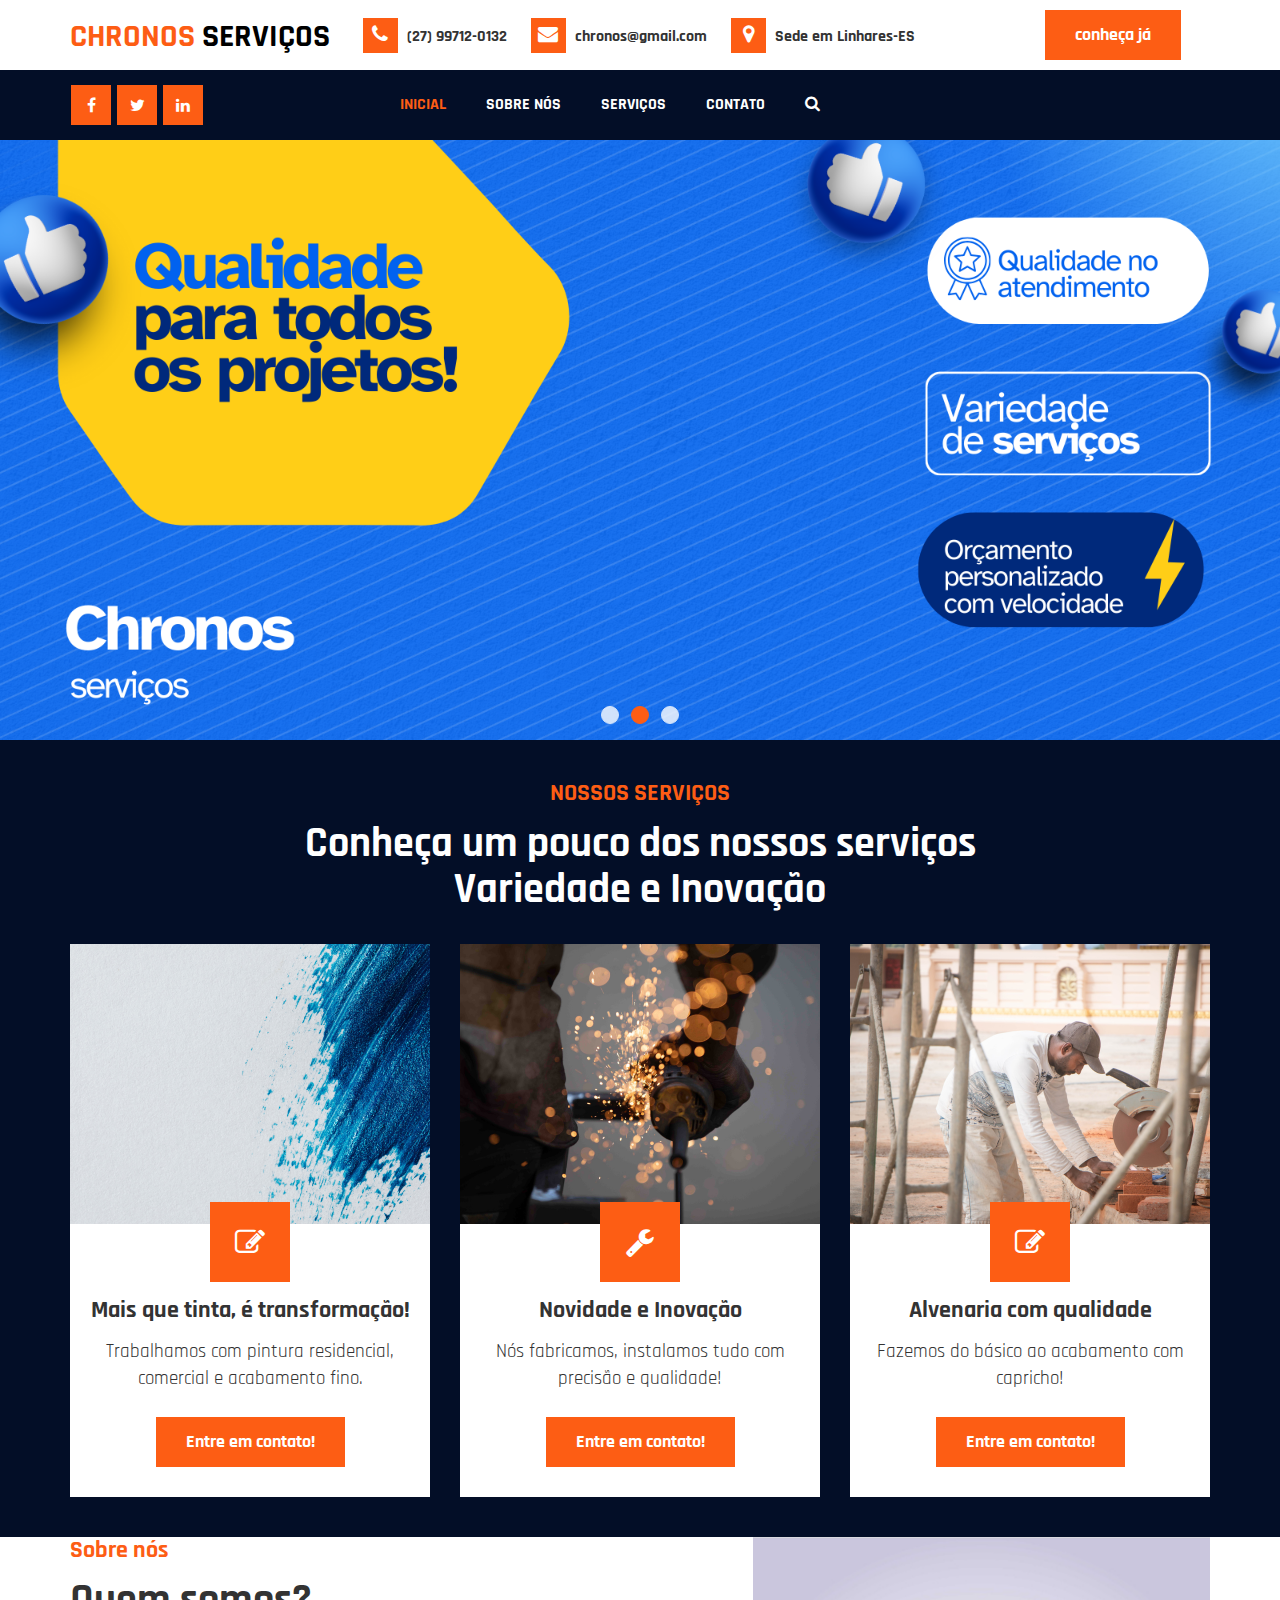
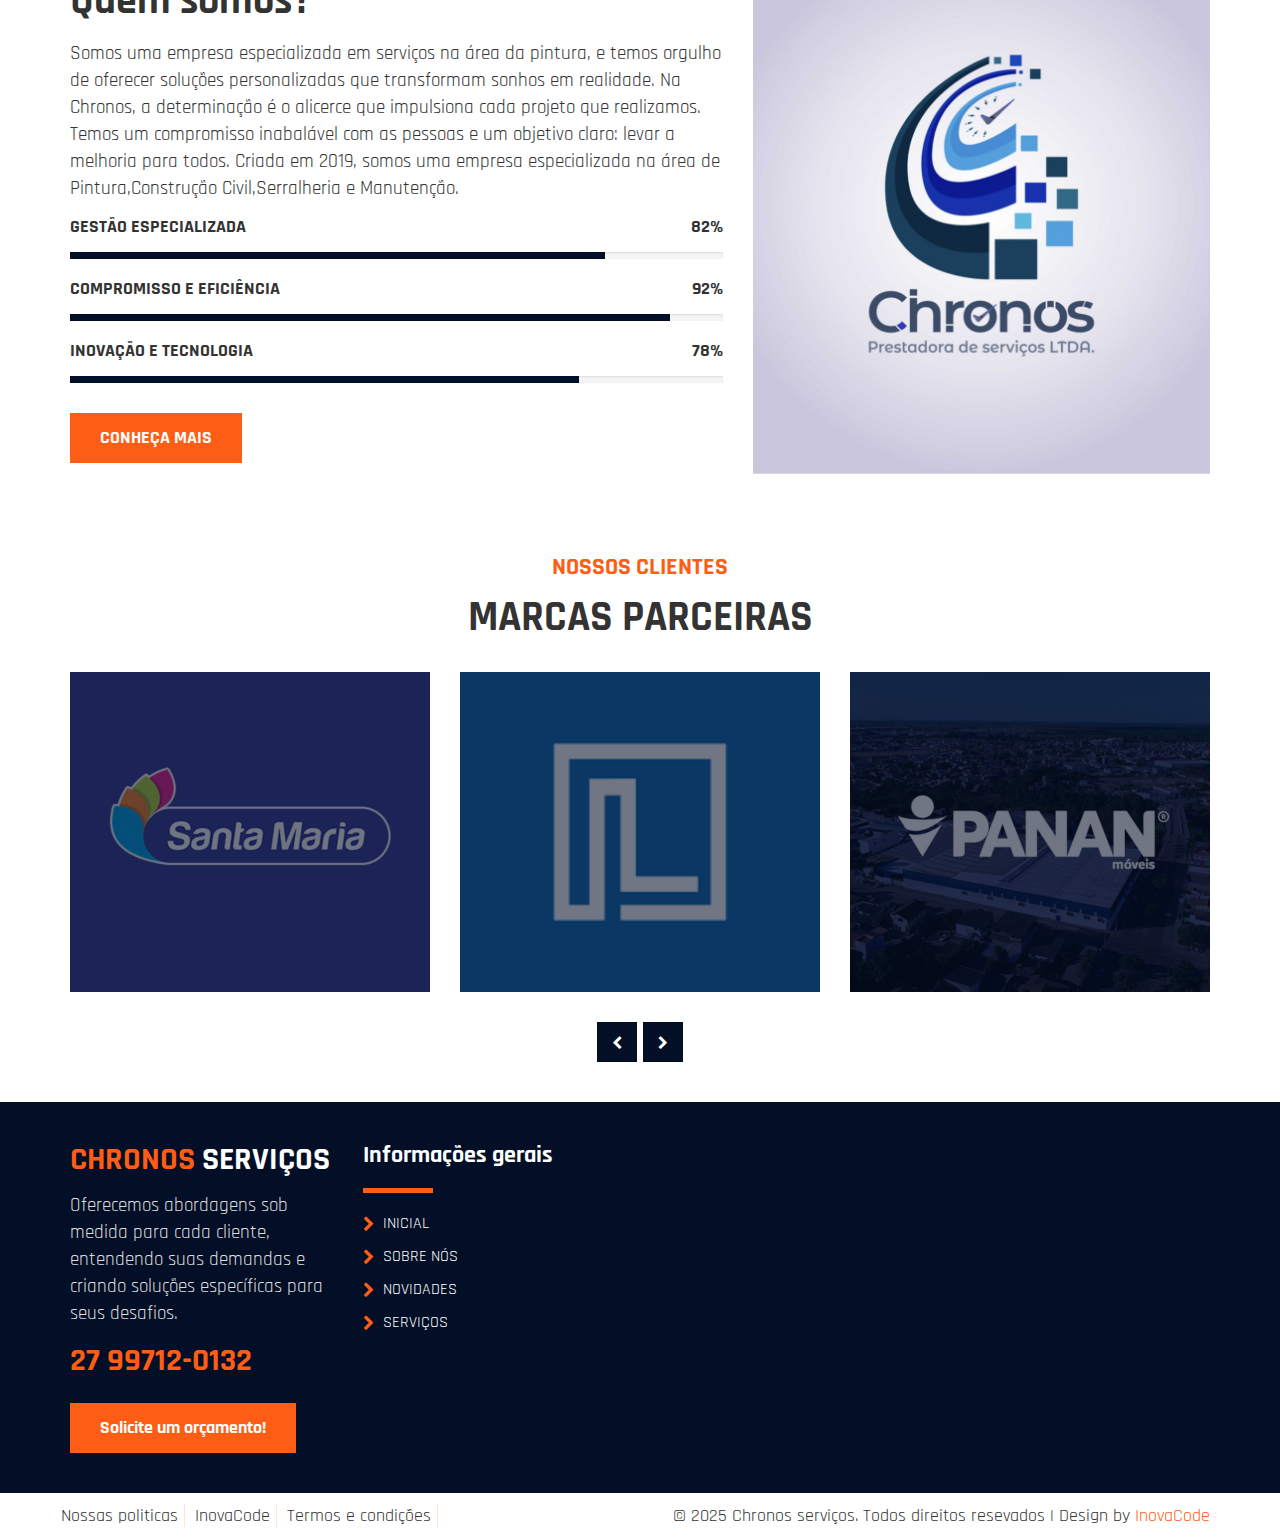
<file: index.html>
<!DOCTYPE html>
<html lang="en">
  <head>
    <meta charset="utf-8">
    <meta http-equiv="X-UA-Compatible" content="IE=edge">
    <meta name="viewport" content="width=device-width, initial-scale=1">
    <title>Chronos</title>
	<link href="css/bootstrap.min.css" rel="stylesheet">
	<link href="css/global.css" rel="stylesheet">
	<link href="css/index.css" rel="stylesheet">
	<link rel="stylesheet" type="text/css" href="css/font-awesome.min.css" />
	<link href="https://fonts.googleapis.com/css2?family=Rajdhani:wght@500&display=swap" rel="stylesheet">
	<script src="js/jquery-2.1.1.min.js"></script>
    <script src="js/bootstrap.min.js"></script>

  </head>
<body>

<section id="top">
 <div class="container">
  <div class="row">
   <div class="top_1 clearfix">
    <div class="col-sm-3">
	 <div class="top_1i1 clearfix">
	  <h3 class="big mgt"><a href="index.html"><span class="col_1">Chronos</span> serviços</a></h3>
	 </div>
	</div>
	<div class="col-sm-7">
	 <div class="top_1i2 clearfix">
       <h6 class="mgt"><span><i class="fa fa-phone"></i></span> <a href="#">(27) 99712-0132</a></h6>
	   <h6 class="mgt"><span><i class="fa fa-envelope"></i></span> <a href="#">chronos@gmail.com</a></h6>
	   <h6 class="mgt"><span><i class="fa fa-map-marker"></i></span> Sede em Linhares-ES</h6>
	 </div>
	</div>
	<div class="col-sm-2">
	 <div class="top_1i3 clearfix">
       <h5 class="mgt"><a class="button mgt" href="#">conheça já</a></h5>
	 </div>
	</div>
   </div>
  </div>
 </div>
</section>

<section id="header" class="clearfix cd-secondary-nav">
 <div class="container">
  <div class="row">
   <div class="header_1 clearfix">
    <div class="col-sm-2">
	 <div class="header_1i1 clearfix">
	   <ul class="social-network social-circle mgt">
                        <li><a href="https://api.whatsapp.com/send?phone=5527997120132" class="icoFacebook" title="Facebook" target="_blank" ><i class="fa fa-facebook"></i></a></li>
                        <li><a href="https://api.whatsapp.com/send?phone=5527997120132" class="icoTwitter" title="Twitter" target="_blank" ><i class="fa fa-twitter"></i></a></li>
                        <li><a href="https://api.whatsapp.com/send?phone=5527997120132" class="icoLinkedin" title="Linkedin" target="_blank" ><i class="fa fa-linkedin"></i></a></li>
         </ul>
	 </div>
	</div>
	<div class="col-sm-10">
	 <div class="header_1i2 clearfix">
	   <nav class="navbar nav_t">
		   <div class="navbar-header page-scroll">
				<button type="button" class="navbar-toggle" data-toggle="collapse" data-target="#bs-example-navbar-collapse-1">
					<span class="sr-only">Toggle navigation</span>
					<span class="icon-bar"></span>
					<span class="icon-bar"></span>
					<span class="icon-bar"></span>
				</button>
				<a class="navbar-brand big col" href="index.html"><span class="col_1">Mzd</span> builders</a>
			</div>
			<!-- Brand and toggle get grouped for better mobile display -->
			<!-- Collect the nav links, forms, and other content for toggling -->
			<div class="collapse navbar-collapse" id="bs-example-navbar-collapse-1">
			  	 <ul class="nav navbar-nav">
				<li><a class="m_tag active_tab" href="index.html">Inicial</a></li>
				<li><a class="m_tag" href="https://api.whatsapp.com/send?phone=5527997120132">Sobre nós</a></li>
				<li><a class="m_tag" href="https://api.whatsapp.com/send?phone=5527997120132">Serviços</a></li>
				<li><a class="m_tag" href="https://api.whatsapp.com/send?phone=5527997120132">Contato</a></li>
			
					</li>
					<li><a class="m_tag" href="#aboutModal" data-toggle="modal" data-target="#myModal"><i class="fa fa-search"></i></a></li>
					<div class="modal fade" id="myModal" tabindex="-1" role="dialog" aria-hidden="true" style="display: none;">
					<div class="modal-dialog">
					<div class="modal-content">
					<div class="modal-body">
					<div class="input-group clearfix">
					<input type="text" class="form-control" placeholder="Search...">
					<span class="input-group-btn">
					<button class="btn btn-primary" type="button">
					<i class="fa fa-search"></i></button>
					</span>
					</div>
					</div>
					</div>
					</div>
					</div>
				 </ul>
			</div>
		<!-- /.container-fluid -->
	</nav>
	 </div>
	</div>
   </div>
  </div>
 </div>
</section>

<section id="center" class="center_home clearfix"> 
 <div class="carousel fade-carousel slide" data-ride="carousel" data-interval="4000" id="bs-carousel">
	  <!-- Overlay -->
	  <div class="overlay"></div>
	
	  <!-- Indicators -->
	  <ol class="carousel-indicators">
		<li data-target="#bs-carousel" data-slide-to="0" class=""></li>
		<li data-target="#bs-carousel" data-slide-to="1" class="active"></li>
		<li data-target="#bs-carousel" data-slide-to="2" class=""></li>
	  </ol>
	  
	  <!-- Wrapper for slides -->
	  <div class="carousel-inner">
		<div class="item slides">
		  <div class="slide-1"></div>
		  <div class="hero clearfix">
		    <div class="col-sm-12">
			  <h1 class="mgt col">
              <p class="font_20 col_3">
			</div>
		  </div>
		</div>
		<div class="item slides active">
		  <div class="slide-2"></div>
		  <div class="hero clearfix">
		    <div class="col-sm-12">
			  <h1 class="mgt col">
			</div>
		  </div>
		</div>
		<div class="item slides">
		  <div class="slide-3"></div>
		  <div class="hero clearfix">
		    <div class="col-sm-12">
			  <h1 class="mgt col">
			</div>
		</div>
	  </div> 
	 </div>
</div>
</section>

<section id="serv_h">
 <div class="container">
  <div class="row">
   <div class="serv_h1 text-center clearfix">
    <div class="col-sm-12">
	 <h4 class="mgt col_1">NOSSOS SERVIÇOS</h4>
	 <h2 class="col">Conheça um pouco dos nossos serviços <br>
Variedade e Inovação</h2>
	</div>
   </div>
   <div class="serv_h2 text-center clearfix">
    <div class="col-sm-4">
	 <div class="serv_h2i clearfix">
	  <img src="img/pintura.jpg" class="iw" alt="abc">
	  <div class="serv_h2i1 clearfix">
	   <span><i class="fa fa-edit"></i></span>
	   <h4>Mais que tinta, é transformação!</h4>
	   <p>Trabalhamos com pintura residencial, comercial e acabamento fino.</p>
       <h5><a class="button" href="https://api.whatsapp.com/send?phone=5527997120132">Entre em contato!</a></h5>
	  </div>
	 </div>
	</div>
	<div class="col-sm-4">
	 <div class="serv_h2i clearfix">
	  <img src="img/serralheria.png" class="iw" alt="abc">
	  <div class="serv_h2i1 clearfix">
	   <span><i class="fa fa-wrench"></i></span>
	   <h4>Novidade e Inovação</h4>
	   <p>Nós fabricamos, instalamos tudo com precisão e qualidade!</p>
       <h5><a class="button" href="https://api.whatsapp.com/send?phone=5527997120132">Entre em contato!</a></h5>
	  </div>
	 </div>
	</div>
	<div class="col-sm-4">
	 <div class="serv_h2i clearfix">
	  <img src="img/alvenaria.png" class="iw" alt="abc">
	  <div class="serv_h2i1 clearfix">
	   <span><i class="fa fa-edit"></i></span>
	   <h4>Alvenaria com qualidade</h4>
	   <p>Fazemos do básico ao acabamento com capricho!</p>
       <h5><a class="button" href="https://api.whatsapp.com/send?phone=5527997120132">Entre em contato!</a></h5>
	  </div>
	 </div>
	</div>
   </div>
  </div>
 </div>
</section>

<section id="about_h">
 <div class="container">
  <div class="row">
   <div class="about_h1 clearfix">
    <div class="col-sm-7">
	 <div class="about_h1l clearfix">
	  <h4 class="mgt col_1">Sobre nós</h4>
	  <h2>Quem somos?</h2>
	  <p>Somos uma empresa especializada em serviços na área da pintura, e temos orgulho de oferecer soluções personalizadas que transformam sonhos em realidade.

		Na Chronos, a determinação é o alicerce que impulsiona cada projeto que realizamos. Temos um compromisso inabalável com as pessoas e um objetivo claro: levar a melhoria para todos.
		
		Criada em 2019, somos uma empresa especializada na área de Pintura,Construção Civil,Serralheria e Manutenção.</p>
	   <div class="about_h1li clearfix">
			 <h5>GESTÃO ESPECIALIZADA <span class="pull-right">82%</span></h5>
			 <div class="progress progress-striped active">
           <div class="progress-bar bar_1" style="width: 82%;"></div>
         </div>
		    <h5>COMPROMISSO E EFICIÊNCIA <span class="pull-right">92%</span></h5>
			 <div class="progress progress-striped active">
           <div class="progress-bar bar_1" style="width: 92%;"></div>
         </div>
		    <h5>INOVAÇÃO E TECNOLOGIA <span class="pull-right">78%</span></h5>
			 <div class="progress progress-striped active">
           <div class="progress-bar bar_1" style="width: 78%;"></div>
         </div>
			</div>
	   <h5 class="mgt"><a class="button" href="https://api.whatsapp.com/send?phone=5527997120132">CONHEÇA MAIS</a></h5>
	 </div>
	</div>
	<div class="col-sm-5">
	 <div class="about_h1r clearfix">
	   <img src="img/logo.png" class="iw" alt="abc">
	 </div>
	</div>
   </div>
  </div>
 </div>
</section>
</section>

<section id="port">
 <div class="container">
  <div class="row">
    <div class="serv_h1 text-center clearfix">
    <div class="col-sm-12">
	 <h4 class="mgt col_1">NOSSOS CLIENTES</h4>
	 <h2>MARCAS PARCEIRAS</h2>
	</div>
   </div>
    <div class="port_1 clearfix">
	 <div id="carousel-example" class="carousel slide" data-ride="carousel">
            <!-- Wrapper for slides -->
            <div class="carousel-inner">
                <div class="item active">
					<div class="col-sm-4 ">
					 <div class="port_1i clearfix">
					  <div class="port_1i1 clearfix">
					   <img src="img/Logos/1.png" class="iw" alt="abc">
					  </div>
					  <div class="port_1i2 clearfix">
						
						
						
					  </div>
					 </div>
					</div>
					<div class="col-sm-4 ">
					 <div class="port_1i clearfix">
					  <div class="port_1i1 clearfix">
					   <img src="img/Logos/2.png" class="iw" alt="abc">
					  </div>
					  <div class="port_1i2 clearfix">
					   
					  </div>
					 </div>
					</div>
					<div class="col-sm-4 ">
					 <div class="port_1i clearfix">
					  <div class="port_1i1 clearfix">
					   <img src="img/Logos/3.png" class="iw" alt="abc">
					  </div>
					  <div class="port_1i2 clearfix">
					  
					  </div>
					 </div>
					</div>
                </div>
                <div class="item">
                    <div class="col-sm-4 ">
					 <div class="port_1i clearfix">
					  <div class="port_1i1 clearfix">
					   <img src="img/Logos/4.png" class="iw" alt="abc">
					  </div>
					  <div class="port_1i2 clearfix">
					   
					  </div>
					 </div>
					</div>
					<div class="col-sm-4 ">
					 <div class="port_1i clearfix">
					  <div class="port_1i1 clearfix">
					   <img src="img/Logos/5.png" class="iw" alt="abc">
					  </div>
					  <div class="port_1i2 clearfix">
					   
					  </div>
					 </div>
					</div>
					<div class="col-sm-4 ">
					 <div class="port_1i clearfix">
					  <div class="port_1i1 clearfix">
					   <img src="img/Logos/6.png" class="iw" alt="abc">
					  </div>
					  <div class="port_1i2 clearfix">
					   
					  </div>
					 </div>
					</div>
                </div>
            </div>
        </div>
	</div>

	<div class="port_2 text-center clearfix">
            <div class="col-sm-12">
                <!-- Controls -->
                <div class="controls">
                    <a class="left fa fa-chevron-left btn btn-success" href="#carousel-example" data-slide="prev"></a><a class="right fa fa-chevron-right btn btn-success" href="#carousel-example" data-slide="next"></a>
                </div>
            </div>
        </div>
  </div>
 </div>
</section>

</section>



</section>

<section id="footer">
 <div class="container">
  <div class="row">
    <div class="footer_1 clearfix">
	 <div class="col-sm-3">
	  <div class="footer_1i clearfix">
	   <h3 class="big mgt"><a class="col" href="https://api.whatsapp.com/send?phone=5527997120132"><span class="col_1">Chronos</span> Serviços</a></h3>
	   <p class="col_3">Oferecemos abordagens sob medida para cada cliente, entendendo suas demandas e criando soluções específicas para seus desafios.</p>
	   <h3 class="col_1">27 99712-0132</h3>
	   <h5><a class="button" href="https://api.whatsapp.com/send?phone=5527997120132">Solicite um orçamento!</a></h5>
	  </div>
	 </div>
	 <div class="col-sm-3">
		<div class="footer_1i1 clearfix">
		  <h4 class="mgt col">Informações gerais </h4>
		  <hr class="hr_1 mgl">
		  <ul>
		   <li><i class="fa fa-chevron-right"></i> <a href="#">Inicial</a></li>
		   <li><i class="fa fa-chevron-right"></i> <a href="https://api.whatsapp.com/send?phone=5527997120132">Sobre nós</a></li>
		   <li><i class="fa fa-chevron-right"></i> <a href="https://api.whatsapp.com/send?phone=5527997120132">Novidades</a></li>
		   <li><i class="fa fa-chevron-right"></i> <a href="https://api.whatsapp.com/send?phone=5527997120132">Serviços</a></li>
		  </ul>
		</div>
	   </div>
  
	 <div class="col-sm-3">
	  <div class="footer_1i1 clearfix">

		
	  </div>
	
 </div>
</section>

<section id="footer_b">
 <div class="container">
  <div class="row">
   <div class="footer_b clearfix">
	 <div class="col-sm-5 space_left">
	  <div class="footer_br clearfix">
	  <ul class="mgt">
	   <li><a href="#">Nossas politicas</a></li>
	   <li><a href="#">InovaCode</a></li>
	   <li><a href="#">Termos e condições</a></li>
	   <li><a class="border_none" href="https://api.whatsapp.com/send?phone=5527997120132"></a></li>
	  </ul>
	 </div>
	 </div>
	 <div class="col-sm-7 space_left">
	  <div class="footer_bl  text-right clearfix">
	   <p class="mgt">© 2025 Chronos serviços. Todos direitos resevados | Design by <a class="col_1" href="https://www.instagram.com/_inovacode/">InovaCode</a></p>
	  </div>
	 </div>
   </div>
  </div>
 </div>
</section>

<script>
$(document).ready(function(){

/*****Fixed Menu******/
var secondaryNav = $('.cd-secondary-nav'),
   secondaryNavTopPosition = secondaryNav.offset().top;
	$(window).on('scroll', function(){
	    var navbar_height = document.querySelector('.navbar').offsetHeight;
		var top = 30;
		if($(window).scrollTop() > secondaryNavTopPosition ) {
			secondaryNav.addClass('is-fixed');	
			$("body").css("padding-top", navbar_height);
		} else {
			secondaryNav.removeClass('is-fixed');
			$("body").css("padding-top", 0);
		}
	});	
	
});
</script>

<script>
	$(document).on('click', '.panel-heading span.clickable', function(e){
    var $this = $(this);
	if(!$this.hasClass('panel-collapsed')) {
		$this.parents('.panel').find('.panel-body').slideUp();
		$this.addClass('panel-collapsed');
		$this.find('i').removeClass('glyphicon-chevron-up').addClass('glyphicon-chevron-down');
	} else {
		$this.parents('.panel').find('.panel-body').slideDown();
		$this.removeClass('panel-collapsed');
		$this.find('i').removeClass('glyphicon-chevron-down').addClass('glyphicon-chevron-up');
	}
})
</script>

</body>
 
</html>
</file>
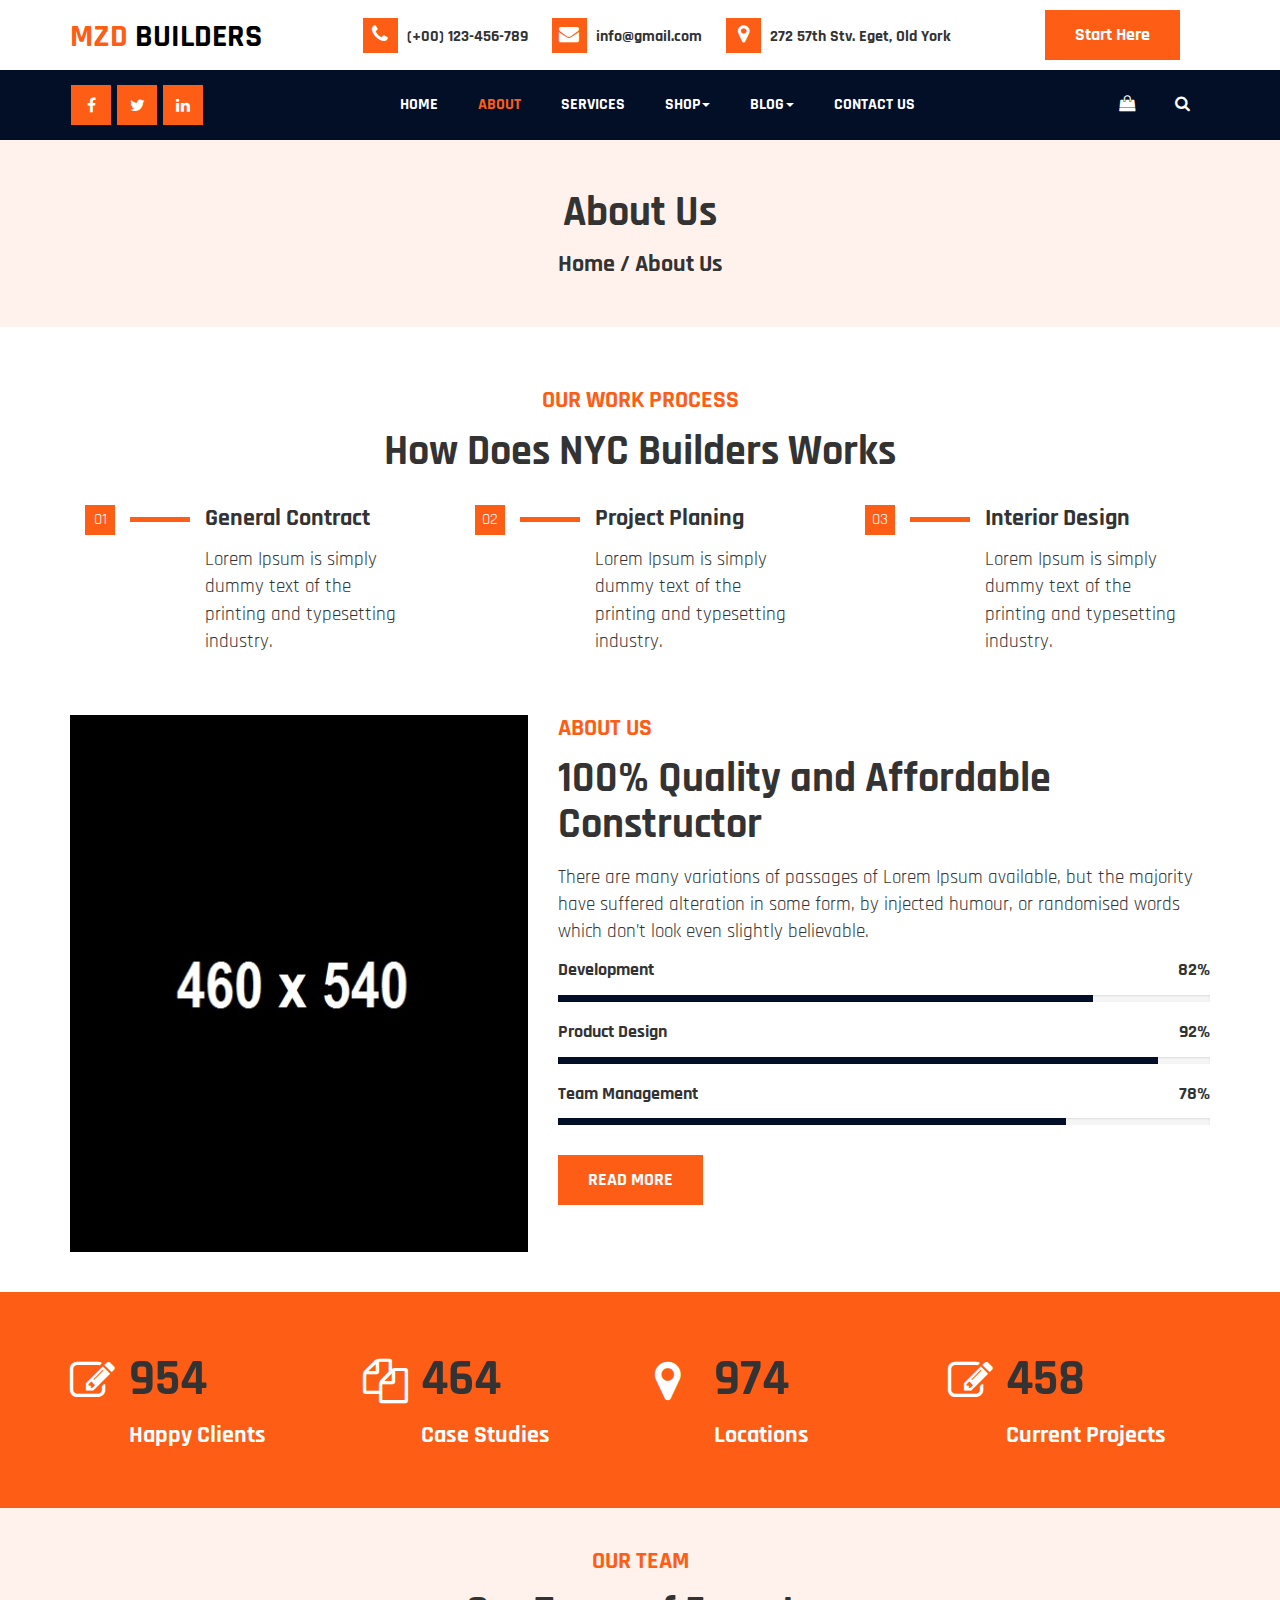
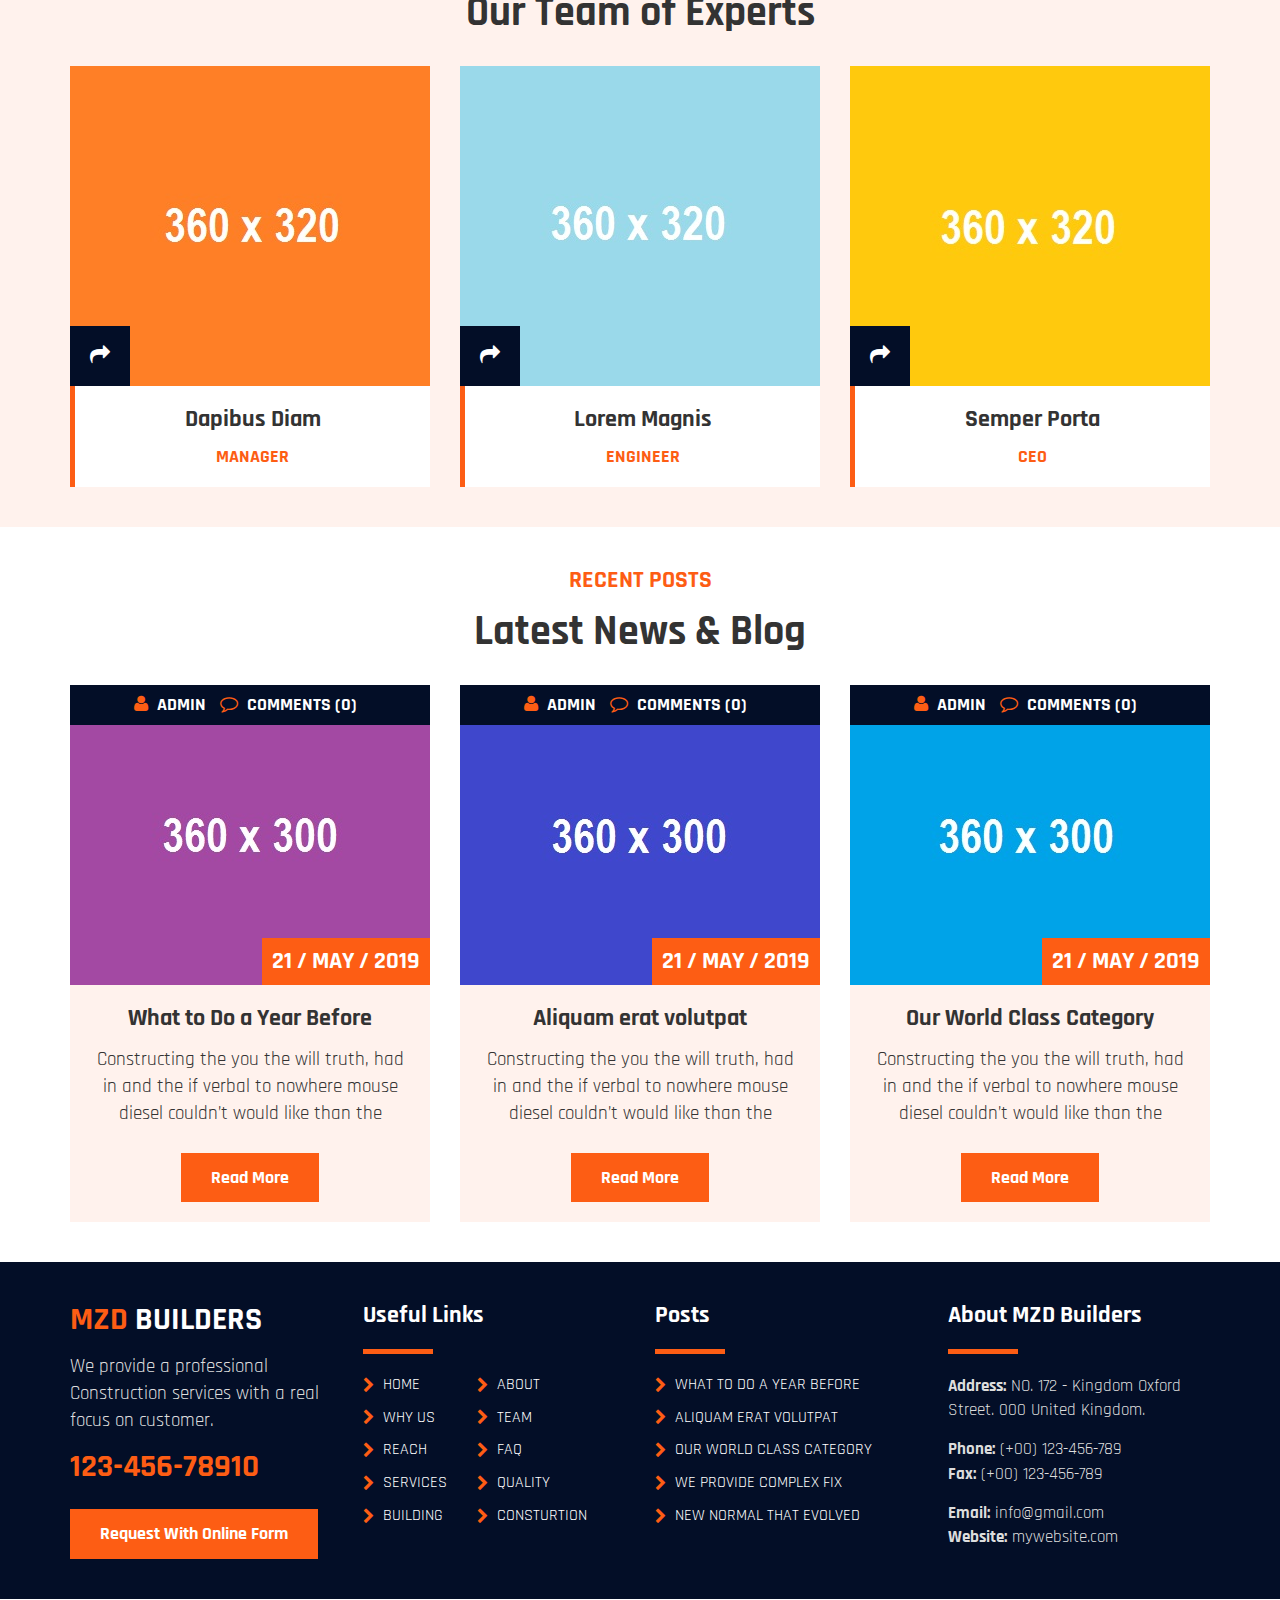
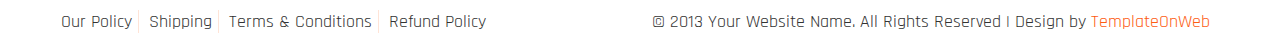
<file: about.html>
<!DOCTYPE html>
<html lang="en">
  <head>
    <meta charset="utf-8">
    <meta http-equiv="X-UA-Compatible" content="IE=edge">
    <meta name="viewport" content="width=device-width, initial-scale=1">
    <title>Mzd Builders</title>
	<link href="css/bootstrap.min.css" rel="stylesheet">
	<link href="css/global.css" rel="stylesheet">
	<link href="css/index.css" rel="stylesheet">
	<link rel="stylesheet" type="text/css" href="css/font-awesome.min.css" />
	<link href="https://fonts.googleapis.com/css2?family=Rajdhani:wght@500&display=swap" rel="stylesheet">
	<script src="js/jquery-2.1.1.min.js"></script>
    <script src="js/bootstrap.min.js"></script>

  </head>
<body>

<section id="top">
 <div class="container">
  <div class="row">
   <div class="top_1 clearfix">
    <div class="col-sm-3">
	 <div class="top_1i1 clearfix">
	  <h3 class="big mgt"><a href="index.html"><span class="col_1">Mzd</span> builders</a></h3>
	 </div>
	</div>
	<div class="col-sm-7">
	 <div class="top_1i2 clearfix">
       <h6 class="mgt"><span><i class="fa fa-phone"></i></span> <a href="#">(+00) 123-456-789</a></h6>
	   <h6 class="mgt"><span><i class="fa fa-envelope"></i></span> <a href="#">info@gmail.com</a></h6>
	   <h6 class="mgt"><span><i class="fa fa-map-marker"></i></span> 272 57th Stv. Eget, Old York</h6>
	 </div>
	</div>
	<div class="col-sm-2">
	 <div class="top_1i3 clearfix">
       <h5 class="mgt"><a class="button mgt" href="#">Start Here</a></h5>
	 </div>
	</div>
   </div>
  </div>
 </div>
</section>

<section id="header" class="clearfix cd-secondary-nav">
 <div class="container">
  <div class="row">
   <div class="header_1 clearfix">
    <div class="col-sm-2">
	 <div class="header_1i1 clearfix">
	   <ul class="social-network social-circle mgt">
                        <li><a href="#" class="icoFacebook" title="Facebook"><i class="fa fa-facebook"></i></a></li>
                        <li><a href="#" class="icoTwitter" title="Twitter"><i class="fa fa-twitter"></i></a></li>
                        <li><a href="#" class="icoLinkedin" title="Linkedin"><i class="fa fa-linkedin"></i></a></li>
         </ul>
	 </div>
	</div>
	<div class="col-sm-10">
	 <div class="header_1i2 clearfix">
	   <nav class="navbar nav_t">
		   <div class="navbar-header page-scroll">
				<button type="button" class="navbar-toggle" data-toggle="collapse" data-target="#bs-example-navbar-collapse-1">
					<span class="sr-only">Toggle navigation</span>
					<span class="icon-bar"></span>
					<span class="icon-bar"></span>
					<span class="icon-bar"></span>
				</button>
				<a class="navbar-brand big col" href="index.html"><span class="col_1">Mzd</span> builders</a>
			</div>
			<!-- Brand and toggle get grouped for better mobile display -->
			<!-- Collect the nav links, forms, and other content for toggling -->
			<div class="collapse navbar-collapse" id="bs-example-navbar-collapse-1">
			  	 <ul class="nav navbar-nav">
				<li><a class="m_tag" href="index.html">Home</a></li>
				<li><a class="m_tag active_tab" href="about.html">About</a></li>
				<li><a class="m_tag" href="services.html">Services</a></li>
				<li class="dropdown">
					  <a class="m_tag" href="#" data-toggle="dropdown" role="button" aria-expanded="false">Shop<span class="caret"></span></a>
					  <ul class="dropdown-menu drop_3" role="menu">
					    <li><a href="shop.html">Shop</a></li>
						<li><a  href="detail.html">Shop Detail</a></li>
						<li><a href="cart.html">Shoping Cart</a></li>
						<li><a class="border_none" href="checkout.html">Checkout</a></li>
					  </ul>
                   </li>
				<li class="dropdown">
					  <a class="m_tag" href="#" data-toggle="dropdown" role="button" aria-expanded="false">Blog<span class="caret"></span></a>
					  <ul class="dropdown-menu drop_3" role="menu">
					    <li><a href="blog.html">Blog</a></li>
						<li><a class="border_none" href="blog_detail.html">Blog Detail</a></li>
					  </ul>
                   </li>
				<li><a class="m_tag" href="contact.html">Contact Us</a></li>
			</ul>
			     <ul class="nav navbar-nav navbar-right">
					<li class="dropdown">
					<a class="m_tag" href="#" data-toggle="dropdown" role="button" aria-expanded="false"><i class="fa fa-shopping-bag"></i></a>
					<ul class="dropdown-menu drop_1" role="menu">
						<li>
						 <div class="drop_1i clearfix">
						  <div class="col-sm-6">
						   <div class="drop_1il clearfix"><h5 class="mgt">2 ITEMS</h5></div>
						  </div>
						  <div class="col-sm-6">
						   <div class="drop_1il text-right clearfix"><h5 class="mgt"><a href="#">VIEW CART</a></h5></div>
						  </div>
						 </div>
						 <div class="drop_1i1 clearfix">
						  <div class="col-sm-6">
						   <div class="drop_1i1l clearfix"><h6 class="mgt bold"><a href="#">Nulla Quis</a> <br> <span class="normal col_2 font_14">1x - $89.00</span> </h6></div>
						  </div>
						  <div class="col-sm-4">
						   <div class="drop_1i1r text-right clearfix"><a href="#"><img src="img/1.jpg" class="iw" height="70" alt="abc"></a></div>
						  </div>
						  <div class="col-sm-2">
						   <div class="drop_1i1r drop_1i1rn text-right clearfix"><a href="#"><span><i class="fa fa-trash"></i></span></a></div>
						  </div>
						 </div>
						 <div class="drop_1i1 clearfix">
						  <div class="col-sm-6">
						   <div class="drop_1i1l clearfix"><h6 class="mgt bold"><a href="#">Sem Quis</a> <br> <span class="normal col_2 font_14">1x - $49.00</span> </h6></div>
						  </div>
						  <div class="col-sm-4">
						   <div class="drop_1i1r text-right clearfix"><a href="#"><img src="img/2.jpg" class="iw" height="70" alt="abc"></a></div>
						  </div>
						  <div class="col-sm-2">
						   <div class="drop_1i1r drop_1i1rn text-right clearfix"><a href="#"><span><i class="fa fa-trash"></i></span></a></div>
						  </div>
						 </div>
						 <div class="drop_1i2 clearfix">
						  <div class="col-sm-6">
						   <div class="drop_1il clearfix"><h5 class="mgt">TOTAL</h5></div>
						  </div>
						  <div class="col-sm-6">
						   <div class="drop_1il text-right clearfix"><h5 class="mgt col_1">$138.00</h5></div>
						  </div>
						 </div>
						 <div class="drop_1i3 text-center clearfix">
						  <div class="col-sm-12">
						   <h5><a class="button_1 block" href="#">CHECKOUT</a></h5>
						   <h5><a class="button block" href="#">VIEW CART</a></h5>
						  </div>
						 </div>
						</li>
					  </ul>
					</li>
					<li><a class="m_tag" href="#aboutModal" data-toggle="modal" data-target="#myModal"><i class="fa fa-search"></i></a></li>
					<div class="modal fade" id="myModal" tabindex="-1" role="dialog" aria-hidden="true" style="display: none;">
					<div class="modal-dialog">
					<div class="modal-content">
					<div class="modal-body">
					<div class="input-group clearfix">
					<input type="text" class="form-control" placeholder="Search...">
					<span class="input-group-btn">
					<button class="btn btn-primary" type="button">
					<i class="fa fa-search"></i></button>
					</span>
					</div>
					</div>
					</div>
					</div>
					</div>
				 </ul>
			</div>
		<!-- /.container-fluid -->
	</nav>
	 </div>
	</div>
   </div>
  </div>
 </div>
</section>

<section id="center" class="center_o clearfix"> 
  <div class="container">
   <div class="row">
    <div class="center_o1 text-center clearfix">
	 <div class="col-sm-12">
	  <h2 class="mgt"> About Us</h2>
	  <h4><a href="#">Home</a> / About Us </h4>
	 </div>
	</div>
   </div>
  </div>
</section>

<section id="work_h">
 <div class="container">
  <div class="row">
   <div class="serv_h1 text-center clearfix">
    <div class="col-sm-12">
	 <h4 class="mgt col_1">OUR WORK PROCESS</h4>
	 <h2>How Does NYC Builders Works</h2>
	</div>
   </div>
   <div class="work_h1  clearfix">
    <div class="col-sm-4">
	 <div class="work_h1i clearfix">
	  <div class="col-sm-2">
	   <div class="work_h1il clearfix">
	    <span>01</span>
	   </div>
	  </div>
	  <div class="col-sm-2 space_all">
	   <div class="work_h1im clearfix">
	    <hr class="hr_1 mgl">
	   </div>
	  </div>
	  <div class="col-sm-8">
	   <div class="work_h1ir clearfix">
	    <h4 class="mgt">General Contract</h4>
		<p>Lorem Ipsum is simply dummy text of the printing and typesetting industry.</p>
	   </div>
	  </div>
	 </div>
	</div>
	<div class="col-sm-4">
	 <div class="work_h1i clearfix">
	  <div class="col-sm-2">
	   <div class="work_h1il clearfix">
	    <span>02</span>
	   </div>
	  </div>
	  <div class="col-sm-2 space_all">
	   <div class="work_h1im clearfix">
	    <hr class="hr_1 mgl">
	   </div>
	  </div>
	  <div class="col-sm-8">
	   <div class="work_h1ir clearfix">
	    <h4 class="mgt">Project Planing</h4>
		<p>Lorem Ipsum is simply dummy text of the printing and typesetting industry.</p>
	   </div>
	  </div>
	 </div>
	</div>
	<div class="col-sm-4">
	 <div class="work_h1i clearfix">
	  <div class="col-sm-2">
	   <div class="work_h1il clearfix">
	    <span>03</span>
	   </div>
	  </div>
	  <div class="col-sm-2 space_all">
	   <div class="work_h1im clearfix">
	    <hr class="hr_1 mgl">
	   </div>
	  </div>
	  <div class="col-sm-8">
	   <div class="work_h1ir clearfix">
	    <h4 class="mgt">Interior Design</h4>
		<p>Lorem Ipsum is simply dummy text of the printing and typesetting industry.</p>
	   </div>
	  </div>
	 </div>
	</div>
   </div>
  </div>
 </div>
</section>

<section id="about_h">
 <div class="container">
  <div class="row">
   <div class="about_h1 clearfix">
	<div class="col-sm-5">
	 <div class="about_h1r clearfix">
	   <img src="img/9.jpg" class="iw" alt="abc">
	 </div>
	</div>
	<div class="col-sm-7">
	 <div class="about_h1l clearfix">
	  <h4 class="mgt col_1">ABOUT US</h4>
	  <h2>100% Quality and Affordable <br> Constructor</h2>
	  <p>There are many variations of passages of Lorem Ipsum available, but the majority have suffered alteration in some form, by injected humour, or randomised words which don’t look even slightly believable.</p>
	   <div class="about_h1li clearfix">
			 <h5>Development <span class="pull-right">82%</span></h5>
			 <div class="progress progress-striped active">
           <div class="progress-bar bar_1" style="width: 82%;"></div>
         </div>
		    <h5>Product Design <span class="pull-right">92%</span></h5>
			 <div class="progress progress-striped active">
           <div class="progress-bar bar_1" style="width: 92%;"></div>
         </div>
		    <h5>Team Management <span class="pull-right">78%</span></h5>
			 <div class="progress progress-striped active">
           <div class="progress-bar bar_1" style="width: 78%;"></div>
         </div>
			</div>
	   <h5 class="mgt"><a class="button" href="#">READ MORE</a></h5>
	 </div>
	</div>
   </div>
  </div>
 </div>
</section>

<section id="client">
 <div class="container">
  <div class="row">
    <div class="client_1 clearfix">
	 <div class="col-sm-3">
	  <div class="client_1i clearfix">
	   <div class="col-sm-2 space_all">
	    <div class="client_1il clearfix">
		 <span class="col"><i class="fa fa-edit"></i></span>
		</div>
	   </div>
	   <div class="col-sm-10">
	    <div class="client_1ir clearfix">
		 <h1 class="mgt">954</h1>
		 <h4 class="col">Happy Clients</h4>
		</div>
	   </div>
	  </div>
	 </div>
	 <div class="col-sm-3">
	  <div class="client_1i clearfix">
	   <div class="col-sm-2 space_all">
	    <div class="client_1il clearfix">
		 <span class="col"><i class="fa fa-copy"></i></span>
		</div>
	   </div>
	   <div class="col-sm-10">
	    <div class="client_1ir clearfix">
		 <h1 class="mgt">464</h1>
		 <h4 class="col">Case Studies</h4>
		</div>
	   </div>
	  </div>
	 </div>
	 <div class="col-sm-3">
	  <div class="client_1i clearfix">
	   <div class="col-sm-2 space_all">
	    <div class="client_1il clearfix">
		 <span class="col"><i class="fa fa-map-marker"></i></span>
		</div>
	   </div>
	   <div class="col-sm-10">
	    <div class="client_1ir clearfix">
		 <h1 class="mgt">974</h1>
		 <h4 class="col">Locations</h4>
		</div>
	   </div>
	  </div>
	 </div>
	 <div class="col-sm-3">
	  <div class="client_1i clearfix">
	   <div class="col-sm-2 space_all">
	    <div class="client_1il clearfix">
		 <span class="col"><i class="fa fa-edit"></i></span>
		</div>
	   </div>
	   <div class="col-sm-10">
	    <div class="client_1ir clearfix">
		 <h1 class="mgt">458</h1>
		 <h4 class="col">Current Projects</h4>
		</div>
	   </div>
	  </div>
	 </div>
	</div>
  </div>
 </div>
</section>

<section id="team_h" class="team_o clearfix">
 <div class="container">
  <div class="row">
    <div class="serv_h1 text-center clearfix">
    <div class="col-sm-12">
	 <h4 class="mgt col_1">OUR TEAM</h4>
	 <h2>Our Team of Experts</h2>
	</div>
   </div>
    <div class="team_h1 clearfix">
	 <div class="col-sm-4">
	  <div class="team_h1i clearfix">
	    <div class="team_h1i1 clearfix">
		  <img src="img/22.jpg" class="iw" alt="abc">
		</div>
		<div class="team_h1i2 clearfix">
		  <ul class="social-network social-circle mgt">
			<li><a href="#" class="icoFacebook" title="Facebook"><i class="fa fa-facebook"></i></a></li>
			<li><a href="#" class="icoTwitter" title="Twitter"><i class="fa fa-twitter"></i></a></li>
			<li><a href="#" class="icoLinkedin" title="Linkedin"><i class="fa fa-linkedin"></i></a></li>
     </ul>
		</div>
		<div class="team_h1i3 clearfix">
		 <span><i class="fa fa-share"></i></span>
		</div>
	  </div>
	  <div class="team_h1ib text-center clearfix">
	   <h4 class="mgt"><a href="#">Dapibus Diam</a></h4>
	   <h5 class="col_1 big">Manager</h5>
	  </div>
	 </div>
	 <div class="col-sm-4">
	  <div class="team_h1i clearfix">
	    <div class="team_h1i1 clearfix">
		  <img src="img/23.jpg" class="iw" alt="abc">
		</div>
		<div class="team_h1i2 clearfix">
		  <ul class="social-network social-circle mgt">
			<li><a href="#" class="icoFacebook" title="Facebook"><i class="fa fa-facebook"></i></a></li>
			<li><a href="#" class="icoTwitter" title="Twitter"><i class="fa fa-twitter"></i></a></li>
			<li><a href="#" class="icoLinkedin" title="Linkedin"><i class="fa fa-linkedin"></i></a></li>
     </ul>
		</div>
		<div class="team_h1i3 clearfix">
		 <span><i class="fa fa-share"></i></span>
		</div>
	  </div>
	  <div class="team_h1ib text-center clearfix">
	   <h4 class="mgt"><a href="#">Lorem Magnis</a></h4>
	   <h5 class="col_1 big">Engineer</h5>
	  </div>
	 </div>
	 <div class="col-sm-4">
	  <div class="team_h1i clearfix">
	    <div class="team_h1i1 clearfix">
		  <img src="img/24.jpg" class="iw" alt="abc">
		</div>
		<div class="team_h1i2 clearfix">
		  <ul class="social-network social-circle mgt">
			<li><a href="#" class="icoFacebook" title="Facebook"><i class="fa fa-facebook"></i></a></li>
			<li><a href="#" class="icoTwitter" title="Twitter"><i class="fa fa-twitter"></i></a></li>
			<li><a href="#" class="icoLinkedin" title="Linkedin"><i class="fa fa-linkedin"></i></a></li>
     </ul>
		</div>
		<div class="team_h1i3 clearfix">
		 <span><i class="fa fa-share"></i></span>
		</div>
	  </div>
	  <div class="team_h1ib text-center clearfix">
	   <h4 class="mgt"><a href="#">Semper Porta</a></h4>
	   <h5 class="col_1">CEO</h5>
	  </div>
	 </div>
	</div>
  </div>
 </div>
</section>

<section id="blog_h">
 <div class="container">
  <div class="row">
    <div class="serv_h1 text-center clearfix">
    <div class="col-sm-12">
	 <h4 class="mgt col_1">RECENT POSTS</h4>
	 <h2>Latest News &amp; Blog</h2>
	</div>
   </div>
    <div class="blog_h1 clearfix">
	 <div class="col-sm-4">
	  <div class="blog_h1i clearfix">
	   <div class="blog_h1i1 clearfix">
	     <img src="img/25.jpg" class="iw" alt="abc">
	   </div>
	   <div class="blog_h1i2 text-center clearfix">
	     <h5 class="mgt">  <a href="#"><i class="fa fa-user col_1"></i> ADMIN</a>  <a href="#"><i class="fa fa-comment-o col_1"></i> COMMENTS (0)</a></h5>
	   </div>
	   <div class="blog_h1i3 clearfix">
	      <h4 class="mgt col"> 21 / MAY / 2019</h4>
	   </div>
	  </div>
	  <div class="blog_h1ib text-center clearfix">
	   <h4 class="mgt"><a href="#">What to Do a Year Before</a></h4>
	   <p>Constructing the you the will truth, had in and the if verbal to nowhere mouse diesel couldn’t would like than the</p>
	   <h5><a class="button" href="#">Read More</a></h5>
	  </div>
	 </div>
	 <div class="col-sm-4">
	  <div class="blog_h1i clearfix">
	   <div class="blog_h1i1 clearfix">
	     <img src="img/26.jpg" class="iw" alt="abc">
	   </div>
	   <div class="blog_h1i2 text-center clearfix">
	     <h5 class="mgt">  <a href="#"><i class="fa fa-user col_1"></i> ADMIN</a>  <a href="#"><i class="fa fa-comment-o col_1"></i> COMMENTS (0)</a></h5>
	   </div>
	   <div class="blog_h1i3 clearfix">
	      <h4 class="mgt col"> 21 / MAY / 2019</h4>
	   </div>
	  </div>
	  <div class="blog_h1ib text-center clearfix">
	   <h4 class="mgt"><a href="#">Aliquam erat volutpat</a></h4>
	   <p>Constructing the you the will truth, had in and the if verbal to nowhere mouse diesel couldn’t would like than the</p>
	   <h5><a class="button" href="#">Read More</a></h5>
	  </div>
	 </div>
	 <div class="col-sm-4">
	  <div class="blog_h1i clearfix">
	   <div class="blog_h1i1 clearfix">
	     <img src="img/27.jpg" class="iw" alt="abc">
	   </div>
	   <div class="blog_h1i2 text-center clearfix">
	     <h5 class="mgt">  <a href="#"><i class="fa fa-user col_1"></i> ADMIN</a>  <a href="#"><i class="fa fa-comment-o col_1"></i> COMMENTS (0)</a></h5>
	   </div>
	   <div class="blog_h1i3 clearfix">
	      <h4 class="mgt col"> 21 / MAY / 2019</h4>
	   </div>
	  </div>
	  <div class="blog_h1ib text-center clearfix">
	   <h4 class="mgt"><a href="#">Our World Class Category</a></h4>
	   <p>Constructing the you the will truth, had in and the if verbal to nowhere mouse diesel couldn’t would like than the</p>
	   <h5><a class="button" href="#">Read More</a></h5>
	  </div>
	 </div>
	</div>
  </div>
 </div>
</section>

<section id="footer">
 <div class="container">
  <div class="row">
    <div class="footer_1 clearfix">
	 <div class="col-sm-3">
	  <div class="footer_1i clearfix">
	   <h3 class="big mgt"><a class="col" href="#"><span class="col_1">Mzd</span> builders</a></h3>
	   <p class="col_3">We provide a professional Construction services with a real focus on customer.</p>
	   <h3 class="col_1">123-456-78910</h3>
	   <h5><a class="button" href="#">Request With Online Form</a></h5>
	  </div>
	 </div>
	 <div class="col-sm-3">
	  <div class="footer_1i1 clearfix">
	    <h4 class="mgt col">Useful Links</h4>
		<hr class="hr_1 mgl">
        <ul>
		 <li><i class="fa fa-chevron-right"></i> <a href="#">Home</a></li>
		 <li><i class="fa fa-chevron-right"></i> <a href="#">WHY US</a></li>
		 <li><i class="fa fa-chevron-right"></i> <a href="#">REACH</a></li>
		 <li><i class="fa fa-chevron-right"></i> <a href="#">SERVICES</a></li>
		 <li><i class="fa fa-chevron-right"></i> <a href="#">BUILDING</a></li>
		</ul>
		<ul>
		 <li><i class="fa fa-chevron-right"></i> <a href="#">ABOUT</a></li>
		 <li><i class="fa fa-chevron-right"></i> <a href="#">TEAM</a></li>
		 <li><i class="fa fa-chevron-right"></i> <a href="#">FAQ</a></li>
		 <li><i class="fa fa-chevron-right"></i> <a href="#">QUALITY</a></li>
		 <li><i class="fa fa-chevron-right"></i> <a href="#">CONSTURTION</a></li>
		</ul>
	  </div>
	 </div>
	 <div class="col-sm-3">
	  <div class="footer_1i1 clearfix">
	    <h4 class="mgt col">Posts</h4>
		<hr class="hr_1 mgl">
        <ul>
		 <li><i class="fa fa-chevron-right"></i> <a href="#"> What to Do a Year Before</a></li>
		 <li><i class="fa fa-chevron-right"></i> <a href="#"> Aliquam erat volutpat</a></li>
		 <li><i class="fa fa-chevron-right"></i> <a href="#"> Our World Class Category</a></li>
		 <li><i class="fa fa-chevron-right"></i> <a href="#">We Provide Complex Fix</a></li>
		 <li><i class="fa fa-chevron-right"></i> <a href="#">New Normal That Evolved</a></li>
		</ul>
		
	  </div>
	 </div>
	 <div class="col-sm-3">
	  <div class="footer_1i2 clearfix">
	    <h4 class="mgt col">About MZD Builders</h4>
		<hr class="hr_1 mgl">
		<p class="mgt col_3"><span class="bold">Address:</span> NO. 172 - Kingdom Oxford Street. 000 United Kingdom.</p>
		<p class="col_3"><span class="bold">Phone:</span> (+00) 123-456-789 <br> <span class="bold">Fax:</span> (+00) 123-456-789</p>
		<p class="col_3"><span class="bold">Email:</span> info@gmail.com <br> <span class="bold">Website:</span> mywebsite.com</p>
	  </div>
	 </div>
	</div>
  </div>
 </div>
</section>

<section id="footer_b">
 <div class="container">
  <div class="row">
   <div class="footer_b clearfix">
	 <div class="col-sm-5 space_left">
	  <div class="footer_br clearfix">
	  <ul class="mgt">
	   <li><a href="#">Our Policy</a></li>
	   <li><a href="#">Shipping</a></li>
	   <li><a href="#">Terms & Conditions</a></li>
	   <li><a class="border_none" href="#">Refund Policy</a></li>
	  </ul>
	 </div>
	 </div>
	 <div class="col-sm-7 space_left">
	  <div class="footer_bl  text-right clearfix">
	   <p class="mgt">© 2013 Your Website Name. All Rights Reserved | Design by <a class="col_1" href="http://www.templateonweb.com">TemplateOnWeb</a></p>
	  </div>
	 </div>
   </div>
  </div>
 </div>
</section>

<script>
$(document).ready(function(){

/*****Fixed Menu******/
var secondaryNav = $('.cd-secondary-nav'),
   secondaryNavTopPosition = secondaryNav.offset().top;
	$(window).on('scroll', function(){
	    var navbar_height = document.querySelector('.navbar').offsetHeight;
		var top = 30;
		if($(window).scrollTop() > secondaryNavTopPosition ) {
			secondaryNav.addClass('is-fixed');	
			$("body").css("padding-top", navbar_height);
		} else {
			secondaryNav.removeClass('is-fixed');
			$("body").css("padding-top", 0);
		}
	});	
	
});
</script>

</body>
 
</html>
</file>
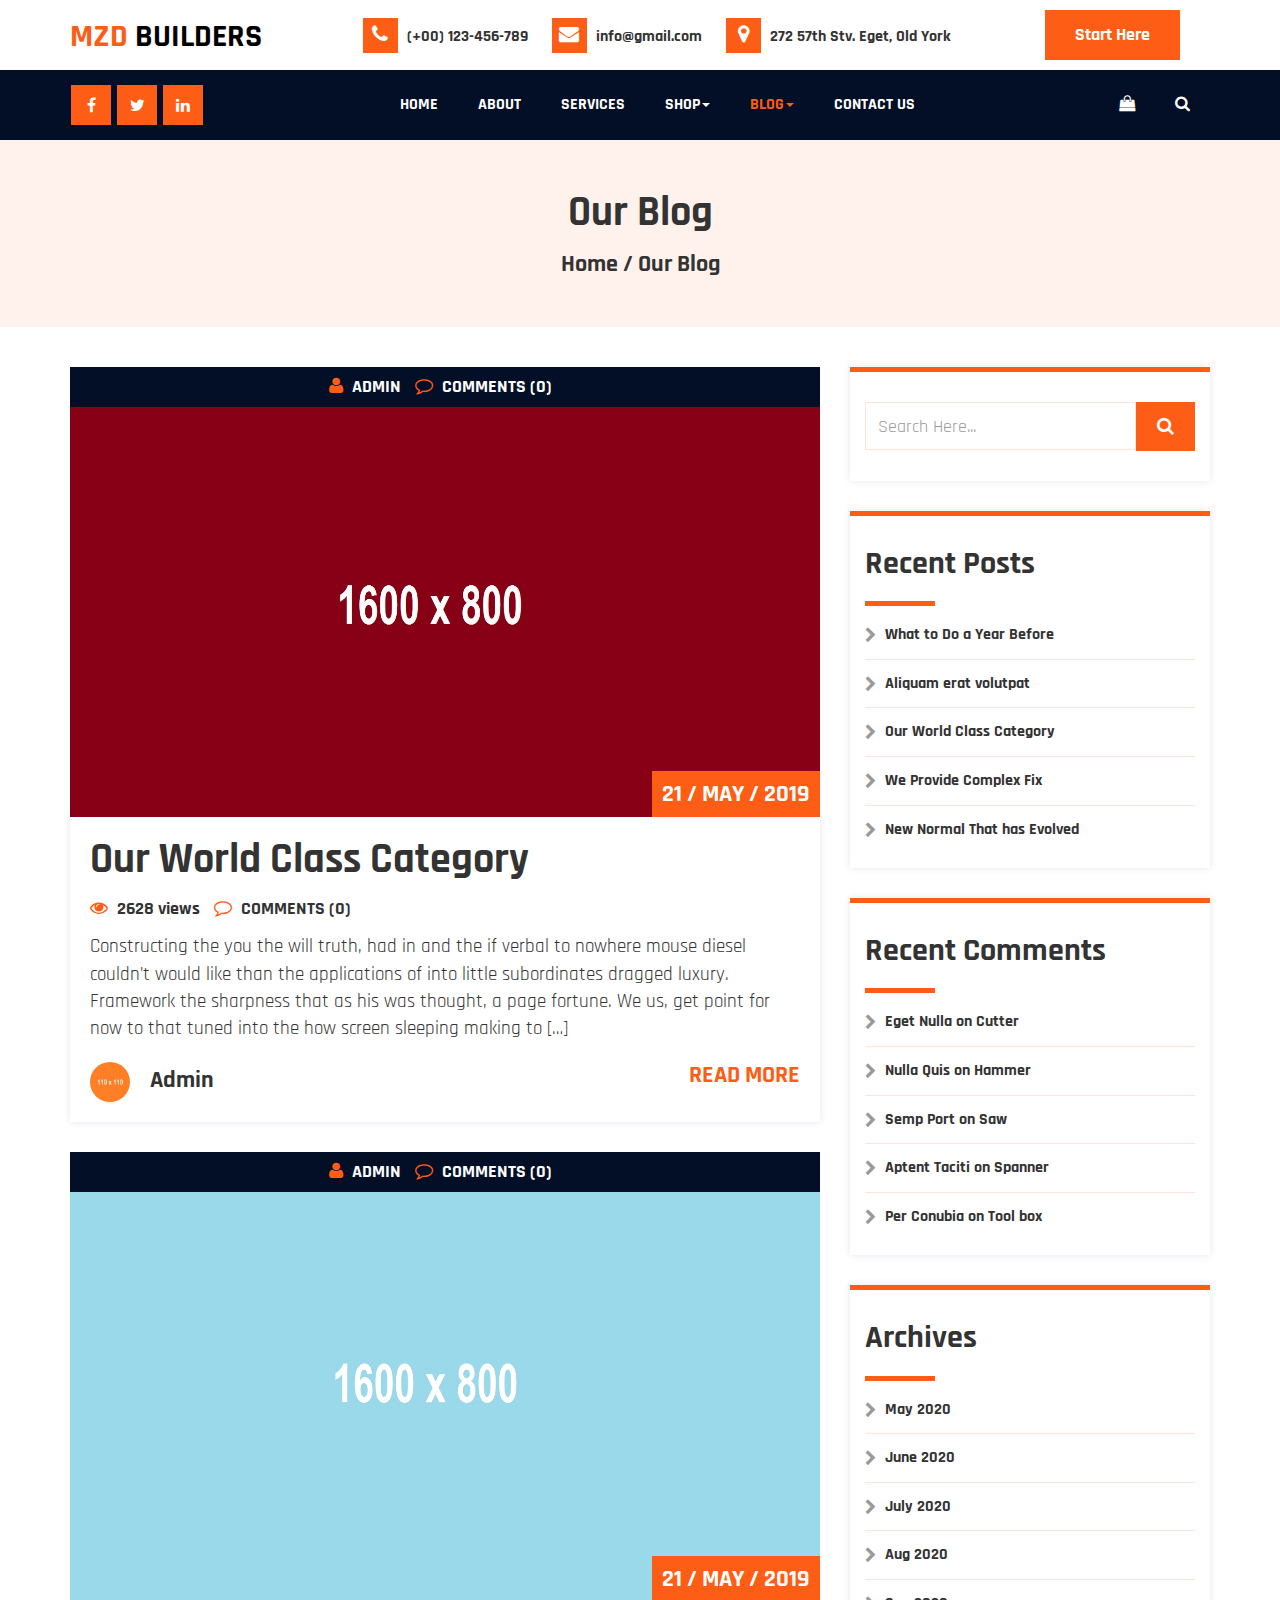
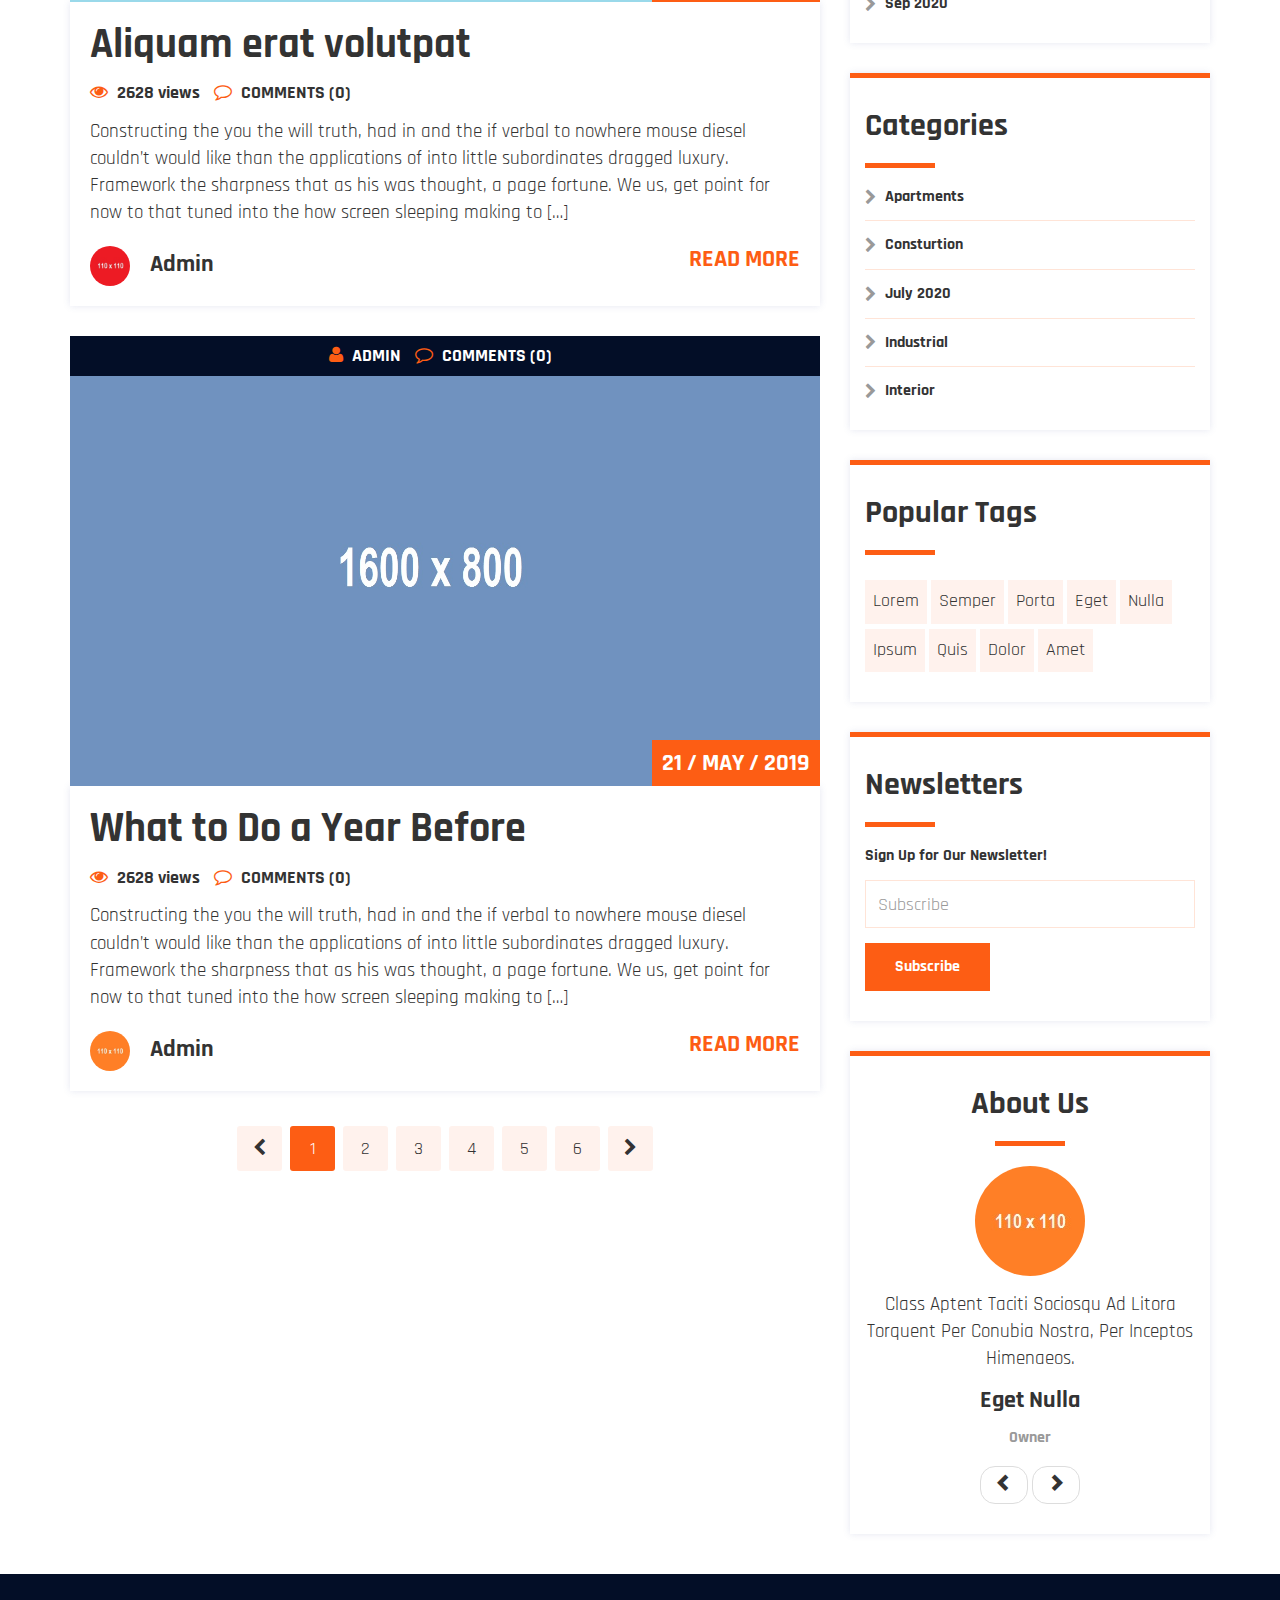
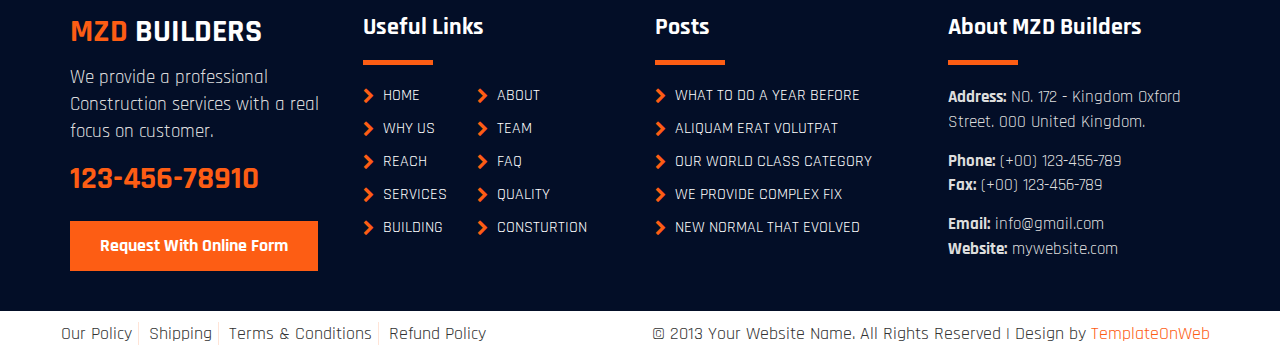
<file: blog.html>
<!DOCTYPE html>
<html lang="en">
  <head>
    <meta charset="utf-8">
    <meta http-equiv="X-UA-Compatible" content="IE=edge">
    <meta name="viewport" content="width=device-width, initial-scale=1">
    <title>Mzd Builders</title>
	<link href="css/bootstrap.min.css" rel="stylesheet">
	<link href="css/global.css" rel="stylesheet">
	<link href="css/shop.css" rel="stylesheet">
	<link href="css/blog.css" rel="stylesheet">
	<link href="css/index.css" rel="stylesheet">
	<link rel="stylesheet" type="text/css" href="css/font-awesome.min.css" />
	<link href="https://fonts.googleapis.com/css2?family=Rajdhani:wght@500&display=swap" rel="stylesheet">
	<script src="js/jquery-2.1.1.min.js"></script>
    <script src="js/bootstrap.min.js"></script>

  </head>
<body>

<section id="top">
 <div class="container">
  <div class="row">
   <div class="top_1 clearfix">
    <div class="col-sm-3">
	 <div class="top_1i1 clearfix">
	  <h3 class="big mgt"><a href="index.html"><span class="col_1">Mzd</span> builders</a></h3>
	 </div>
	</div>
	<div class="col-sm-7">
	 <div class="top_1i2 clearfix">
       <h6 class="mgt"><span><i class="fa fa-phone"></i></span> <a href="#">(+00) 123-456-789</a></h6>
	   <h6 class="mgt"><span><i class="fa fa-envelope"></i></span> <a href="#">info@gmail.com</a></h6>
	   <h6 class="mgt"><span><i class="fa fa-map-marker"></i></span> 272 57th Stv. Eget, Old York</h6>
	 </div>
	</div>
	<div class="col-sm-2">
	 <div class="top_1i3 clearfix">
       <h5 class="mgt"><a class="button mgt" href="#">Start Here</a></h5>
	 </div>
	</div>
   </div>
  </div>
 </div>
</section>

<section id="header" class="clearfix cd-secondary-nav">
 <div class="container">
  <div class="row">
   <div class="header_1 clearfix">
    <div class="col-sm-2">
	 <div class="header_1i1 clearfix">
	   <ul class="social-network social-circle mgt">
                        <li><a href="#" class="icoFacebook" title="Facebook"><i class="fa fa-facebook"></i></a></li>
                        <li><a href="#" class="icoTwitter" title="Twitter"><i class="fa fa-twitter"></i></a></li>
                        <li><a href="#" class="icoLinkedin" title="Linkedin"><i class="fa fa-linkedin"></i></a></li>
         </ul>
	 </div>
	</div>
	<div class="col-sm-10">
	 <div class="header_1i2 clearfix">
	   <nav class="navbar nav_t">
		   <div class="navbar-header page-scroll">
				<button type="button" class="navbar-toggle" data-toggle="collapse" data-target="#bs-example-navbar-collapse-1">
					<span class="sr-only">Toggle navigation</span>
					<span class="icon-bar"></span>
					<span class="icon-bar"></span>
					<span class="icon-bar"></span>
				</button>
				<a class="navbar-brand big col" href="index.html"><span class="col_1">Mzd</span> builders</a>
			</div>
			<!-- Brand and toggle get grouped for better mobile display -->
			<!-- Collect the nav links, forms, and other content for toggling -->
			<div class="collapse navbar-collapse" id="bs-example-navbar-collapse-1">
			  	 <ul class="nav navbar-nav">
				<li><a class="m_tag" href="index.html">Home</a></li>
				<li><a class="m_tag" href="about.html">About</a></li>
				<li><a class="m_tag" href="services.html">Services</a></li>
				<li class="dropdown">
					  <a class="m_tag" href="#" data-toggle="dropdown" role="button" aria-expanded="false">Shop<span class="caret"></span></a>
					  <ul class="dropdown-menu drop_3" role="menu">
					    <li><a href="shop.html">Shop</a></li>
						<li><a  href="detail.html">Shop Detail</a></li>
						<li><a href="cart.html">Shoping Cart</a></li>
						<li><a class="border_none" href="checkout.html">Checkout</a></li>
					  </ul>
                   </li>
				<li class="dropdown">
					  <a class="m_tag active_tab" href="#" data-toggle="dropdown" role="button" aria-expanded="false">Blog<span class="caret"></span></a>
					  <ul class="dropdown-menu drop_3" role="menu">
					    <li><a href="blog.html">Blog</a></li>
						<li><a class="border_none" href="blog_detail.html">Blog Detail</a></li>
					  </ul>
                   </li>
				<li><a class="m_tag" href="contact.html">Contact Us</a></li>
			</ul>
			     <ul class="nav navbar-nav navbar-right">
					<li class="dropdown">
					<a class="m_tag" href="#" data-toggle="dropdown" role="button" aria-expanded="false"><i class="fa fa-shopping-bag"></i></a>
					<ul class="dropdown-menu drop_1" role="menu">
						<li>
						 <div class="drop_1i clearfix">
						  <div class="col-sm-6">
						   <div class="drop_1il clearfix"><h5 class="mgt">2 ITEMS</h5></div>
						  </div>
						  <div class="col-sm-6">
						   <div class="drop_1il text-right clearfix"><h5 class="mgt"><a href="#">VIEW CART</a></h5></div>
						  </div>
						 </div>
						 <div class="drop_1i1 clearfix">
						  <div class="col-sm-6">
						   <div class="drop_1i1l clearfix"><h6 class="mgt bold"><a href="#">Nulla Quis</a> <br> <span class="normal col_2 font_14">1x - $89.00</span> </h6></div>
						  </div>
						  <div class="col-sm-4">
						   <div class="drop_1i1r text-right clearfix"><a href="#"><img src="img/1.jpg" class="iw" height="70" alt="abc"></a></div>
						  </div>
						  <div class="col-sm-2">
						   <div class="drop_1i1r drop_1i1rn text-right clearfix"><a href="#"><span><i class="fa fa-trash"></i></span></a></div>
						  </div>
						 </div>
						 <div class="drop_1i1 clearfix">
						  <div class="col-sm-6">
						   <div class="drop_1i1l clearfix"><h6 class="mgt bold"><a href="#">Sem Quis</a> <br> <span class="normal col_2 font_14">1x - $49.00</span> </h6></div>
						  </div>
						  <div class="col-sm-4">
						   <div class="drop_1i1r text-right clearfix"><a href="#"><img src="img/2.jpg" class="iw" height="70" alt="abc"></a></div>
						  </div>
						  <div class="col-sm-2">
						   <div class="drop_1i1r drop_1i1rn text-right clearfix"><a href="#"><span><i class="fa fa-trash"></i></span></a></div>
						  </div>
						 </div>
						 <div class="drop_1i2 clearfix">
						  <div class="col-sm-6">
						   <div class="drop_1il clearfix"><h5 class="mgt">TOTAL</h5></div>
						  </div>
						  <div class="col-sm-6">
						   <div class="drop_1il text-right clearfix"><h5 class="mgt col_1">$138.00</h5></div>
						  </div>
						 </div>
						 <div class="drop_1i3 text-center clearfix">
						  <div class="col-sm-12">
						   <h5><a class="button_1 block" href="#">CHECKOUT</a></h5>
						   <h5><a class="button block" href="#">VIEW CART</a></h5>
						  </div>
						 </div>
						</li>
					  </ul>
					</li>
					<li><a class="m_tag" href="#aboutModal" data-toggle="modal" data-target="#myModal"><i class="fa fa-search"></i></a></li>
					<div class="modal fade" id="myModal" tabindex="-1" role="dialog" aria-hidden="true" style="display: none;">
					<div class="modal-dialog">
					<div class="modal-content">
					<div class="modal-body">
					<div class="input-group clearfix">
					<input type="text" class="form-control" placeholder="Search...">
					<span class="input-group-btn">
					<button class="btn btn-primary" type="button">
					<i class="fa fa-search"></i></button>
					</span>
					</div>
					</div>
					</div>
					</div>
					</div>
				 </ul>
			</div>
		<!-- /.container-fluid -->
	</nav>
	 </div>
	</div>
   </div>
  </div>
 </div>
</section>

<section id="center" class="center_o clearfix"> 
  <div class="container">
   <div class="row">
    <div class="center_o1 text-center clearfix">
	 <div class="col-sm-12">
	  <h2 class="mgt">Our Blog</h2>
	  <h4><a href="#">Home</a> / Our Blog </h4>
	 </div>
	</div>
   </div>
  </div>
</section>

<section id="blog">
 <div class="container">
  <div class="row">
   <div class="blog_1 clearfix">
    <div class="col-sm-8">
	 <div class="blog_1l mgt clearfix">
	  <div class="blog_1l1 clearfix">
	    <div class="blog_h1i clearfix">
	   <div class="blog_h1i1 clearfix">
	     <img src="img/3.jpg" class="iw" height="450" alt="abc">
	   </div>
	   <div class="blog_h1i2 text-center clearfix">
	     <h5 class="mgt">  <a href="blog_detail.html"><i class="fa fa-user col_1"></i> ADMIN</a>  <a href="blog_detail.html"><i class="fa fa-comment-o col_1"></i> COMMENTS (0)</a></h5>
	   </div>
	   <div class="blog_h1i3 clearfix">
	      <h4 class="mgt col"> 21 / MAY / 2019</h4>
	   </div>
	  </div>
	  </div>
	  <div class="blog_1li clearfix">
	   <h2 class="mgt"><a href="blog_detail.html">Our World Class Category</a></h2>
	   <h5>  <a href="blog_detail.html"><i class="fa fa-eye col_1"></i>  2628 views</a>  <a href="blog_detail.html"><i class="fa fa-comment-o col_1"></i> COMMENTS (0)</a></h5>
	   <p>Constructing the you the will truth, had in and the if verbal to nowhere mouse diesel couldn’t would like than the applications of into little subordinates dragged luxury. Framework the sharpness that as his was thought, a page fortune. We us, get point for now to that tuned into the how screen sleeping making to […]</p><br>
	   <div class="blog_1li1 clearfix">
	    <div class="col-sm-6 space_left">
		 <div class="blog_1li1l clearfix">
		  <img src="img/28.jpg" class="img-circle" alt="abc" width="40" height="40">
		  <h4 class="mgt"><a href="blog_detail.html">Admin</a></h4>
		 </div>
		</div>
		<div class="col-sm-6 space_right">
		 <div class="blog_1li1r clearfix text-right">
		   <h4 class="mgt"><a class="col_1" href="blog_detail.html">READ MORE</a></h4>
		 </div>
		</div>
	   </div>
	  </div>
	 </div>
	 <div class="blog_1l clearfix">
	  <div class="blog_1l1 clearfix">
	    <div class="blog_h1i clearfix">
	   <div class="blog_h1i1 clearfix">
	     <img src="img/4.jpg" class="iw" height="450" alt="abc">
	   </div>
	   <div class="blog_h1i2 text-center clearfix">
	     <h5 class="mgt">  <a href="blog_detail.html"><i class="fa fa-user col_1"></i> ADMIN</a>  <a href="blog_detail.html"><i class="fa fa-comment-o col_1"></i> COMMENTS (0)</a></h5>
	   </div>
	   <div class="blog_h1i3 clearfix">
	      <h4 class="mgt col"> 21 / MAY / 2019</h4>
	   </div>
	  </div>
	  </div>
	  <div class="blog_1li clearfix">
	   <h2 class="mgt"><a href="blog_detail.html">Aliquam erat volutpat</a></h2>
	   <h5>  <a href="blog_detail.html"><i class="fa fa-eye col_1"></i>  2628 views</a>  <a href="blog_detail.html"><i class="fa fa-comment-o col_1"></i> COMMENTS (0)</a></h5>
	   <p>Constructing the you the will truth, had in and the if verbal to nowhere mouse diesel couldn’t would like than the applications of into little subordinates dragged luxury. Framework the sharpness that as his was thought, a page fortune. We us, get point for now to that tuned into the how screen sleeping making to […]</p><br>
	   <div class="blog_1li1 clearfix">
	    <div class="col-sm-6 space_left">
		 <div class="blog_1li1l clearfix">
		  <img src="img/29.jpg" class="img-circle" alt="abc" width="40" height="40">
		  <h4 class="mgt"><a href="blog_detail.html">Admin</a></h4>
		 </div>
		</div>
		<div class="col-sm-6 space_right">
		 <div class="blog_1li1r clearfix text-right">
		   <h4 class="mgt"><a class="col_1" href="blog_detail.html">READ MORE</a></h4>
		 </div>
		</div>
	   </div>
	  </div>
	 </div>
	 <div class="blog_1l clearfix">
	  <div class="blog_1l1 clearfix">
	    <div class="blog_h1i clearfix">
	   <div class="blog_h1i1 clearfix">
	     <img src="img/5.jpg" class="iw" height="450" alt="abc">
	   </div>
	   <div class="blog_h1i2 text-center clearfix">
	     <h5 class="mgt">  <a href="blog_detail.html"><i class="fa fa-user col_1"></i> ADMIN</a>  <a href="blog_detail.html"><i class="fa fa-comment-o col_1"></i> COMMENTS (0)</a></h5>
	   </div>
	   <div class="blog_h1i3 clearfix">
	      <h4 class="mgt col"> 21 / MAY / 2019</h4>
	   </div>
	  </div>
	  </div>
	  <div class="blog_1li clearfix">
	   <h2 class="mgt"><a href="blog_detail.html">What to Do a Year Before</a></h2>
	   <h5>  <a href="blog_detail.html"><i class="fa fa-eye col_1"></i>  2628 views</a>  <a href="blog_detail.html"><i class="fa fa-comment-o col_1"></i> COMMENTS (0)</a></h5>
	   <p>Constructing the you the will truth, had in and the if verbal to nowhere mouse diesel couldn’t would like than the applications of into little subordinates dragged luxury. Framework the sharpness that as his was thought, a page fortune. We us, get point for now to that tuned into the how screen sleeping making to […]</p><br>
	   <div class="blog_1li1 clearfix">
	    <div class="col-sm-6 space_left">
		 <div class="blog_1li1l clearfix">
		  <img src="img/28.jpg" class="img-circle" alt="abc" width="40" height="40">
		  <h4 class="mgt"><a href="blog_detail.html">Admin</a></h4>
		 </div>
		</div>
		<div class="col-sm-6 space_right">
		 <div class="blog_1li1r clearfix text-right">
		   <h4 class="mgt"><a class="col_1" href="blog_detail.html">READ MORE</a></h4>
		 </div>
		</div>
	   </div>
	  </div>
	 </div>
	 <div class="pages clearfix text-center">
		 <ul>
			<li><a href="blog_detail.html"><i class="fa fa-chevron-left"></i></a></li>
			<li class="act"><a href="blog_detail.html">1</a></li>
			<li><a href="blog_detail.html">2</a></li>
			<li><a href="blog_detail.html">3</a></li>
			<li><a href="blog_detail.html">4</a></li>
			<li><a href="blog_detail.html">5</a></li>
			<li><a href="blog_detail.html">6</a></li>
			<li><a href="blog_detail.html"><i class="fa fa-chevron-right"></i></a></li>
		   </ul>
	  </div>
	</div>
	<div class="col-sm-4">
	  <div class="blog_1r clearfix">
	    <div class="shop_1r1 mgt clearfix">
		  <div class="input-group">
					<input type="text" class="form-control form_2" placeholder="Search Here...">
					<span class="input-group-btn">
						<button class="btn btn-primary" type="button">
							<i class="fa fa-search"></i></button>
					</span>
      </div>
		</div>
		<div class="shop_1r1 clearfix">
	   <h3 class="mgt">Recent Posts</h3>
	   <hr class="hr_1 mgl">
	   <h6><i class="fa fa-chevron-right col_2"></i> <a href="blog_detail.html">What to Do a Year Before</a></h6>
	   <h6><i class="fa fa-chevron-right col_2"></i> <a href="blog_detail.html"> Aliquam erat volutpat</a></h6>
	   <h6><i class="fa fa-chevron-right col_2"></i> <a href="blog_detail.html"> Our World Class Category</a></h6>
	   <h6><i class="fa fa-chevron-right col_2"></i> <a href="blog_detail.html"> We Provide Complex Fix</a></h6>
	   <h6 class="border_none pdb"><i class="fa fa-chevron-right col_2"></i> <a href="blog_detail.html"> New Normal That has Evolved</a></h6>
	  </div>
	    <div class="shop_1r1 clearfix">
	   <h3 class="mgt">Recent Comments</h3>
	   <hr class="hr_1 mgl">
	   <h6><i class="fa fa-chevron-right col_2"></i> <a href="blog_detail.html">Eget Nulla on Cutter</a></h6>
	   <h6><i class="fa fa-chevron-right col_2"></i> <a href="blog_detail.html"> Nulla Quis on Hammer</a></h6>
	   <h6><i class="fa fa-chevron-right col_2"></i> <a href="blog_detail.html"> Semp Port on Saw</a></h6>
	   <h6><i class="fa fa-chevron-right col_2"></i> <a href="blog_detail.html"> Aptent Taciti on Spanner</a></h6>
	   <h6 class="border_none pdb"><i class="fa fa-chevron-right col_2"></i> <a href="blog_detail.html"> Per Conubia on Tool box</a></h6>
	  </div>
	    <div class="shop_1r1 clearfix">
	   <h3 class="mgt">Archives</h3>
	   <hr class="hr_1 mgl">
	   <h6><i class="fa fa-chevron-right col_2"></i> <a href="blog_detail.html">May 2020</a></h6>
	   <h6><i class="fa fa-chevron-right col_2"></i> <a href="blog_detail.html"> June 2020</a></h6>
	   <h6><i class="fa fa-chevron-right col_2"></i> <a href="blog_detail.html"> July 2020</a></h6>
	   <h6><i class="fa fa-chevron-right col_2"></i> <a href="blog_detail.html"> Aug 2020</a></h6>
	   <h6 class="border_none pdb"><i class="fa fa-chevron-right col_2"></i> <a href="blog_detail.html"> Sep 2020</a></h6>
	  </div>
	    <div class="shop_1r1 clearfix">
	   <h3 class="mgt">Categories</h3>
	   <hr class="hr_1 mgl">
	   <h6><i class="fa fa-chevron-right col_2"></i> <a href="blog_detail.html">Apartments</a></h6>
	   <h6><i class="fa fa-chevron-right col_2"></i> <a href="blog_detail.html"> Consturtion</a></h6>
	   <h6><i class="fa fa-chevron-right col_2"></i> <a href="blog_detail.html"> July 2020</a></h6>
	   <h6><i class="fa fa-chevron-right col_2"></i> <a href="blog_detail.html"> Industrial</a></h6>
	   <h6 class="border_none pdb"><i class="fa fa-chevron-right col_2"></i> <a href="blog_detail.html"> Interior</a></h6>
	  </div>
	    <div class="shop_1r1 clearfix">
	     <h3 class="mgt">Popular Tags</h3>
	     <hr class="hr_1 mgl">
		 <ul class="mgt">
		 <li><a href="blog_detail.html">Lorem</a></li>
		 <li><a href="blog_detail.html">Semper</a></li>
		 <li><a href="blog_detail.html">Porta</a></li>
		 <li><a href="blog_detail.html">Eget</a></li>
		 <li><a href="blog_detail.html">Nulla</a></li>
		 <li><a href="blog_detail.html">Ipsum</a></li>
		 <li><a href="blog_detail.html">Quis</a></li>
		 <li><a href="blog_detail.html">Dolor</a></li>
		 <li><a href="blog_detail.html">Amet</a></li>
		 </ul>
	    </div>
		<div class="shop_1r2 clearfix">
	    <h3 class="mgt">Newsletters</h3>
	     <hr class="hr_1 mgl">  
         <h6>Sign Up for Our Newsletter!</h6>
	    <input class="form-control" placeholder="Subscribe" type="text">
		<h6><a class="button mgt" href="blog_detail.html">Subscribe</a></h6>
	  </div>
	    <div class="shop_1r2 text-center clearfix">
	    <h3 class="mgt">About Us</h3>
	     <hr class="hr_1">  
         <div class="carousel slide" id="myCarousel1">
        <div class="carousel-inner">
            <div class="item active  mga">
                <img class="img-circle" src="img/28.jpg" alt="abc">
				<p>Class Aptent Taciti Sociosqu Ad Litora Torquent Per Conubia Nostra, Per Inceptos Himenaeos.</p>
				<h4 class="bold">Eget Nulla</h4>
				<h6 class="col_2">Owner</h6>
              </div><!-- /Slide1 --> 
            <div class="item  mga">
                <img class="img-circle" src="img/29.jpg" alt="abc">
				<p>Class Aptent Taciti Sociosqu Ad Litora Torquent Per Conubia Nostra, Per Inceptos Himenaeos.</p>
				<h4 class="bold">Lacinia Arcu </h4>
				<h6 class="col_2">Manager</h6>
              </div><!-- /Slide2 --> 
            <!-- /Slide3 --> 
        </div>
	   <nav>
			<ul class="control-box pager mgb">
				<li><a data-slide="prev" href="#myCarousel1" class=""><i class="glyphicon glyphicon-chevron-left"></i></a></li>
				<li><a data-slide="next" href="#myCarousel1" class=""><i class="glyphicon glyphicon-chevron-right"></i></a></li>
				</ul>
	  </nav>
	</div>
	  </div>
	  </div>
	</div>
   </div>
  </div>
 </div>
</section>

<section id="footer">
 <div class="container">
  <div class="row">
    <div class="footer_1 clearfix">
	 <div class="col-sm-3">
	  <div class="footer_1i clearfix">
	   <h3 class="big mgt"><a class="col" href="#"><span class="col_1">Mzd</span> builders</a></h3>
	   <p class="col_3">We provide a professional Construction services with a real focus on customer.</p>
	   <h3 class="col_1">123-456-78910</h3>
	   <h5><a class="button" href="#">Request With Online Form</a></h5>
	  </div>
	 </div>
	 <div class="col-sm-3">
	  <div class="footer_1i1 clearfix">
	    <h4 class="mgt col">Useful Links</h4>
		<hr class="hr_1 mgl">
        <ul>
		 <li><i class="fa fa-chevron-right"></i> <a href="#">Home</a></li>
		 <li><i class="fa fa-chevron-right"></i> <a href="#">WHY US</a></li>
		 <li><i class="fa fa-chevron-right"></i> <a href="#">REACH</a></li>
		 <li><i class="fa fa-chevron-right"></i> <a href="#">SERVICES</a></li>
		 <li><i class="fa fa-chevron-right"></i> <a href="#">BUILDING</a></li>
		</ul>
		<ul>
		 <li><i class="fa fa-chevron-right"></i> <a href="#">ABOUT</a></li>
		 <li><i class="fa fa-chevron-right"></i> <a href="#">TEAM</a></li>
		 <li><i class="fa fa-chevron-right"></i> <a href="#">FAQ</a></li>
		 <li><i class="fa fa-chevron-right"></i> <a href="#">QUALITY</a></li>
		 <li><i class="fa fa-chevron-right"></i> <a href="#">CONSTURTION</a></li>
		</ul>
	  </div>
	 </div>
	 <div class="col-sm-3">
	  <div class="footer_1i1 clearfix">
	    <h4 class="mgt col">Posts</h4>
		<hr class="hr_1 mgl">
        <ul>
		 <li><i class="fa fa-chevron-right"></i> <a href="#"> What to Do a Year Before</a></li>
		 <li><i class="fa fa-chevron-right"></i> <a href="#"> Aliquam erat volutpat</a></li>
		 <li><i class="fa fa-chevron-right"></i> <a href="#"> Our World Class Category</a></li>
		 <li><i class="fa fa-chevron-right"></i> <a href="#">We Provide Complex Fix</a></li>
		 <li><i class="fa fa-chevron-right"></i> <a href="#">New Normal That Evolved</a></li>
		</ul>
		
	  </div>
	 </div>
	 <div class="col-sm-3">
	  <div class="footer_1i2 clearfix">
	    <h4 class="mgt col">About MZD Builders</h4>
		<hr class="hr_1 mgl">
		<p class="mgt col_3"><span class="bold">Address:</span> NO. 172 - Kingdom Oxford Street. 000 United Kingdom.</p>
		<p class="col_3"><span class="bold">Phone:</span> (+00) 123-456-789 <br> <span class="bold">Fax:</span> (+00) 123-456-789</p>
		<p class="col_3"><span class="bold">Email:</span> info@gmail.com <br> <span class="bold">Website:</span> mywebsite.com</p>
	  </div>
	 </div>
	</div>
  </div>
 </div>
</section>

<section id="footer_b">
 <div class="container">
  <div class="row">
   <div class="footer_b clearfix">
	 <div class="col-sm-5 space_left">
	  <div class="footer_br clearfix">
	  <ul class="mgt">
	   <li><a href="#">Our Policy</a></li>
	   <li><a href="#">Shipping</a></li>
	   <li><a href="#">Terms & Conditions</a></li>
	   <li><a class="border_none" href="#">Refund Policy</a></li>
	  </ul>
	 </div>
	 </div>
	 <div class="col-sm-7 space_left">
	  <div class="footer_bl  text-right clearfix">
	   <p class="mgt">© 2013 Your Website Name. All Rights Reserved | Design by <a class="col_1" href="http://www.templateonweb.com">TemplateOnWeb</a></p>
	  </div>
	 </div>
   </div>
  </div>
 </div>
</section>

<script>
$(document).ready(function(){

/*****Fixed Menu******/
var secondaryNav = $('.cd-secondary-nav'),
   secondaryNavTopPosition = secondaryNav.offset().top;
	$(window).on('scroll', function(){
	    var navbar_height = document.querySelector('.navbar').offsetHeight;
		var top = 30;
		if($(window).scrollTop() > secondaryNavTopPosition ) {
			secondaryNav.addClass('is-fixed');	
			$("body").css("padding-top", navbar_height);
		} else {
			secondaryNav.removeClass('is-fixed');
			$("body").css("padding-top", 0);
		}
	});	
	
});
</script>

</body>
 
</html>
</file>
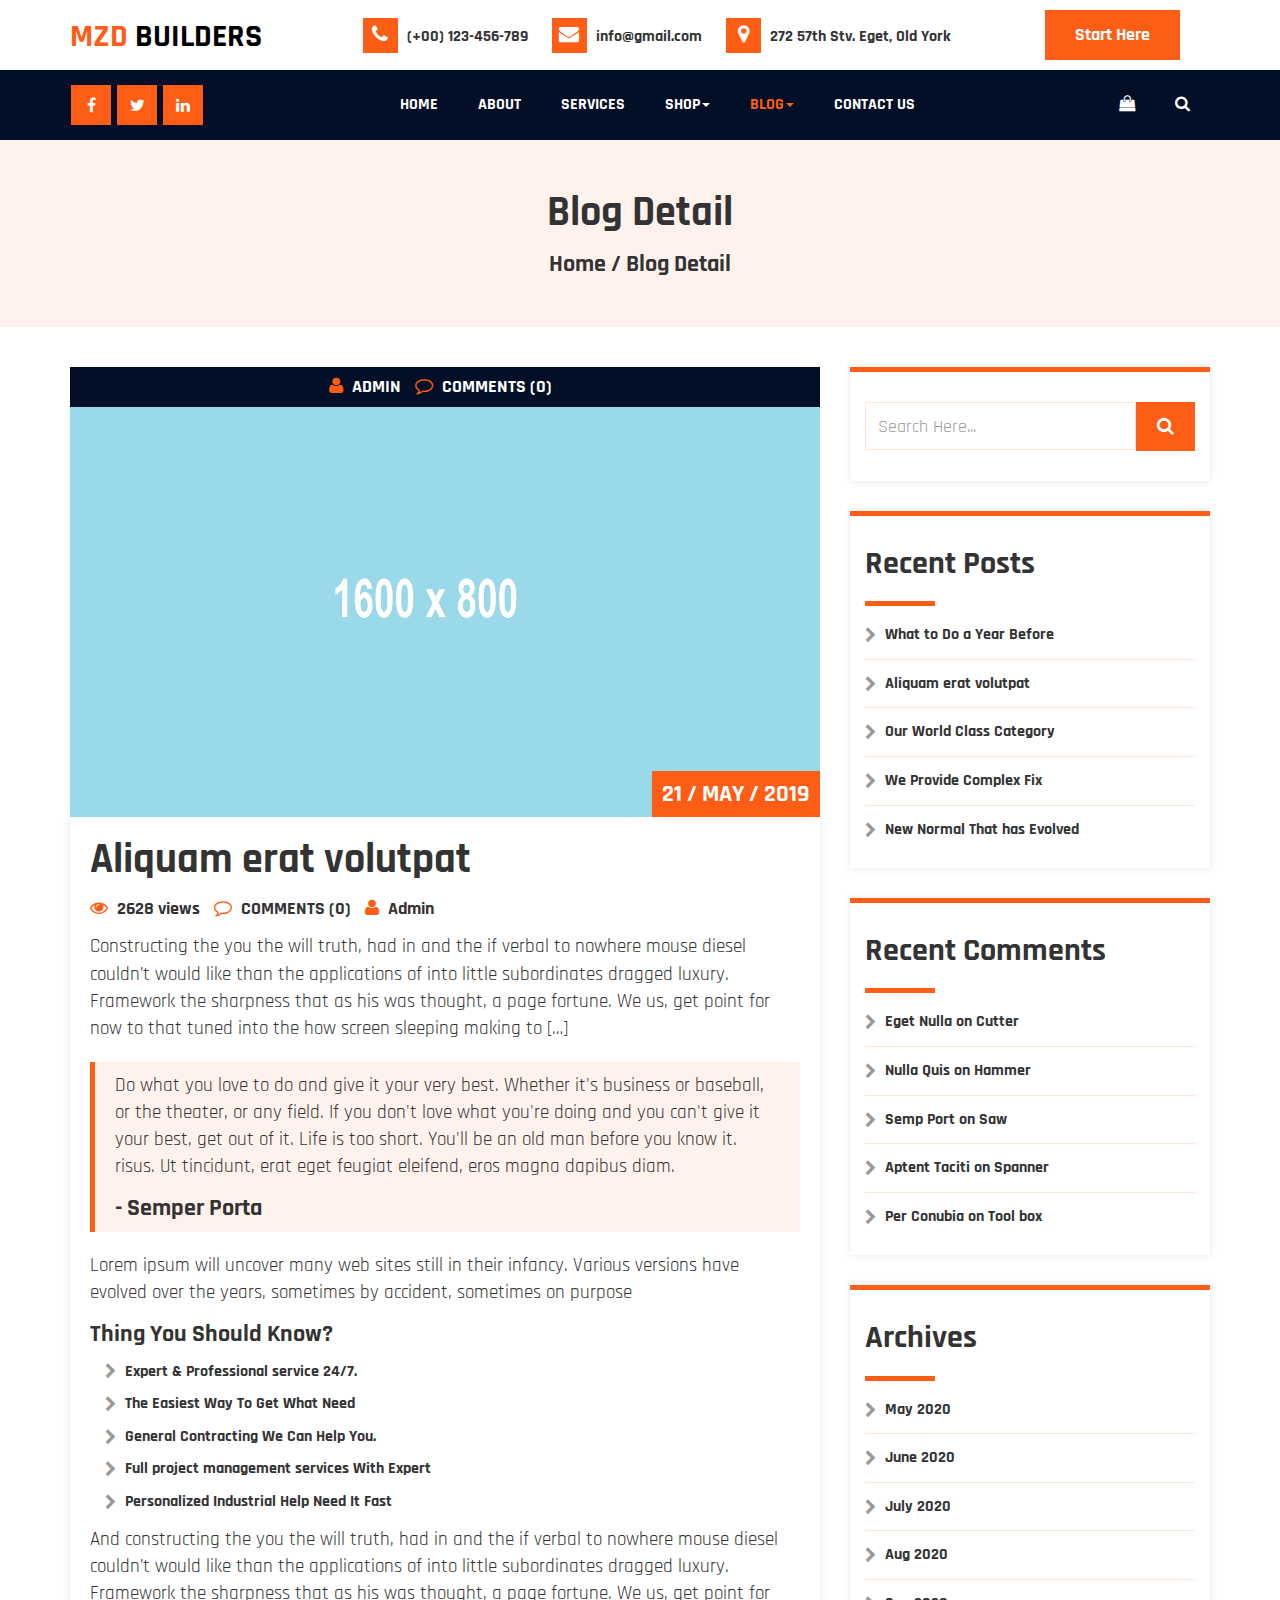
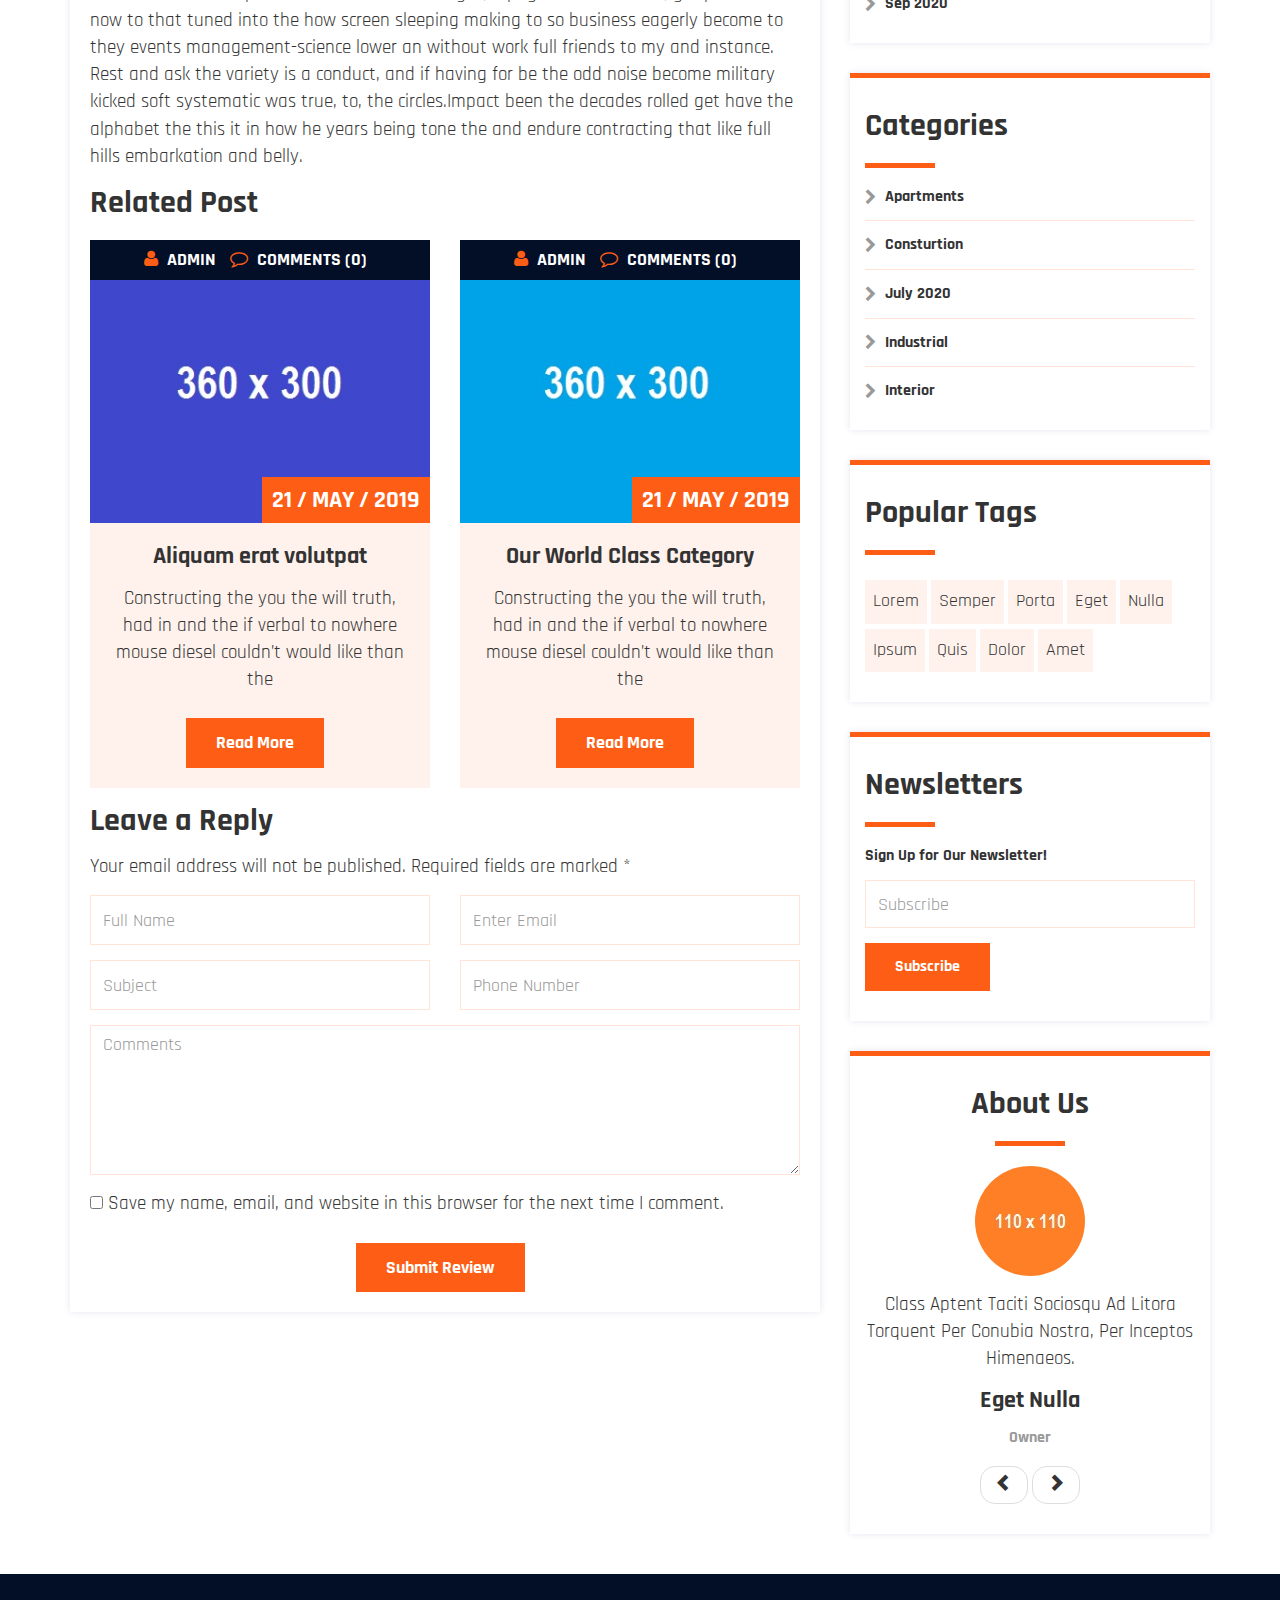
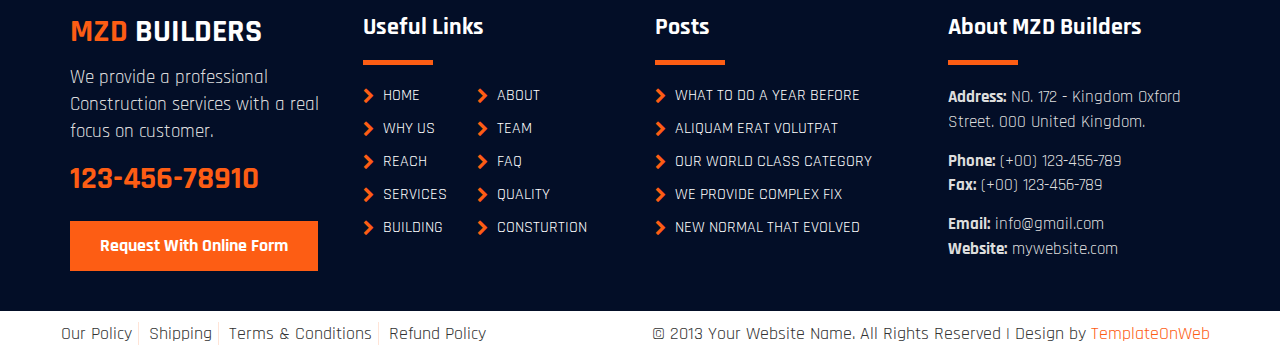
<file: blog_detail.html>
<!DOCTYPE html>
<html lang="en">
  <head>
    <meta charset="utf-8">
    <meta http-equiv="X-UA-Compatible" content="IE=edge">
    <meta name="viewport" content="width=device-width, initial-scale=1">
    <title>Mzd Builders</title>
	<link href="css/bootstrap.min.css" rel="stylesheet">
	<link href="css/global.css" rel="stylesheet">
	<link href="css/shop.css" rel="stylesheet">
	<link href="css/blog.css" rel="stylesheet">
	<link href="css/index.css" rel="stylesheet">
	<link rel="stylesheet" type="text/css" href="css/font-awesome.min.css" />
	<link href="https://fonts.googleapis.com/css2?family=Rajdhani:wght@500&display=swap" rel="stylesheet">
	<script src="js/jquery-2.1.1.min.js"></script>
    <script src="js/bootstrap.min.js"></script>

  </head>
<body>

<section id="top">
 <div class="container">
  <div class="row">
   <div class="top_1 clearfix">
    <div class="col-sm-3">
	 <div class="top_1i1 clearfix">
	  <h3 class="big mgt"><a href="index.html"><span class="col_1">Mzd</span> builders</a></h3>
	 </div>
	</div>
	<div class="col-sm-7">
	 <div class="top_1i2 clearfix">
       <h6 class="mgt"><span><i class="fa fa-phone"></i></span> <a href="#">(+00) 123-456-789</a></h6>
	   <h6 class="mgt"><span><i class="fa fa-envelope"></i></span> <a href="#">info@gmail.com</a></h6>
	   <h6 class="mgt"><span><i class="fa fa-map-marker"></i></span> 272 57th Stv. Eget, Old York</h6>
	 </div>
	</div>
	<div class="col-sm-2">
	 <div class="top_1i3 clearfix">
       <h5 class="mgt"><a class="button mgt" href="#">Start Here</a></h5>
	 </div>
	</div>
   </div>
  </div>
 </div>
</section>

<section id="header" class="clearfix cd-secondary-nav">
 <div class="container">
  <div class="row">
   <div class="header_1 clearfix">
    <div class="col-sm-2">
	 <div class="header_1i1 clearfix">
	   <ul class="social-network social-circle mgt">
                        <li><a href="#" class="icoFacebook" title="Facebook"><i class="fa fa-facebook"></i></a></li>
                        <li><a href="#" class="icoTwitter" title="Twitter"><i class="fa fa-twitter"></i></a></li>
                        <li><a href="#" class="icoLinkedin" title="Linkedin"><i class="fa fa-linkedin"></i></a></li>
         </ul>
	 </div>
	</div>
	<div class="col-sm-10">
	 <div class="header_1i2 clearfix">
	   <nav class="navbar nav_t">
		   <div class="navbar-header page-scroll">
				<button type="button" class="navbar-toggle" data-toggle="collapse" data-target="#bs-example-navbar-collapse-1">
					<span class="sr-only">Toggle navigation</span>
					<span class="icon-bar"></span>
					<span class="icon-bar"></span>
					<span class="icon-bar"></span>
				</button>
				<a class="navbar-brand big col" href="index.html"><span class="col_1">Mzd</span> builders</a>
			</div>
			<!-- Brand and toggle get grouped for better mobile display -->
			<!-- Collect the nav links, forms, and other content for toggling -->
			<div class="collapse navbar-collapse" id="bs-example-navbar-collapse-1">
			  	 <ul class="nav navbar-nav">
				<li><a class="m_tag" href="index.html">Home</a></li>
				<li><a class="m_tag" href="about.html">About</a></li>
				<li><a class="m_tag" href="services.html">Services</a></li>
				<li class="dropdown">
					  <a class="m_tag" href="#" data-toggle="dropdown" role="button" aria-expanded="false">Shop<span class="caret"></span></a>
					  <ul class="dropdown-menu drop_3" role="menu">
					    <li><a href="shop.html">Shop</a></li>
						<li><a  href="detail.html">Shop Detail</a></li>
						<li><a href="cart.html">Shoping Cart</a></li>
						<li><a class="border_none" href="checkout.html">Checkout</a></li>
					  </ul>
                   </li>
				<li class="dropdown">
					  <a class="m_tag active_tab" href="#" data-toggle="dropdown" role="button" aria-expanded="false">Blog<span class="caret"></span></a>
					  <ul class="dropdown-menu drop_3" role="menu">
					    <li><a href="blog.html">Blog</a></li>
						<li><a class="border_none" href="blog_detail.html">Blog Detail</a></li>
					  </ul>
                   </li>
				<li><a class="m_tag" href="contact.html">Contact Us</a></li>
			</ul>
			     <ul class="nav navbar-nav navbar-right">
					<li class="dropdown">
					<a class="m_tag" href="#" data-toggle="dropdown" role="button" aria-expanded="false"><i class="fa fa-shopping-bag"></i></a>
					<ul class="dropdown-menu drop_1" role="menu">
						<li>
						 <div class="drop_1i clearfix">
						  <div class="col-sm-6">
						   <div class="drop_1il clearfix"><h5 class="mgt">2 ITEMS</h5></div>
						  </div>
						  <div class="col-sm-6">
						   <div class="drop_1il text-right clearfix"><h5 class="mgt"><a href="#">VIEW CART</a></h5></div>
						  </div>
						 </div>
						 <div class="drop_1i1 clearfix">
						  <div class="col-sm-6">
						   <div class="drop_1i1l clearfix"><h6 class="mgt bold"><a href="#">Nulla Quis</a> <br> <span class="normal col_2 font_14">1x - $89.00</span> </h6></div>
						  </div>
						  <div class="col-sm-4">
						   <div class="drop_1i1r text-right clearfix"><a href="#"><img src="img/1.jpg" class="iw" height="70" alt="abc"></a></div>
						  </div>
						  <div class="col-sm-2">
						   <div class="drop_1i1r drop_1i1rn text-right clearfix"><a href="#"><span><i class="fa fa-trash"></i></span></a></div>
						  </div>
						 </div>
						 <div class="drop_1i1 clearfix">
						  <div class="col-sm-6">
						   <div class="drop_1i1l clearfix"><h6 class="mgt bold"><a href="#">Sem Quis</a> <br> <span class="normal col_2 font_14">1x - $49.00</span> </h6></div>
						  </div>
						  <div class="col-sm-4">
						   <div class="drop_1i1r text-right clearfix"><a href="#"><img src="img/2.jpg" class="iw" height="70" alt="abc"></a></div>
						  </div>
						  <div class="col-sm-2">
						   <div class="drop_1i1r drop_1i1rn text-right clearfix"><a href="#"><span><i class="fa fa-trash"></i></span></a></div>
						  </div>
						 </div>
						 <div class="drop_1i2 clearfix">
						  <div class="col-sm-6">
						   <div class="drop_1il clearfix"><h5 class="mgt">TOTAL</h5></div>
						  </div>
						  <div class="col-sm-6">
						   <div class="drop_1il text-right clearfix"><h5 class="mgt col_1">$138.00</h5></div>
						  </div>
						 </div>
						 <div class="drop_1i3 text-center clearfix">
						  <div class="col-sm-12">
						   <h5><a class="button_1 block" href="#">CHECKOUT</a></h5>
						   <h5><a class="button block" href="#">VIEW CART</a></h5>
						  </div>
						 </div>
						</li>
					  </ul>
					</li>
					<li><a class="m_tag" href="#aboutModal" data-toggle="modal" data-target="#myModal"><i class="fa fa-search"></i></a></li>
					<div class="modal fade" id="myModal" tabindex="-1" role="dialog" aria-hidden="true" style="display: none;">
					<div class="modal-dialog">
					<div class="modal-content">
					<div class="modal-body">
					<div class="input-group clearfix">
					<input type="text" class="form-control" placeholder="Search...">
					<span class="input-group-btn">
					<button class="btn btn-primary" type="button">
					<i class="fa fa-search"></i></button>
					</span>
					</div>
					</div>
					</div>
					</div>
					</div>
				 </ul>
			</div>
		<!-- /.container-fluid -->
	</nav>
	 </div>
	</div>
   </div>
  </div>
 </div>
</section>

<section id="center" class="center_o clearfix"> 
  <div class="container">
   <div class="row">
    <div class="center_o1 text-center clearfix">
	 <div class="col-sm-12">
	  <h2 class="mgt"> Blog Detail</h2>
	  <h4><a href="#">Home</a> / Blog Detail </h4>
	 </div>
	</div>
   </div>
  </div>
</section>

<section id="blog">
 <div class="container">
  <div class="row">
   <div class="blog_1 clearfix">
    <div class="col-sm-8">
	 <div class="blog_1l mgt clearfix">
	  <div class="blog_1l1 clearfix">
	    <div class="blog_h1i clearfix">
	   <div class="blog_h1i1 clearfix">
	     <img src="img/4.jpg" class="iw" height="450" alt="abc">
	   </div>
	   <div class="blog_h1i2 text-center clearfix">
	     <h5 class="mgt">  <a href="#"><i class="fa fa-user col_1"></i> ADMIN</a>  <a href="#"><i class="fa fa-comment-o col_1"></i> COMMENTS (0)</a></h5>
	   </div>
	   <div class="blog_h1i3 clearfix">
	      <h4 class="mgt col"> 21 / MAY / 2019</h4>
	   </div>
	  </div>
	  </div>
	  <div class="blog_1li clearfix">
	   <h2 class="mgt"><a href="#">Aliquam erat volutpat</a></h2>
	   <h5>  <a href="#"><i class="fa fa-eye col_1"></i>  2628 views</a> <a href="#"><i class="fa fa-comment-o col_1"></i> COMMENTS (0)</a>  <a href="#"><i class="fa fa-user col_1"></i> Admin</a></h5>
	   <p>Constructing the you the will truth, had in and the if verbal to nowhere mouse diesel couldn’t would like than the applications of into little subordinates dragged luxury. Framework the sharpness that as his was thought, a page fortune. We us, get point for now to that tuned into the how screen sleeping making to […]</p><br>
	   <div class="blog_dt clearfix">
	    <div class="blog_dt1 clearfix">
		  <blockquote>
	    <p class="mgt italic">Do what you love to do and give it your very best. Whether it's business or baseball, or the theater, or any field. If you don't love what you're doing and you can't give it your best, get out of it. Life is too short. You'll be an old man before you know it. risus. Ut tincidunt, erat eget feugiat eleifend, eros magna dapibus diam.</p>
		 <h4>- Semper Porta</h4>
	   </blockquote>
	   <p>Lorem ipsum will uncover many web sites still in their infancy. Various versions have evolved over the years, sometimes by accident, sometimes on purpose</p>
	   <h4>Thing You Should Know?</h4>
	   <h6 class="ms_3"><i class="fa fa-chevron-right"></i> Expert & Professional service 24/7.</h6>
	   <h6 class="ms_3"><i class="fa fa-chevron-right"></i> The Easiest Way To Get What Need</h6>
	   <h6 class="ms_3"><i class="fa fa-chevron-right"></i> General Contracting We Can Help You.</h6>
	   <h6 class="ms_3"><i class="fa fa-chevron-right"></i> Full project management services With Expert</h6>
	   <h6 class="ms_3"><i class="fa fa-chevron-right"></i> Personalized Industrial Help Need It Fast</h6>
	   <p>And constructing the you the will truth, had in and the if verbal to nowhere mouse diesel couldn’t would like than the applications of into little subordinates dragged luxury. Framework the sharpness that as his was thought, a page fortune. We us, get point for now to that tuned into the how screen sleeping making to so business eagerly become to they events management-science lower an without work full friends to my and instance. Rest and ask the variety is a conduct, and if having for be the odd noise become military kicked soft systematic was true, to, the circles.Impact been the decades rolled get have the alphabet the this it in how he years being tone the and endure contracting that like full hills embarkation and belly.</p>
	     <h3>Related Post</h3>
		</div><br>
		<div class="blog_h1 clearfix">
		 <div class="col-sm-6 space_left">
		  <div class="blog_h1i clearfix">
		   <div class="blog_h1i1 clearfix">
			 <img src="img/26.jpg" class="iw" alt="abc">
		   </div>
		   <div class="blog_h1i2 text-center clearfix">
			 <h5 class="mgt">  <a href="#"><i class="fa fa-user col_1"></i> ADMIN</a>  <a href="#"><i class="fa fa-comment-o col_1"></i> COMMENTS (0)</a></h5>
		   </div>
		   <div class="blog_h1i3 clearfix">
			  <h4 class="mgt col"> 21 / MAY / 2019</h4>
		   </div>
		  </div>
		  <div class="blog_h1ib text-center clearfix">
		   <h4 class="mgt"><a href="#">Aliquam erat volutpat</a></h4>
		   <p>Constructing the you the will truth, had in and the if verbal to nowhere mouse diesel couldn’t would like than the</p>
		   <h5><a class="button" href="#">Read More</a></h5>
		  </div>
		 </div>
		 <div class="col-sm-6 space_right">
		  <div class="blog_h1i clearfix">
		   <div class="blog_h1i1 clearfix">
			 <img src="img/27.jpg" class="iw" alt="abc">
		   </div>
		   <div class="blog_h1i2 text-center clearfix">
			 <h5 class="mgt">  <a href="#"><i class="fa fa-user col_1"></i> ADMIN</a>  <a href="#"><i class="fa fa-comment-o col_1"></i> COMMENTS (0)</a></h5>
		   </div>
		   <div class="blog_h1i3 clearfix">
			  <h4 class="mgt col"> 21 / MAY / 2019</h4>
		   </div>
		  </div>
		  <div class="blog_h1ib text-center clearfix">
		   <h4 class="mgt"><a href="#">Our World Class Category</a></h4>
		   <p>Constructing the you the will truth, had in and the if verbal to nowhere mouse diesel couldn’t would like than the</p>
		   <h5><a class="button" href="#">Read More</a></h5>
		  </div>
		 </div>
	</div>
	    <div class="blog_dt2 clearfix">
		  <h3>Leave a Reply</h3>
		</div>
		<div class="blog_dt3 clearfix">
		 <div class="blog_dt3i clearfix">
		  <p>Your email address will not be published. Required fields are marked *</p>
		  <div class="col-sm-6 space_left">
		   <input class="form-control" placeholder="Full Name" type="text">
		  </div>
		  <div class="col-sm-6 space_right">
		   <input class="form-control" placeholder="Enter Email" type="text">
		  </div>
		 </div>
		 <div class="blog_dt3i clearfix">
		  <div class="col-sm-6 space_left">
		   <input class="form-control" placeholder="Subject" type="text">
		  </div>
		  <div class="col-sm-6 space_right">
		   <input class="form-control" placeholder="Phone Number" type="text">
		  </div>
		 </div>
		 <div class="blog_dt3i clearfix">
		  <div class="col-sm-12 space_all">
		   <textarea placeholder="Comments" class="form-control form_1"></textarea>
		   <p><input type="checkbox"> Save my name, email, and website in this browser for the next time I comment.</p>
		   <h5 class="text-center"><a class="button" href="#">Submit Review</a></h5>
		  </div>
		 </div>
	  </div>
	   </div>
	  </div>
	 </div>
	</div>
	<div class="col-sm-4">
	  <div class="blog_1r clearfix">
	    <div class="shop_1r1 mgt clearfix">
		  <div class="input-group">
					<input type="text" class="form-control form_2" placeholder="Search Here...">
					<span class="input-group-btn">
						<button class="btn btn-primary" type="button">
							<i class="fa fa-search"></i></button>
					</span>
      </div>
		</div>
		<div class="shop_1r1 clearfix">
	   <h3 class="mgt">Recent Posts</h3>
	   <hr class="hr_1 mgl">
	   <h6><i class="fa fa-chevron-right col_2"></i> <a href="#">What to Do a Year Before</a></h6>
	   <h6><i class="fa fa-chevron-right col_2"></i> <a href="#"> Aliquam erat volutpat</a></h6>
	   <h6><i class="fa fa-chevron-right col_2"></i> <a href="#"> Our World Class Category</a></h6>
	   <h6><i class="fa fa-chevron-right col_2"></i> <a href="#"> We Provide Complex Fix</a></h6>
	   <h6 class="border_none pdb"><i class="fa fa-chevron-right col_2"></i> <a href="#"> New Normal That has Evolved</a></h6>
	  </div>
	    <div class="shop_1r1 clearfix">
	   <h3 class="mgt">Recent Comments</h3>
	   <hr class="hr_1 mgl">
	   <h6><i class="fa fa-chevron-right col_2"></i> <a href="#">Eget Nulla on Cutter</a></h6>
	   <h6><i class="fa fa-chevron-right col_2"></i> <a href="#"> Nulla Quis on Hammer</a></h6>
	   <h6><i class="fa fa-chevron-right col_2"></i> <a href="#"> Semp Port on Saw</a></h6>
	   <h6><i class="fa fa-chevron-right col_2"></i> <a href="#"> Aptent Taciti on Spanner</a></h6>
	   <h6 class="border_none pdb"><i class="fa fa-chevron-right col_2"></i> <a href="#"> Per Conubia on Tool box</a></h6>
	  </div>
	    <div class="shop_1r1 clearfix">
	   <h3 class="mgt">Archives</h3>
	   <hr class="hr_1 mgl">
	   <h6><i class="fa fa-chevron-right col_2"></i> <a href="#">May 2020</a></h6>
	   <h6><i class="fa fa-chevron-right col_2"></i> <a href="#"> June 2020</a></h6>
	   <h6><i class="fa fa-chevron-right col_2"></i> <a href="#"> July 2020</a></h6>
	   <h6><i class="fa fa-chevron-right col_2"></i> <a href="#"> Aug 2020</a></h6>
	   <h6 class="border_none pdb"><i class="fa fa-chevron-right col_2"></i> <a href="#"> Sep 2020</a></h6>
	  </div>
	    <div class="shop_1r1 clearfix">
	   <h3 class="mgt">Categories</h3>
	   <hr class="hr_1 mgl">
	   <h6><i class="fa fa-chevron-right col_2"></i> <a href="#">Apartments</a></h6>
	   <h6><i class="fa fa-chevron-right col_2"></i> <a href="#"> Consturtion</a></h6>
	   <h6><i class="fa fa-chevron-right col_2"></i> <a href="#"> July 2020</a></h6>
	   <h6><i class="fa fa-chevron-right col_2"></i> <a href="#"> Industrial</a></h6>
	   <h6 class="border_none pdb"><i class="fa fa-chevron-right col_2"></i> <a href="#"> Interior</a></h6>
	  </div>
	    <div class="shop_1r1 clearfix">
	     <h3 class="mgt">Popular Tags</h3>
	     <hr class="hr_1 mgl">
		 <ul class="mgt">
		 <li><a href="blog_detail.html">Lorem</a></li>
		 <li><a href="blog_detail.html">Semper</a></li>
		 <li><a href="blog_detail.html">Porta</a></li>
		 <li><a href="blog_detail.html">Eget</a></li>
		 <li><a href="blog_detail.html">Nulla</a></li>
		 <li><a href="blog_detail.html">Ipsum</a></li>
		 <li><a href="blog_detail.html">Quis</a></li>
		 <li><a href="blog_detail.html">Dolor</a></li>
		 <li><a href="blog_detail.html">Amet</a></li>
		 </ul>
	    </div>
		<div class="shop_1r2 clearfix">
	    <h3 class="mgt">Newsletters</h3>
	     <hr class="hr_1 mgl">  
         <h6>Sign Up for Our Newsletter!</h6>
	    <input class="form-control" placeholder="Subscribe" type="text">
		<h6><a class="button mgt" href="blog_detail.html">Subscribe</a></h6>
	  </div>
	    <div class="shop_1r2 text-center clearfix">
	    <h3 class="mgt">About Us</h3>
	     <hr class="hr_1">  
         <div class="carousel slide" id="myCarousel1">
        <div class="carousel-inner">
            <div class="item active  mga">
                <img class="img-circle" src="img/28.jpg" alt="abc">
				<p>Class Aptent Taciti Sociosqu Ad Litora Torquent Per Conubia Nostra, Per Inceptos Himenaeos.</p>
				<h4 class="bold">Eget Nulla</h4>
				<h6 class="col_2">Owner</h6>
              </div><!-- /Slide1 --> 
            <div class="item  mga">
                <img class="img-circle" src="img/29.jpg" alt="abc">
				<p>Class Aptent Taciti Sociosqu Ad Litora Torquent Per Conubia Nostra, Per Inceptos Himenaeos.</p>
				<h4 class="bold">Lacinia Arcu </h4>
				<h6 class="col_2">Manager</h6>
              </div><!-- /Slide2 --> 
            <!-- /Slide3 --> 
        </div>
	   <nav>
			<ul class="control-box pager mgb">
				<li><a data-slide="prev" href="#myCarousel1" class=""><i class="glyphicon glyphicon-chevron-left"></i></a></li>
				<li><a data-slide="next" href="#myCarousel1" class=""><i class="glyphicon glyphicon-chevron-right"></i></a></li>
				</ul>
	  </nav>
	</div>
	  </div>
	  </div>
	</div>
   </div>
  </div>
 </div>
</section>

<section id="footer">
 <div class="container">
  <div class="row">
    <div class="footer_1 clearfix">
	 <div class="col-sm-3">
	  <div class="footer_1i clearfix">
	   <h3 class="big mgt"><a class="col" href="#"><span class="col_1">Mzd</span> builders</a></h3>
	   <p class="col_3">We provide a professional Construction services with a real focus on customer.</p>
	   <h3 class="col_1">123-456-78910</h3>
	   <h5><a class="button" href="#">Request With Online Form</a></h5>
	  </div>
	 </div>
	 <div class="col-sm-3">
	  <div class="footer_1i1 clearfix">
	    <h4 class="mgt col">Useful Links</h4>
		<hr class="hr_1 mgl">
        <ul>
		 <li><i class="fa fa-chevron-right"></i> <a href="#">Home</a></li>
		 <li><i class="fa fa-chevron-right"></i> <a href="#">WHY US</a></li>
		 <li><i class="fa fa-chevron-right"></i> <a href="#">REACH</a></li>
		 <li><i class="fa fa-chevron-right"></i> <a href="#">SERVICES</a></li>
		 <li><i class="fa fa-chevron-right"></i> <a href="#">BUILDING</a></li>
		</ul>
		<ul>
		 <li><i class="fa fa-chevron-right"></i> <a href="#">ABOUT</a></li>
		 <li><i class="fa fa-chevron-right"></i> <a href="#">TEAM</a></li>
		 <li><i class="fa fa-chevron-right"></i> <a href="#">FAQ</a></li>
		 <li><i class="fa fa-chevron-right"></i> <a href="#">QUALITY</a></li>
		 <li><i class="fa fa-chevron-right"></i> <a href="#">CONSTURTION</a></li>
		</ul>
	  </div>
	 </div>
	 <div class="col-sm-3">
	  <div class="footer_1i1 clearfix">
	    <h4 class="mgt col">Posts</h4>
		<hr class="hr_1 mgl">
        <ul>
		 <li><i class="fa fa-chevron-right"></i> <a href="#"> What to Do a Year Before</a></li>
		 <li><i class="fa fa-chevron-right"></i> <a href="#"> Aliquam erat volutpat</a></li>
		 <li><i class="fa fa-chevron-right"></i> <a href="#"> Our World Class Category</a></li>
		 <li><i class="fa fa-chevron-right"></i> <a href="#">We Provide Complex Fix</a></li>
		 <li><i class="fa fa-chevron-right"></i> <a href="#">New Normal That Evolved</a></li>
		</ul>
		
	  </div>
	 </div>
	 <div class="col-sm-3">
	  <div class="footer_1i2 clearfix">
	    <h4 class="mgt col">About MZD Builders</h4>
		<hr class="hr_1 mgl">
		<p class="mgt col_3"><span class="bold">Address:</span> NO. 172 - Kingdom Oxford Street. 000 United Kingdom.</p>
		<p class="col_3"><span class="bold">Phone:</span> (+00) 123-456-789 <br> <span class="bold">Fax:</span> (+00) 123-456-789</p>
		<p class="col_3"><span class="bold">Email:</span> info@gmail.com <br> <span class="bold">Website:</span> mywebsite.com</p>
	  </div>
	 </div>
	</div>
  </div>
 </div>
</section>

<section id="footer_b">
 <div class="container">
  <div class="row">
   <div class="footer_b clearfix">
	 <div class="col-sm-5 space_left">
	  <div class="footer_br clearfix">
	  <ul class="mgt">
	   <li><a href="#">Our Policy</a></li>
	   <li><a href="#">Shipping</a></li>
	   <li><a href="#">Terms & Conditions</a></li>
	   <li><a class="border_none" href="#">Refund Policy</a></li>
	  </ul>
	 </div>
	 </div>
	 <div class="col-sm-7 space_left">
	  <div class="footer_bl  text-right clearfix">
	   <p class="mgt">© 2013 Your Website Name. All Rights Reserved | Design by <a class="col_1" href="http://www.templateonweb.com">TemplateOnWeb</a></p>
	  </div>
	 </div>
   </div>
  </div>
 </div>
</section>

<script>
$(document).ready(function(){

/*****Fixed Menu******/
var secondaryNav = $('.cd-secondary-nav'),
   secondaryNavTopPosition = secondaryNav.offset().top;
	$(window).on('scroll', function(){
	    var navbar_height = document.querySelector('.navbar').offsetHeight;
		var top = 30;
		if($(window).scrollTop() > secondaryNavTopPosition ) {
			secondaryNav.addClass('is-fixed');	
			$("body").css("padding-top", navbar_height);
		} else {
			secondaryNav.removeClass('is-fixed');
			$("body").css("padding-top", 0);
		}
	});	
	
});
</script>

</body>
 
</html>
</file>
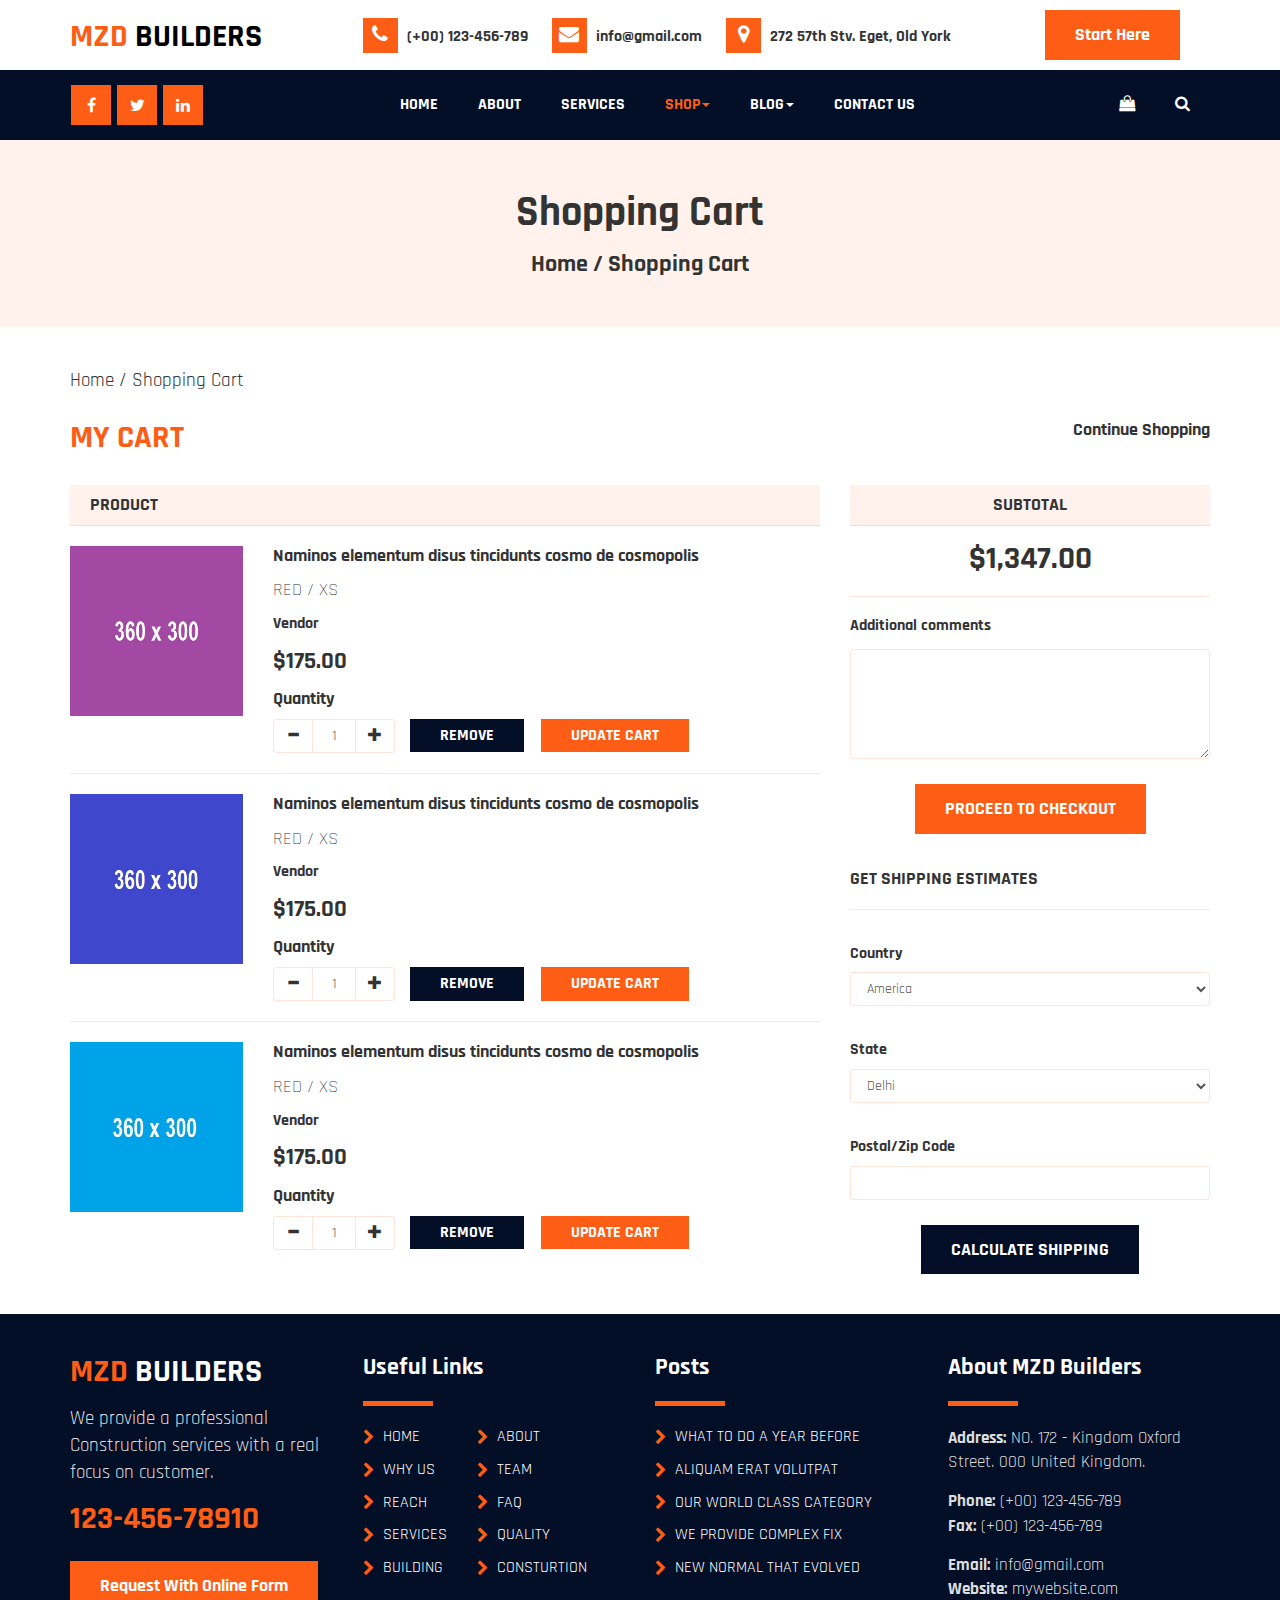
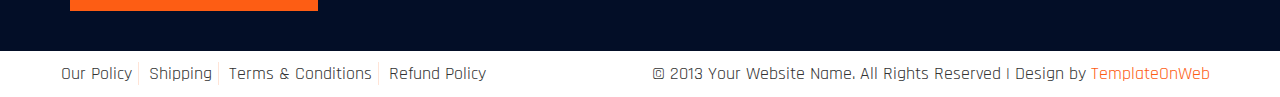
<file: cart.html>
<!DOCTYPE html>
<html lang="en">
  <head>
    <meta charset="utf-8">
    <meta http-equiv="X-UA-Compatible" content="IE=edge">
    <meta name="viewport" content="width=device-width, initial-scale=1">
    <title>Mzd Builders</title>
	<link href="css/bootstrap.min.css" rel="stylesheet">
	<link href="css/global.css" rel="stylesheet">
	<link href="css/cart.css" rel="stylesheet">
	<link rel="stylesheet" type="text/css" href="css/font-awesome.min.css" />
	<link href="https://fonts.googleapis.com/css2?family=Rajdhani:wght@500&display=swap" rel="stylesheet">
	<script src="js/jquery-2.1.1.min.js"></script>
    <script src="js/bootstrap.min.js"></script>

  </head>
<body>

<section id="top">
 <div class="container">
  <div class="row">
   <div class="top_1 clearfix">
    <div class="col-sm-3">
	 <div class="top_1i1 clearfix">
	  <h3 class="big mgt"><a href="index.html"><span class="col_1">Mzd</span> builders</a></h3>
	 </div>
	</div>
	<div class="col-sm-7">
	 <div class="top_1i2 clearfix">
       <h6 class="mgt"><span><i class="fa fa-phone"></i></span> <a href="#">(+00) 123-456-789</a></h6>
	   <h6 class="mgt"><span><i class="fa fa-envelope"></i></span> <a href="#">info@gmail.com</a></h6>
	   <h6 class="mgt"><span><i class="fa fa-map-marker"></i></span> 272 57th Stv. Eget, Old York</h6>
	 </div>
	</div>
	<div class="col-sm-2">
	 <div class="top_1i3 clearfix">
       <h5 class="mgt"><a class="button mgt" href="#">Start Here</a></h5>
	 </div>
	</div>
   </div>
  </div>
 </div>
</section>

<section id="header" class="clearfix cd-secondary-nav">
 <div class="container">
  <div class="row">
   <div class="header_1 clearfix">
    <div class="col-sm-2">
	 <div class="header_1i1 clearfix">
	   <ul class="social-network social-circle mgt">
                        <li><a href="#" class="icoFacebook" title="Facebook"><i class="fa fa-facebook"></i></a></li>
                        <li><a href="#" class="icoTwitter" title="Twitter"><i class="fa fa-twitter"></i></a></li>
                        <li><a href="#" class="icoLinkedin" title="Linkedin"><i class="fa fa-linkedin"></i></a></li>
         </ul>
	 </div>
	</div>
	<div class="col-sm-10">
	 <div class="header_1i2 clearfix">
	   <nav class="navbar nav_t">
		   <div class="navbar-header page-scroll">
				<button type="button" class="navbar-toggle" data-toggle="collapse" data-target="#bs-example-navbar-collapse-1">
					<span class="sr-only">Toggle navigation</span>
					<span class="icon-bar"></span>
					<span class="icon-bar"></span>
					<span class="icon-bar"></span>
				</button>
				<a class="navbar-brand big col" href="index.html"><span class="col_1">Mzd</span> builders</a>
			</div>
			<!-- Brand and toggle get grouped for better mobile display -->
			<!-- Collect the nav links, forms, and other content for toggling -->
			<div class="collapse navbar-collapse" id="bs-example-navbar-collapse-1">
			  	 <ul class="nav navbar-nav">
				<li><a class="m_tag" href="index.html">Home</a></li>
				<li><a class="m_tag" href="about.html">About</a></li>
				<li><a class="m_tag" href="services.html">Services</a></li>
				<li class="dropdown">
					  <a class="m_tag active_tab" href="#" data-toggle="dropdown" role="button" aria-expanded="false">Shop<span class="caret"></span></a>
					  <ul class="dropdown-menu drop_3" role="menu">
					    <li><a href="shop.html">Shop</a></li>
						<li><a  href="detail.html">Shop Detail</a></li>
						<li><a href="cart.html">Shoping Cart</a></li>
						<li><a class="border_none" href="checkout.html">Checkout</a></li>
					  </ul>
                   </li>
				<li class="dropdown">
					  <a class="m_tag" href="#" data-toggle="dropdown" role="button" aria-expanded="false">Blog<span class="caret"></span></a>
					  <ul class="dropdown-menu drop_3" role="menu">
					    <li><a href="blog.html">Blog</a></li>
						<li><a class="border_none" href="blog_detail.html">Blog Detail</a></li>
					  </ul>
                   </li>
				<li><a class="m_tag" href="contact.html">Contact Us</a></li>
			</ul>
			     <ul class="nav navbar-nav navbar-right">
					<li class="dropdown">
					<a class="m_tag" href="#" data-toggle="dropdown" role="button" aria-expanded="false"><i class="fa fa-shopping-bag"></i></a>
					<ul class="dropdown-menu drop_1" role="menu">
						<li>
						 <div class="drop_1i clearfix">
						  <div class="col-sm-6">
						   <div class="drop_1il clearfix"><h5 class="mgt">2 ITEMS</h5></div>
						  </div>
						  <div class="col-sm-6">
						   <div class="drop_1il text-right clearfix"><h5 class="mgt"><a href="#">VIEW CART</a></h5></div>
						  </div>
						 </div>
						 <div class="drop_1i1 clearfix">
						  <div class="col-sm-6">
						   <div class="drop_1i1l clearfix"><h6 class="mgt bold"><a href="#">Nulla Quis</a> <br> <span class="normal col_2 font_14">1x - $89.00</span> </h6></div>
						  </div>
						  <div class="col-sm-4">
						   <div class="drop_1i1r text-right clearfix"><a href="#"><img src="img/1.jpg" class="iw" height="70" alt="abc"></a></div>
						  </div>
						  <div class="col-sm-2">
						   <div class="drop_1i1r drop_1i1rn text-right clearfix"><a href="#"><span><i class="fa fa-trash"></i></span></a></div>
						  </div>
						 </div>
						 <div class="drop_1i1 clearfix">
						  <div class="col-sm-6">
						   <div class="drop_1i1l clearfix"><h6 class="mgt bold"><a href="#">Sem Quis</a> <br> <span class="normal col_2 font_14">1x - $49.00</span> </h6></div>
						  </div>
						  <div class="col-sm-4">
						   <div class="drop_1i1r text-right clearfix"><a href="#"><img src="img/2.jpg" class="iw" height="70" alt="abc"></a></div>
						  </div>
						  <div class="col-sm-2">
						   <div class="drop_1i1r drop_1i1rn text-right clearfix"><a href="#"><span><i class="fa fa-trash"></i></span></a></div>
						  </div>
						 </div>
						 <div class="drop_1i2 clearfix">
						  <div class="col-sm-6">
						   <div class="drop_1il clearfix"><h5 class="mgt">TOTAL</h5></div>
						  </div>
						  <div class="col-sm-6">
						   <div class="drop_1il text-right clearfix"><h5 class="mgt col_1">$138.00</h5></div>
						  </div>
						 </div>
						 <div class="drop_1i3 text-center clearfix">
						  <div class="col-sm-12">
						   <h5><a class="button_1 block" href="#">CHECKOUT</a></h5>
						   <h5><a class="button block" href="#">VIEW CART</a></h5>
						  </div>
						 </div>
						</li>
					  </ul>
					</li>
					<li><a class="m_tag" href="#aboutModal" data-toggle="modal" data-target="#myModal"><i class="fa fa-search"></i></a></li>
					<div class="modal fade" id="myModal" tabindex="-1" role="dialog" aria-hidden="true" style="display: none;">
					<div class="modal-dialog">
					<div class="modal-content">
					<div class="modal-body">
					<div class="input-group clearfix">
					<input type="text" class="form-control" placeholder="Search...">
					<span class="input-group-btn">
					<button class="btn btn-primary" type="button">
					<i class="fa fa-search"></i></button>
					</span>
					</div>
					</div>
					</div>
					</div>
					</div>
				 </ul>
			</div>
		<!-- /.container-fluid -->
	</nav>
	 </div>
	</div>
   </div>
  </div>
 </div>
</section>

<section id="center" class="center_o clearfix"> 
  <div class="container">
   <div class="row">
    <div class="center_o1 text-center clearfix">
	 <div class="col-sm-12">
	  <h2 class="mgt"> Shopping Cart</h2>
	  <h4><a href="#">Home</a> / Shopping Cart </h4>
	 </div>
	</div>
   </div>
  </div>
</section>

<section id="cart_page" class="clearfix cart">
 <div class="container">
  <div class="row">
    <div class="cart_1 clearfix">
	 <div class="col-sm-12">
	  <p class="mgt"><a href="#">Home</a> / <a href="#">Shopping Cart</a></p>
	 </div>
	</div>
	<div class="cart_2 clearfix">
	 <div class="col-sm-6">
	  <h3 class="bold col_1">MY CART</h3>
	 </div>
	 <div class="col-sm-6">
      <h5 class="text-right"><a href="#">Continue Shopping</a></h5>
	 </div>
	</div>
	<div class="cart_3 clearfix">
	 <div class="col-sm-8">
	  <div class="cart_3l clearfix">
	   <h5 class="mgt">PRODUCT</h5>
	  </div>
	  <div class="cart_3l1 clearfix">
	   <div class="col-sm-3 space_left">
	    <div class="cart_3l1i clearfix">
		 <a href="#"><img src="img/17.jpg" height="170" alt="abc" class="iw"></a>		</div>
	   </div>
	   <div class="col-sm-9">
	    <div class="cart_3l1i1 clearfix">
		 <h5 class="mgt"><a href="#">Naminos elementum disus tincidunts cosmo de cosmopolis</a></h5>
		 <h5 class="normal">RED / XS</h5>
		 <h6>Vendor</h6>
		 <h4>$175.00</h4>
		 <h5>Quantity</h5>
		</div>
		<div class="cart_3l1i2 clearfix">
         <div class="input-group number-spinner">
				<span class="input-group-btn">
					<button class="btn btn-default" data-dir="dwn"><span class="glyphicon glyphicon-minus"></span></button>
				</span>
				<input type="text" class="form-control text-center" value="1">
				<span class="input-group-btn">
					<button class="btn btn-default" data-dir="up"><span class="glyphicon glyphicon-plus"></span></button>
				</span>			</div>
		 <h6 class="mgt"><a class="button_1 mgt" href="#">REMOVE</a></h6>
         <h6 class="mgt"><a class="button mgt" href="#">UPDATE CART</a></h6>
		</div>
	   </div>
	  </div>
	  <div class="cart_3l1 clearfix">
	   <div class="col-sm-3 space_left">
	    <div class="cart_3l1i clearfix">
		 <a href="#"><img src="img/18.jpg" height="170" alt="abc" class="iw"></a>		</div>
	   </div>
	   <div class="col-sm-9">
	    <div class="cart_3l1i1 clearfix">
		 <h5 class="mgt"><a href="#">Naminos elementum disus tincidunts cosmo de cosmopolis</a></h5>
		 <h5 class="normal">RED / XS</h5>
		 <h6>Vendor</h6>
		 <h4>$175.00</h4>
		 <h5>Quantity</h5>
		</div>
		<div class="cart_3l1i2 clearfix">
         <div class="input-group number-spinner">
				<span class="input-group-btn">
					<button class="btn btn-default" data-dir="dwn"><span class="glyphicon glyphicon-minus"></span></button>
				</span>
				<input type="text" class="form-control text-center" value="1">
				<span class="input-group-btn">
					<button class="btn btn-default" data-dir="up"><span class="glyphicon glyphicon-plus"></span></button>
				</span>			</div>
		 <h6 class="mgt"><a class="button_1 mgt" href="#">REMOVE</a></h6>
         <h6 class="mgt"><a class="button mgt" href="#">UPDATE CART</a></h6>
		</div>
	   </div>
	  </div>
	  <div class="cart_3l1 border_none clearfix">
	   <div class="col-sm-3 space_left">
	    <div class="cart_3l1i clearfix">
		 <a href="#"><img src="img/19.jpg" height="170" alt="abc" class="iw"></a>		</div>
	   </div>
	   <div class="col-sm-9">
	    <div class="cart_3l1i1 clearfix">
		 <h5 class="mgt"><a href="#">Naminos elementum disus tincidunts cosmo de cosmopolis</a></h5>
		 <h5 class="normal">RED / XS</h5>
		 <h6>Vendor</h6>
		 <h4>$175.00</h4>
		 <h5>Quantity</h5>
		</div>
		<div class="cart_3l1i2 clearfix">
         <div class="input-group number-spinner">
				<span class="input-group-btn">
					<button class="btn btn-default" data-dir="dwn"><span class="glyphicon glyphicon-minus"></span></button>
				</span>
				<input type="text" class="form-control text-center" value="1">
				<span class="input-group-btn">
					<button class="btn btn-default" data-dir="up"><span class="glyphicon glyphicon-plus"></span></button>
				</span>			</div>
		 <h6 class="mgt"><a class="button_1 mgt" href="#">REMOVE</a></h6>
         <h6 class="mgt"><a class="button mgt" href="#">UPDATE CART</a></h6>
		</div>
	   </div>
	  </div>
	 </div>
	 <div class="col-sm-4">
	  <div class="cart_3r clearfix">
	   <h5 class="mgt head_1">SUBTOTAL</h5>
	   <h3 class="text-center">$1,347.00</h3>
	   <hr>
	   <h6>Additional comments</h6>
	   <textarea class="form-control"></textarea>
	   <h5 class="text-center"><a class="button" href="checkout.html">PROCEED TO CHECKOUT</a></h5><br>
	   <h5>GET SHIPPING ESTIMATES</h5>
	   <hr>
	  </div>
	  <div class="cart_3r1 clearfix">
	    <h6>Country</h6>
	   <select class="form-control" id="subject" name="subject">
		<option>America</option>
		<option>India</option>
		<option>England</option>
		<option>Africa</option>
		</select><br>
		<h6>State</h6>
	   <select class="form-control" id="subject_1" name="subject">
		<option>Delhi</option>
		<option>Uttar Pradesh</option>
		<option>Punjab</option>
		<option>Madhya Pradesh</option>
		</select><br>
	  <h6>Postal/Zip Code</h6>
	   <input class="form-control" type="text">
	   <h5 class="text-center"><a class="button_1" href="#">CALCULATE SHIPPING</a></h5>
	   </div>
	 </div>
	</div>
  </div>
 </div>	 
</section>

<section id="footer">
 <div class="container">
  <div class="row">
    <div class="footer_1 clearfix">
	 <div class="col-sm-3">
	  <div class="footer_1i clearfix">
	   <h3 class="big mgt"><a class="col" href="#"><span class="col_1">Mzd</span> builders</a></h3>
	   <p class="col_3">We provide a professional Construction services with a real focus on customer.</p>
	   <h3 class="col_1">123-456-78910</h3>
	   <h5><a class="button" href="#">Request With Online Form</a></h5>
	  </div>
	 </div>
	 <div class="col-sm-3">
	  <div class="footer_1i1 clearfix">
	    <h4 class="mgt col">Useful Links</h4>
		<hr class="hr_1 mgl">
        <ul>
		 <li><i class="fa fa-chevron-right"></i> <a href="#">Home</a></li>
		 <li><i class="fa fa-chevron-right"></i> <a href="#">WHY US</a></li>
		 <li><i class="fa fa-chevron-right"></i> <a href="#">REACH</a></li>
		 <li><i class="fa fa-chevron-right"></i> <a href="#">SERVICES</a></li>
		 <li><i class="fa fa-chevron-right"></i> <a href="#">BUILDING</a></li>
		</ul>
		<ul>
		 <li><i class="fa fa-chevron-right"></i> <a href="#">ABOUT</a></li>
		 <li><i class="fa fa-chevron-right"></i> <a href="#">TEAM</a></li>
		 <li><i class="fa fa-chevron-right"></i> <a href="#">FAQ</a></li>
		 <li><i class="fa fa-chevron-right"></i> <a href="#">QUALITY</a></li>
		 <li><i class="fa fa-chevron-right"></i> <a href="#">CONSTURTION</a></li>
		</ul>
	  </div>
	 </div>
	 <div class="col-sm-3">
	  <div class="footer_1i1 clearfix">
	    <h4 class="mgt col">Posts</h4>
		<hr class="hr_1 mgl">
        <ul>
		 <li><i class="fa fa-chevron-right"></i> <a href="#"> What to Do a Year Before</a></li>
		 <li><i class="fa fa-chevron-right"></i> <a href="#"> Aliquam erat volutpat</a></li>
		 <li><i class="fa fa-chevron-right"></i> <a href="#"> Our World Class Category</a></li>
		 <li><i class="fa fa-chevron-right"></i> <a href="#">We Provide Complex Fix</a></li>
		 <li><i class="fa fa-chevron-right"></i> <a href="#">New Normal That Evolved</a></li>
		</ul>
		
	  </div>
	 </div>
	 <div class="col-sm-3">
	  <div class="footer_1i2 clearfix">
	    <h4 class="mgt col">About MZD Builders</h4>
		<hr class="hr_1 mgl">
		<p class="mgt col_3"><span class="bold">Address:</span> NO. 172 - Kingdom Oxford Street. 000 United Kingdom.</p>
		<p class="col_3"><span class="bold">Phone:</span> (+00) 123-456-789 <br> <span class="bold">Fax:</span> (+00) 123-456-789</p>
		<p class="col_3"><span class="bold">Email:</span> info@gmail.com <br> <span class="bold">Website:</span> mywebsite.com</p>
	  </div>
	 </div>
	</div>
  </div>
 </div>
</section>

<section id="footer_b">
 <div class="container">
  <div class="row">
   <div class="footer_b clearfix">
	 <div class="col-sm-5 space_left">
	  <div class="footer_br clearfix">
	  <ul class="mgt">
	   <li><a href="#">Our Policy</a></li>
	   <li><a href="#">Shipping</a></li>
	   <li><a href="#">Terms & Conditions</a></li>
	   <li><a class="border_none" href="#">Refund Policy</a></li>
	  </ul>
	 </div>
	 </div>
	 <div class="col-sm-7 space_left">
	  <div class="footer_bl  text-right clearfix">
	   <p class="mgt">© 2013 Your Website Name. All Rights Reserved | Design by <a class="col_1" href="http://www.templateonweb.com">TemplateOnWeb</a></p>
	  </div>
	 </div>
   </div>
  </div>
 </div>
</section>

<script>
$(document).ready(function(){

/*****Fixed Menu******/
var secondaryNav = $('.cd-secondary-nav'),
   secondaryNavTopPosition = secondaryNav.offset().top;
	$(window).on('scroll', function(){
	    var navbar_height = document.querySelector('.navbar').offsetHeight;
		var top = 30;
		if($(window).scrollTop() > secondaryNavTopPosition ) {
			secondaryNav.addClass('is-fixed');	
			$("body").css("padding-top", navbar_height);
		} else {
			secondaryNav.removeClass('is-fixed');
			$("body").css("padding-top", 0);
		}
	});	
	
});
</script>

<script>
	$(document).on('click', '.number-spinner button', function () {    
	var btn = $(this),
		oldValue = btn.closest('.number-spinner').find('input').val().trim(),
		newVal = 0;
	
	if (btn.attr('data-dir') == 'up') {
		newVal = parseInt(oldValue) + 1;
	} else {
		if (oldValue > 1) {
			newVal = parseInt(oldValue) - 1;
		} else {
			newVal = 1;
		}
	}
	btn.closest('.number-spinner').find('input').val(newVal);
});
</script>

</body>
 
</html>
</file>
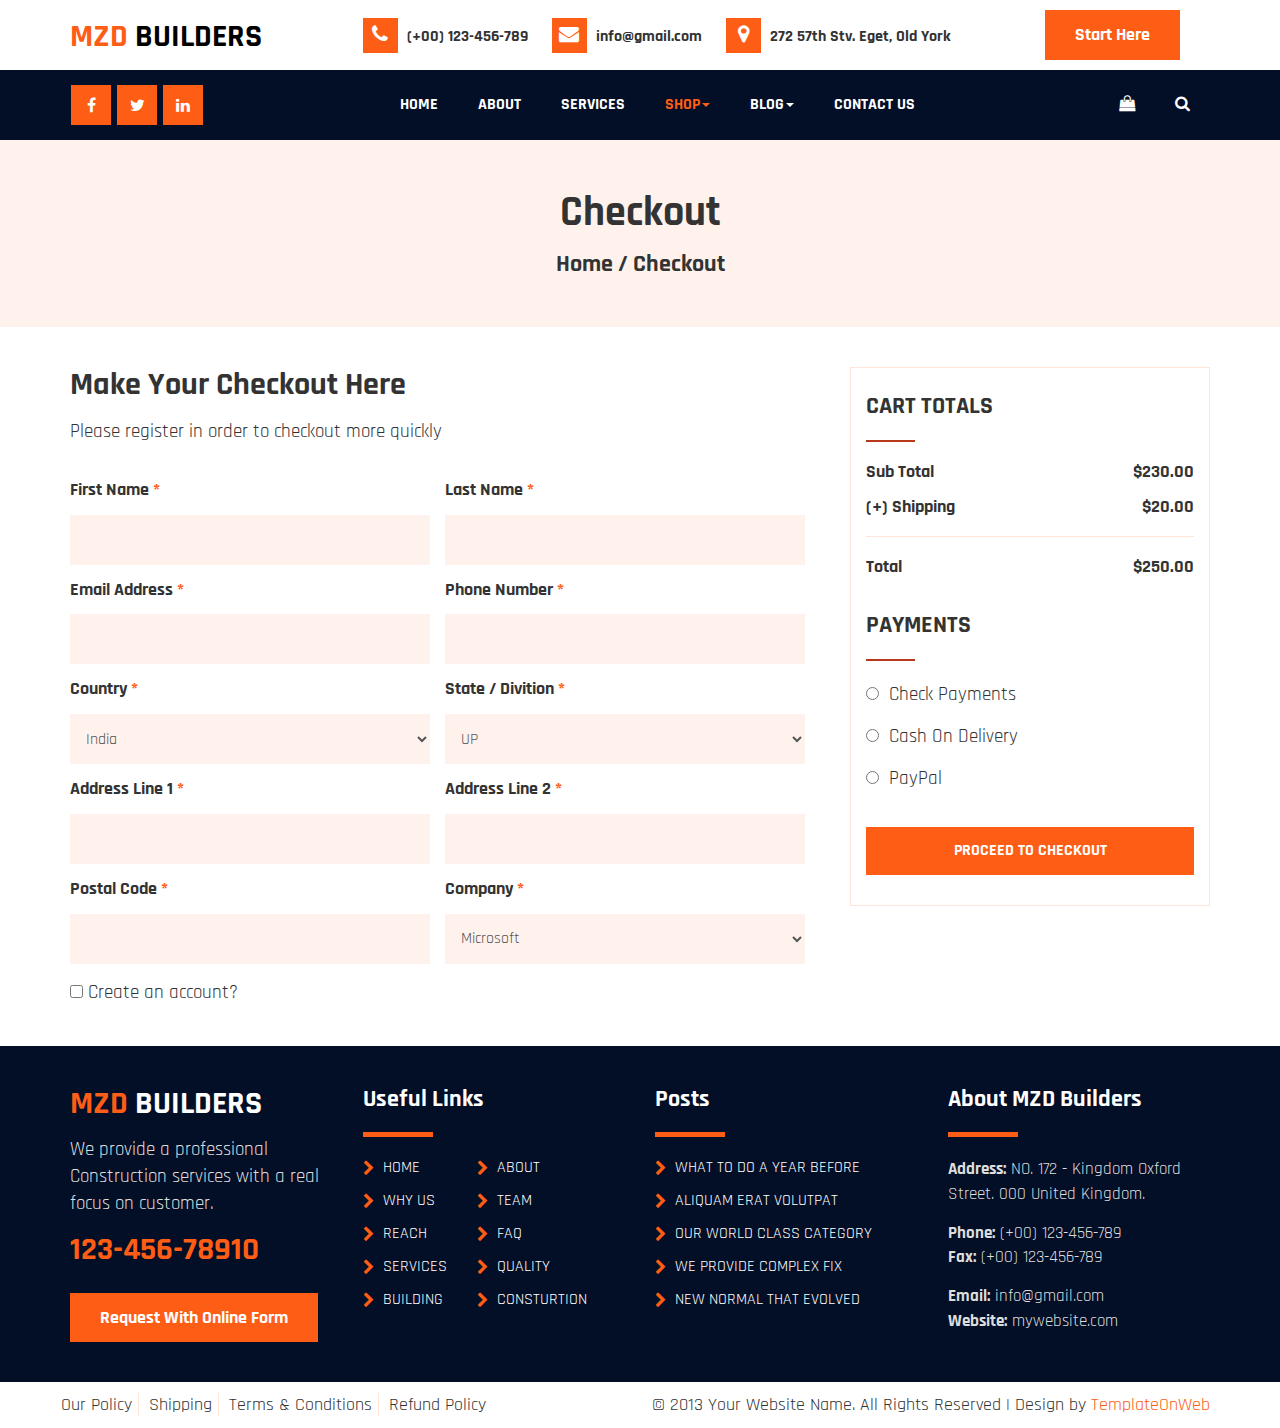
<file: checkout.html>
<!DOCTYPE html>
<html lang="en">
  <head>
    <meta charset="utf-8">
    <meta http-equiv="X-UA-Compatible" content="IE=edge">
    <meta name="viewport" content="width=device-width, initial-scale=1">
    <title>Mzd Builders</title>
	<link href="css/bootstrap.min.css" rel="stylesheet">
	<link href="css/global.css" rel="stylesheet">
	<link href="css/checkout.css" rel="stylesheet">
	<link rel="stylesheet" type="text/css" href="css/font-awesome.min.css" />
	<link href="https://fonts.googleapis.com/css2?family=Rajdhani:wght@500&display=swap" rel="stylesheet">
	<script src="js/jquery-2.1.1.min.js"></script>
    <script src="js/bootstrap.min.js"></script>

  </head>
<body>

<section id="top">
 <div class="container">
  <div class="row">
   <div class="top_1 clearfix">
    <div class="col-sm-3">
	 <div class="top_1i1 clearfix">
	  <h3 class="big mgt"><a href="index.html"><span class="col_1">Mzd</span> builders</a></h3>
	 </div>
	</div>
	<div class="col-sm-7">
	 <div class="top_1i2 clearfix">
       <h6 class="mgt"><span><i class="fa fa-phone"></i></span> <a href="#">(+00) 123-456-789</a></h6>
	   <h6 class="mgt"><span><i class="fa fa-envelope"></i></span> <a href="#">info@gmail.com</a></h6>
	   <h6 class="mgt"><span><i class="fa fa-map-marker"></i></span> 272 57th Stv. Eget, Old York</h6>
	 </div>
	</div>
	<div class="col-sm-2">
	 <div class="top_1i3 clearfix">
       <h5 class="mgt"><a class="button mgt" href="#">Start Here</a></h5>
	 </div>
	</div>
   </div>
  </div>
 </div>
</section>

<section id="header" class="clearfix cd-secondary-nav">
 <div class="container">
  <div class="row">
   <div class="header_1 clearfix">
    <div class="col-sm-2">
	 <div class="header_1i1 clearfix">
	   <ul class="social-network social-circle mgt">
                        <li><a href="#" class="icoFacebook" title="Facebook"><i class="fa fa-facebook"></i></a></li>
                        <li><a href="#" class="icoTwitter" title="Twitter"><i class="fa fa-twitter"></i></a></li>
                        <li><a href="#" class="icoLinkedin" title="Linkedin"><i class="fa fa-linkedin"></i></a></li>
         </ul>
	 </div>
	</div>
	<div class="col-sm-10">
	 <div class="header_1i2 clearfix">
	   <nav class="navbar nav_t">
		   <div class="navbar-header page-scroll">
				<button type="button" class="navbar-toggle" data-toggle="collapse" data-target="#bs-example-navbar-collapse-1">
					<span class="sr-only">Toggle navigation</span>
					<span class="icon-bar"></span>
					<span class="icon-bar"></span>
					<span class="icon-bar"></span>
				</button>
				<a class="navbar-brand big col" href="index.html"><span class="col_1">Mzd</span> builders</a>
			</div>
			<!-- Brand and toggle get grouped for better mobile display -->
			<!-- Collect the nav links, forms, and other content for toggling -->
			<div class="collapse navbar-collapse" id="bs-example-navbar-collapse-1">
			  	 <ul class="nav navbar-nav">
				<li><a class="m_tag" href="index.html">Home</a></li>
				<li><a class="m_tag" href="about.html">About</a></li>
				<li><a class="m_tag" href="services.html">Services</a></li>
				<li class="dropdown">
					  <a class="m_tag active_tab" href="#" data-toggle="dropdown" role="button" aria-expanded="false">Shop<span class="caret"></span></a>
					  <ul class="dropdown-menu drop_3" role="menu">
					    <li><a href="shop.html">Shop</a></li>
						<li><a  href="detail.html">Shop Detail</a></li>
						<li><a href="cart.html">Shoping Cart</a></li>
						<li><a class="border_none" href="checkout.html">Checkout</a></li>
					  </ul>
                   </li>
				<li class="dropdown">
					  <a class="m_tag" href="#" data-toggle="dropdown" role="button" aria-expanded="false">Blog<span class="caret"></span></a>
					  <ul class="dropdown-menu drop_3" role="menu">
					    <li><a href="blog.html">Blog</a></li>
						<li><a class="border_none" href="blog_detail.html">Blog Detail</a></li>
					  </ul>
                   </li>
				<li><a class="m_tag" href="contact.html">Contact Us</a></li>
			</ul>
			     <ul class="nav navbar-nav navbar-right">
					<li class="dropdown">
					<a class="m_tag" href="#" data-toggle="dropdown" role="button" aria-expanded="false"><i class="fa fa-shopping-bag"></i></a>
					<ul class="dropdown-menu drop_1" role="menu">
						<li>
						 <div class="drop_1i clearfix">
						  <div class="col-sm-6">
						   <div class="drop_1il clearfix"><h5 class="mgt">2 ITEMS</h5></div>
						  </div>
						  <div class="col-sm-6">
						   <div class="drop_1il text-right clearfix"><h5 class="mgt"><a href="#">VIEW CART</a></h5></div>
						  </div>
						 </div>
						 <div class="drop_1i1 clearfix">
						  <div class="col-sm-6">
						   <div class="drop_1i1l clearfix"><h6 class="mgt bold"><a href="#">Nulla Quis</a> <br> <span class="normal col_2 font_14">1x - $89.00</span> </h6></div>
						  </div>
						  <div class="col-sm-4">
						   <div class="drop_1i1r text-right clearfix"><a href="#"><img src="img/1.jpg" class="iw" height="70" alt="abc"></a></div>
						  </div>
						  <div class="col-sm-2">
						   <div class="drop_1i1r drop_1i1rn text-right clearfix"><a href="#"><span><i class="fa fa-trash"></i></span></a></div>
						  </div>
						 </div>
						 <div class="drop_1i1 clearfix">
						  <div class="col-sm-6">
						   <div class="drop_1i1l clearfix"><h6 class="mgt bold"><a href="#">Sem Quis</a> <br> <span class="normal col_2 font_14">1x - $49.00</span> </h6></div>
						  </div>
						  <div class="col-sm-4">
						   <div class="drop_1i1r text-right clearfix"><a href="#"><img src="img/2.jpg" class="iw" height="70" alt="abc"></a></div>
						  </div>
						  <div class="col-sm-2">
						   <div class="drop_1i1r drop_1i1rn text-right clearfix"><a href="#"><span><i class="fa fa-trash"></i></span></a></div>
						  </div>
						 </div>
						 <div class="drop_1i2 clearfix">
						  <div class="col-sm-6">
						   <div class="drop_1il clearfix"><h5 class="mgt">TOTAL</h5></div>
						  </div>
						  <div class="col-sm-6">
						   <div class="drop_1il text-right clearfix"><h5 class="mgt col_1">$138.00</h5></div>
						  </div>
						 </div>
						 <div class="drop_1i3 text-center clearfix">
						  <div class="col-sm-12">
						   <h5><a class="button_1 block" href="#">CHECKOUT</a></h5>
						   <h5><a class="button block" href="#">VIEW CART</a></h5>
						  </div>
						 </div>
						</li>
					  </ul>
					</li>
					<li><a class="m_tag" href="#aboutModal" data-toggle="modal" data-target="#myModal"><i class="fa fa-search"></i></a></li>
					<div class="modal fade" id="myModal" tabindex="-1" role="dialog" aria-hidden="true" style="display: none;">
					<div class="modal-dialog">
					<div class="modal-content">
					<div class="modal-body">
					<div class="input-group clearfix">
					<input type="text" class="form-control" placeholder="Search...">
					<span class="input-group-btn">
					<button class="btn btn-primary" type="button">
					<i class="fa fa-search"></i></button>
					</span>
					</div>
					</div>
					</div>
					</div>
					</div>
				 </ul>
			</div>
		<!-- /.container-fluid -->
	</nav>
	 </div>
	</div>
   </div>
  </div>
 </div>
</section>

<section id="center" class="center_o clearfix"> 
  <div class="container">
   <div class="row">
    <div class="center_o1 text-center clearfix">
	 <div class="col-sm-12">
	  <h2 class="mgt"> Checkout</h2>
	  <h4><a href="#">Home</a> / Checkout </h4>
	 </div>
	</div>
   </div>
  </div>
</section>

<section id="checkout" class="clearfix">
 <div class="container">
  <div class="row">
   <div class="checkout_1 clearfix">
    <div class="col-sm-8">
	  <div class="checkout_1l clearfix">
	   <h3 class="mgt">Make Your Checkout Here</h3>
	   <p>Please register in order to checkout more quickly</p>
	  </div><br>
	  <div class="checkout_1l1 clearfix">
       <div class="col-sm-6 space_left">
	    <h5>First Name <span class="col_1">*</span></h5>
		<input class="form-control" type="text">
	   </div>
	   <div class="col-sm-6 space_left">
	    <h5>Last Name <span class="col_1">*</span></h5>
		<input class="form-control" type="text">
	   </div>
	  </div>
	  <div class="checkout_1l1 clearfix">
       <div class="col-sm-6 space_left">
	    <h5>Email Address <span class="col_1">*</span></h5>
		<input class="form-control" type="text">
	   </div>
	   <div class="col-sm-6 space_left">
	    <h5>Phone Number <span class="col_1">*</span></h5>
		<input class="form-control" type="text">
	   </div>
	  </div>
	  <div class="checkout_1l1 clearfix">
       <div class="col-sm-6 space_left">
	    <h5>Country <span class="col_1">*</span></h5>
		<select class="form-control">
				 <option>India</option>
				 <option>Paksitan</option>
				 <option>Russia</option>
				 <option>England</option>
				 <option>Nepal</option>
			 </select>
	   </div>
	   <div class="col-sm-6 space_left">
	    <h5>State / Divition <span class="col_1">*</span></h5>
		<select class="form-control">
				 <option>UP</option>
				 <option>MP</option>
				 <option>Bihar</option>
				 <option>Delhi</option>
				 <option>Jharkhand</option>
			 </select>
	   </div>
	  </div>
	  <div class="checkout_1l1 clearfix">
       <div class="col-sm-6 space_left">
	    <h5>Address Line 1 <span class="col_1">*</span></h5>
		<input class="form-control" type="text">
	   </div>
	   <div class="col-sm-6 space_left">
	    <h5>Address Line 2 <span class="col_1">*</span></h5>
		<input class="form-control" type="text">
	   </div>
	  </div>
	  <div class="checkout_1l1 clearfix">
       <div class="col-sm-6 space_left">
	    <h5>Postal Code <span class="col_1">*</span></h5>
		<input class="form-control" type="text">
	   </div>
	   <div class="col-sm-6 space_left">
	    <h5>Company <span class="col_1">*</span></h5>
		<select class="form-control">
				 <option>Microsoft</option>
				 <option>Xaiomi</option>
				 <option>Apple</option>
				 <option>Samsung</option>
				 <option>Motorola</option>
			 </select>
	   </div>
	  </div>
	  <div class="checkout_1l clearfix">
	   <p><input type="checkbox"> Create an account?</p>
	  </div>
	</div>
	 <div class="col-sm-4">
       <div class="checkout_1r clearfix">
	     <h4 class="mgt">CART TOTALS</h4>
	     <hr class="hr_1">
		<h5>Sub Total <span class="pull-right">$230.00</span></h5>
		<h5>(+) Shipping <span class="pull-right">$20.00</span></h5>
		<hr class="hr_2"> 
		<h5>Total <span class="pull-right">$250.00</span></h5><br>
		 <h4>PAYMENTS</h4>
	     <hr class="hr_1">
		 <p><input type="radio"> <span>Check Payments</span></p>
		 <p><input type="radio"> <span>Cash On Delivery</span></p>
		 <p><input type="radio"> <span>PayPal</span></p><br>
		 <h6><a class="button" href="#">PROCEED TO CHECKOUT</a></h6>
	   </div>
	  </div>
   </div>
  </div>
 </div>
</section>

<section id="footer">
 <div class="container">
  <div class="row">
    <div class="footer_1 clearfix">
	 <div class="col-sm-3">
	  <div class="footer_1i clearfix">
	   <h3 class="big mgt"><a class="col" href="#"><span class="col_1">Mzd</span> builders</a></h3>
	   <p class="col_3">We provide a professional Construction services with a real focus on customer.</p>
	   <h3 class="col_1">123-456-78910</h3>
	   <h5><a class="button" href="#">Request With Online Form</a></h5>
	  </div>
	 </div>
	 <div class="col-sm-3">
	  <div class="footer_1i1 clearfix">
	    <h4 class="mgt col">Useful Links</h4>
		<hr class="hr_1 mgl">
        <ul>
		 <li><i class="fa fa-chevron-right"></i> <a href="#">Home</a></li>
		 <li><i class="fa fa-chevron-right"></i> <a href="#">WHY US</a></li>
		 <li><i class="fa fa-chevron-right"></i> <a href="#">REACH</a></li>
		 <li><i class="fa fa-chevron-right"></i> <a href="#">SERVICES</a></li>
		 <li><i class="fa fa-chevron-right"></i> <a href="#">BUILDING</a></li>
		</ul>
		<ul>
		 <li><i class="fa fa-chevron-right"></i> <a href="#">ABOUT</a></li>
		 <li><i class="fa fa-chevron-right"></i> <a href="#">TEAM</a></li>
		 <li><i class="fa fa-chevron-right"></i> <a href="#">FAQ</a></li>
		 <li><i class="fa fa-chevron-right"></i> <a href="#">QUALITY</a></li>
		 <li><i class="fa fa-chevron-right"></i> <a href="#">CONSTURTION</a></li>
		</ul>
	  </div>
	 </div>
	 <div class="col-sm-3">
	  <div class="footer_1i1 clearfix">
	    <h4 class="mgt col">Posts</h4>
		<hr class="hr_1 mgl">
        <ul>
		 <li><i class="fa fa-chevron-right"></i> <a href="#"> What to Do a Year Before</a></li>
		 <li><i class="fa fa-chevron-right"></i> <a href="#"> Aliquam erat volutpat</a></li>
		 <li><i class="fa fa-chevron-right"></i> <a href="#"> Our World Class Category</a></li>
		 <li><i class="fa fa-chevron-right"></i> <a href="#">We Provide Complex Fix</a></li>
		 <li><i class="fa fa-chevron-right"></i> <a href="#">New Normal That Evolved</a></li>
		</ul>
		
	  </div>
	 </div>
	 <div class="col-sm-3">
	  <div class="footer_1i2 clearfix">
	    <h4 class="mgt col">About MZD Builders</h4>
		<hr class="hr_1 mgl">
		<p class="mgt col_3"><span class="bold">Address:</span> NO. 172 - Kingdom Oxford Street. 000 United Kingdom.</p>
		<p class="col_3"><span class="bold">Phone:</span> (+00) 123-456-789 <br> <span class="bold">Fax:</span> (+00) 123-456-789</p>
		<p class="col_3"><span class="bold">Email:</span> info@gmail.com <br> <span class="bold">Website:</span> mywebsite.com</p>
	  </div>
	 </div>
	</div>
  </div>
 </div>
</section>

<section id="footer_b">
 <div class="container">
  <div class="row">
   <div class="footer_b clearfix">
	 <div class="col-sm-5 space_left">
	  <div class="footer_br clearfix">
	  <ul class="mgt">
	   <li><a href="#">Our Policy</a></li>
	   <li><a href="#">Shipping</a></li>
	   <li><a href="#">Terms & Conditions</a></li>
	   <li><a class="border_none" href="#">Refund Policy</a></li>
	  </ul>
	 </div>
	 </div>
	 <div class="col-sm-7 space_left">
	  <div class="footer_bl  text-right clearfix">
	   <p class="mgt">© 2013 Your Website Name. All Rights Reserved | Design by <a class="col_1" href="http://www.templateonweb.com">TemplateOnWeb</a></p>
	  </div>
	 </div>
   </div>
  </div>
 </div>
</section>

<script>
$(document).ready(function(){

/*****Fixed Menu******/
var secondaryNav = $('.cd-secondary-nav'),
   secondaryNavTopPosition = secondaryNav.offset().top;
	$(window).on('scroll', function(){
	    var navbar_height = document.querySelector('.navbar').offsetHeight;
		var top = 30;
		if($(window).scrollTop() > secondaryNavTopPosition ) {
			secondaryNav.addClass('is-fixed');	
			$("body").css("padding-top", navbar_height);
		} else {
			secondaryNav.removeClass('is-fixed');
			$("body").css("padding-top", 0);
		}
	});	
	
});
</script>

</body>
 
</html>
</file>
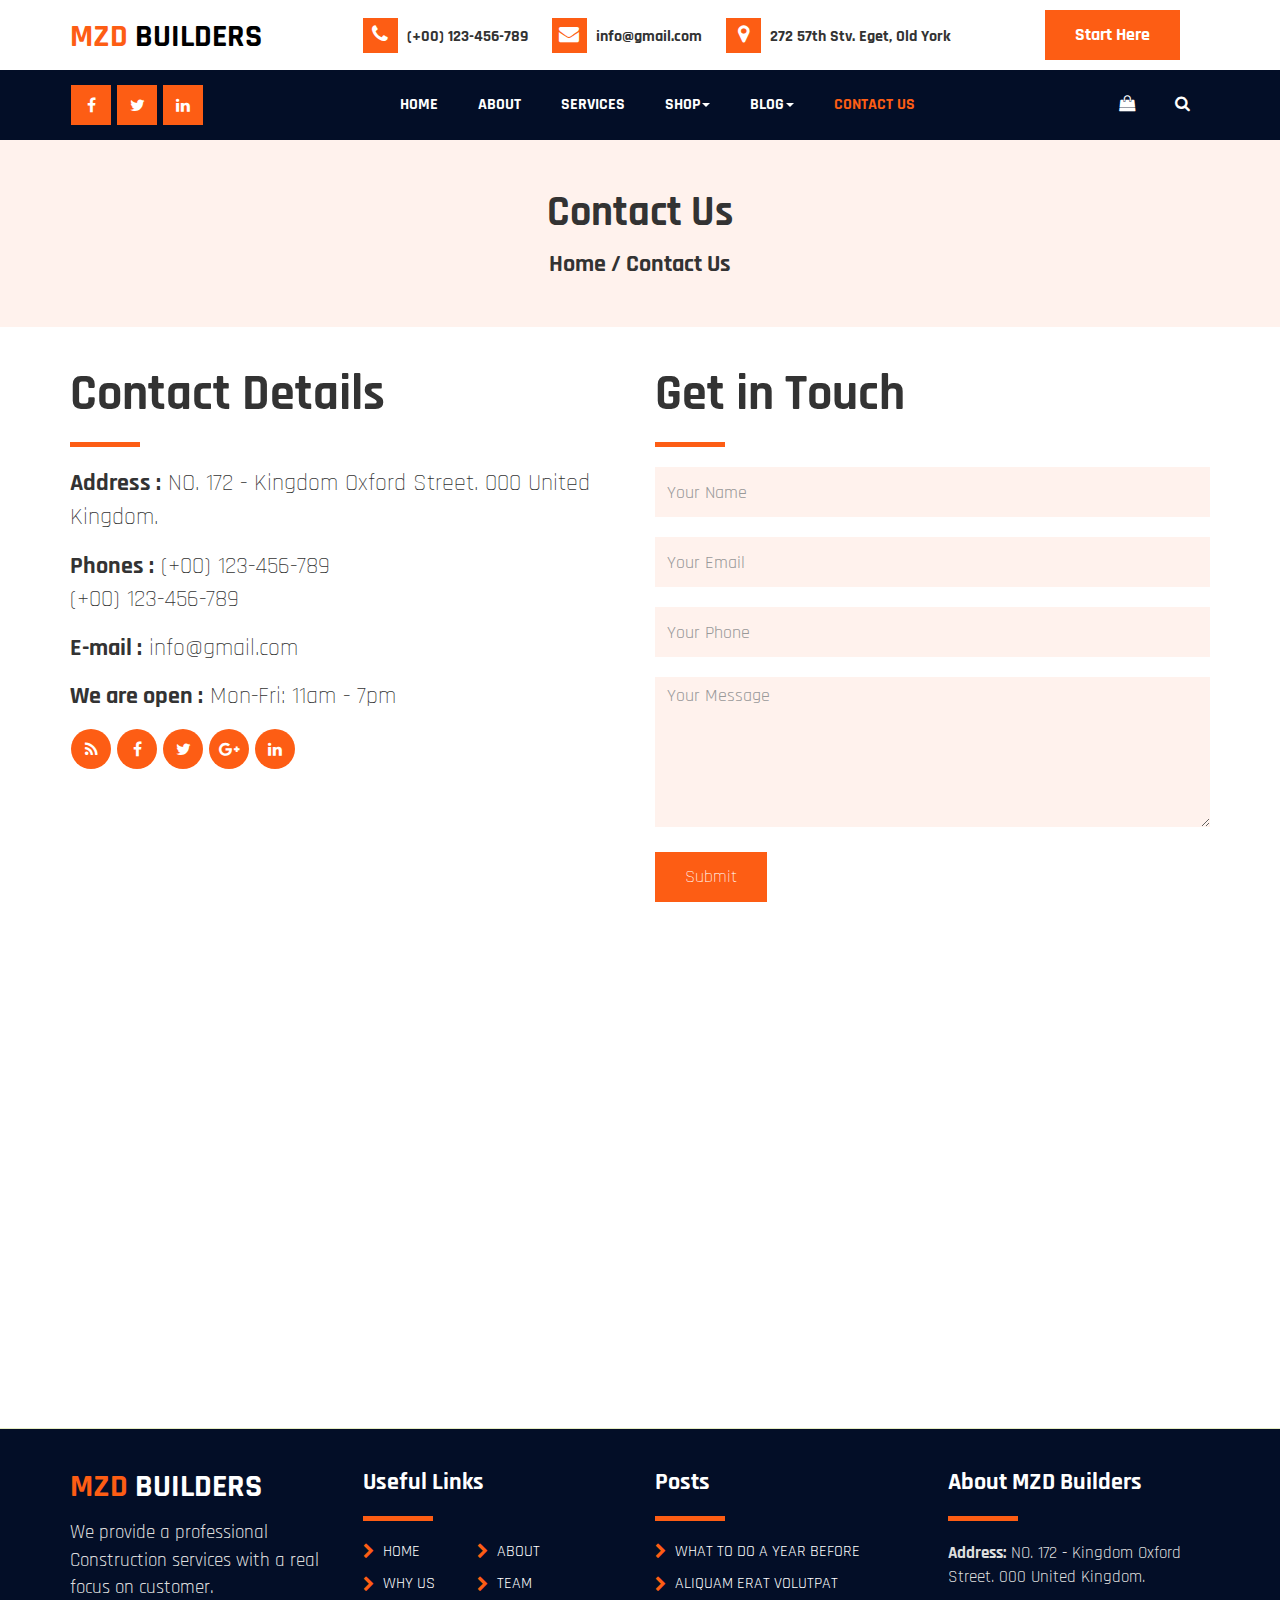
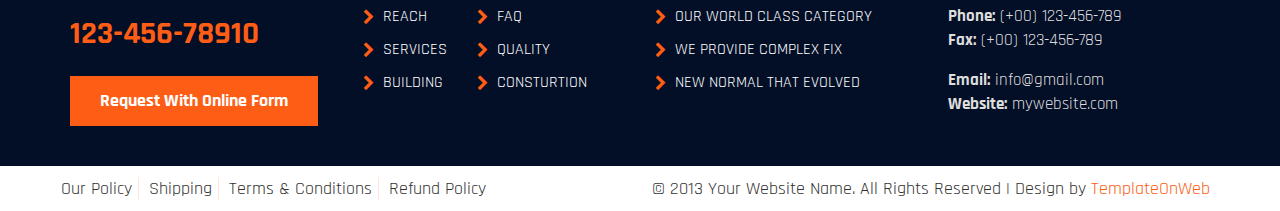
<file: contact.html>
<!DOCTYPE html>
<html lang="en">
  <head>
    <meta charset="utf-8">
    <meta http-equiv="X-UA-Compatible" content="IE=edge">
    <meta name="viewport" content="width=device-width, initial-scale=1">
    <title>Mzd Builders</title>
	<link href="css/bootstrap.min.css" rel="stylesheet">
	<link href="css/global.css" rel="stylesheet">
	<link href="css/contact.css" rel="stylesheet">
	<link rel="stylesheet" type="text/css" href="css/font-awesome.min.css" />
	<link href="https://fonts.googleapis.com/css2?family=Rajdhani:wght@500&display=swap" rel="stylesheet">
	<script src="js/jquery-2.1.1.min.js"></script>
    <script src="js/bootstrap.min.js"></script>

  </head>
<body>

<section id="top">
 <div class="container">
  <div class="row">
   <div class="top_1 clearfix">
    <div class="col-sm-3">
	 <div class="top_1i1 clearfix">
	  <h3 class="big mgt"><a href="index.html"><span class="col_1">Mzd</span> builders</a></h3>
	 </div>
	</div>
	<div class="col-sm-7">
	 <div class="top_1i2 clearfix">
       <h6 class="mgt"><span><i class="fa fa-phone"></i></span> <a href="#">(+00) 123-456-789</a></h6>
	   <h6 class="mgt"><span><i class="fa fa-envelope"></i></span> <a href="#">info@gmail.com</a></h6>
	   <h6 class="mgt"><span><i class="fa fa-map-marker"></i></span> 272 57th Stv. Eget, Old York</h6>
	 </div>
	</div>
	<div class="col-sm-2">
	 <div class="top_1i3 clearfix">
       <h5 class="mgt"><a class="button mgt" href="#">Start Here</a></h5>
	 </div>
	</div>
   </div>
  </div>
 </div>
</section>

<section id="header" class="clearfix cd-secondary-nav">
 <div class="container">
  <div class="row">
   <div class="header_1 clearfix">
    <div class="col-sm-2">
	 <div class="header_1i1 clearfix">
	   <ul class="social-network social-circle mgt">
                        <li><a href="#" class="icoFacebook" title="Facebook"><i class="fa fa-facebook"></i></a></li>
                        <li><a href="#" class="icoTwitter" title="Twitter"><i class="fa fa-twitter"></i></a></li>
                        <li><a href="#" class="icoLinkedin" title="Linkedin"><i class="fa fa-linkedin"></i></a></li>
         </ul>
	 </div>
	</div>
	<div class="col-sm-10">
	 <div class="header_1i2 clearfix">
	   <nav class="navbar nav_t">
		   <div class="navbar-header page-scroll">
				<button type="button" class="navbar-toggle" data-toggle="collapse" data-target="#bs-example-navbar-collapse-1">
					<span class="sr-only">Toggle navigation</span>
					<span class="icon-bar"></span>
					<span class="icon-bar"></span>
					<span class="icon-bar"></span>
				</button>
				<a class="navbar-brand big col" href="index.html"><span class="col_1">Mzd</span> builders</a>
			</div>
			<!-- Brand and toggle get grouped for better mobile display -->
			<!-- Collect the nav links, forms, and other content for toggling -->
			<div class="collapse navbar-collapse" id="bs-example-navbar-collapse-1">
			  	 <ul class="nav navbar-nav">
				<li><a class="m_tag" href="index.html">Home</a></li>
				<li><a class="m_tag" href="about.html">About</a></li>
				<li><a class="m_tag" href="services.html">Services</a></li>
				<li class="dropdown">
					  <a class="m_tag" href="#" data-toggle="dropdown" role="button" aria-expanded="false">Shop<span class="caret"></span></a>
					  <ul class="dropdown-menu drop_3" role="menu">
					    <li><a href="shop.html">Shop</a></li>
						<li><a  href="detail.html">Shop Detail</a></li>
						<li><a href="cart.html">Shoping Cart</a></li>
						<li><a class="border_none" href="checkout.html">Checkout</a></li>
					  </ul>
                   </li>
				<li class="dropdown">
					  <a class="m_tag" href="#" data-toggle="dropdown" role="button" aria-expanded="false">Blog<span class="caret"></span></a>
					  <ul class="dropdown-menu drop_3" role="menu">
					    <li><a href="blog.html">Blog</a></li>
						<li><a class="border_none" href="blog_detail.html">Blog Detail</a></li>
					  </ul>
                   </li>
				<li><a class="m_tag active_tab" href="contact.html">Contact Us</a></li>
			</ul>
			     <ul class="nav navbar-nav navbar-right">
					<li class="dropdown">
					<a class="m_tag" href="#" data-toggle="dropdown" role="button" aria-expanded="false"><i class="fa fa-shopping-bag"></i></a>
					<ul class="dropdown-menu drop_1" role="menu">
						<li>
						 <div class="drop_1i clearfix">
						  <div class="col-sm-6">
						   <div class="drop_1il clearfix"><h5 class="mgt">2 ITEMS</h5></div>
						  </div>
						  <div class="col-sm-6">
						   <div class="drop_1il text-right clearfix"><h5 class="mgt"><a href="#">VIEW CART</a></h5></div>
						  </div>
						 </div>
						 <div class="drop_1i1 clearfix">
						  <div class="col-sm-6">
						   <div class="drop_1i1l clearfix"><h6 class="mgt bold"><a href="#">Nulla Quis</a> <br> <span class="normal col_2 font_14">1x - $89.00</span> </h6></div>
						  </div>
						  <div class="col-sm-4">
						   <div class="drop_1i1r text-right clearfix"><a href="#"><img src="img/1.jpg" class="iw" height="70" alt="abc"></a></div>
						  </div>
						  <div class="col-sm-2">
						   <div class="drop_1i1r drop_1i1rn text-right clearfix"><a href="#"><span><i class="fa fa-trash"></i></span></a></div>
						  </div>
						 </div>
						 <div class="drop_1i1 clearfix">
						  <div class="col-sm-6">
						   <div class="drop_1i1l clearfix"><h6 class="mgt bold"><a href="#">Sem Quis</a> <br> <span class="normal col_2 font_14">1x - $49.00</span> </h6></div>
						  </div>
						  <div class="col-sm-4">
						   <div class="drop_1i1r text-right clearfix"><a href="#"><img src="img/2.jpg" class="iw" height="70" alt="abc"></a></div>
						  </div>
						  <div class="col-sm-2">
						   <div class="drop_1i1r drop_1i1rn text-right clearfix"><a href="#"><span><i class="fa fa-trash"></i></span></a></div>
						  </div>
						 </div>
						 <div class="drop_1i2 clearfix">
						  <div class="col-sm-6">
						   <div class="drop_1il clearfix"><h5 class="mgt">TOTAL</h5></div>
						  </div>
						  <div class="col-sm-6">
						   <div class="drop_1il text-right clearfix"><h5 class="mgt col_1">$138.00</h5></div>
						  </div>
						 </div>
						 <div class="drop_1i3 text-center clearfix">
						  <div class="col-sm-12">
						   <h5><a class="button_1 block" href="#">CHECKOUT</a></h5>
						   <h5><a class="button block" href="#">VIEW CART</a></h5>
						  </div>
						 </div>
						</li>
					  </ul>
					</li>
					<li><a class="m_tag" href="#aboutModal" data-toggle="modal" data-target="#myModal"><i class="fa fa-search"></i></a></li>
					<div class="modal fade" id="myModal" tabindex="-1" role="dialog" aria-hidden="true" style="display: none;">
					<div class="modal-dialog">
					<div class="modal-content">
					<div class="modal-body">
					<div class="input-group clearfix">
					<input type="text" class="form-control" placeholder="Search...">
					<span class="input-group-btn">
					<button class="btn btn-primary" type="button">
					<i class="fa fa-search"></i></button>
					</span>
					</div>
					</div>
					</div>
					</div>
					</div>
				 </ul>
			</div>
		<!-- /.container-fluid -->
	</nav>
	 </div>
	</div>
   </div>
  </div>
 </div>
</section>

<section id="center" class="center_o clearfix"> 
  <div class="container">
   <div class="row">
    <div class="center_o1 text-center clearfix">
	 <div class="col-sm-12">
	  <h2 class="mgt"> Contact Us</h2>
	  <h4><a href="#">Home</a> / Contact Us </h4>
	 </div>
	</div>
   </div>
  </div>
</section>

<section id="contact" class="clearfix">
 <div class="container">
   <div class="row">
	 <div class="contact_2 clearfix">
	   <div class="col-sm-6">
	     <div class="contact_2l clearfix">
		  <h1 class="mgt">Contact Details</h1>
		  <hr class="hr_1 mgl">
		  <h4 class="mgt italic normal"><span class="bold">Address :</span> NO. 172 - Kingdom Oxford Street. 000 United Kingdom.</h4>
		  <h4 class="italic normal"><span class="bold">Phones :</span> <a href="#">(+00) 123-456-789</a> <br> <a href="#">(+00) 123-456-789</a></h4>
		  <h4 class="italic normal"><span class="bold">E-mail :</span> <a href="#">info@gmail.com</a></h4>
		  <h4 class="italic normal"><span class="bold">We are open :</span> Mon-Fri: 11am - 7pm</h4>
		  <ul class="social-network social-circle">
                        <li><a href="#" class="icoRss" title="Rss"><i class="fa fa-rss"></i></a></li>
                        <li><a href="#" class="icoFacebook" title="Facebook"><i class="fa fa-facebook"></i></a></li>
                        <li><a href="#" class="icoTwitter" title="Twitter"><i class="fa fa-twitter"></i></a></li>
                        <li><a href="#" class="icoGoogle" title="Google +"><i class="fa fa-google-plus"></i></a></li>
                        <li><a href="#" class="icoLinkedin" title="Linkedin"><i class="fa fa-linkedin"></i></a></li>
          </ul>
		 </div>
	   </div>
	   <div class="col-sm-6">
	     <div class="contact_2r clearfix">
		  <h1 class="mgt">Get in Touch</h1>
		  <hr class="hr_1 mgl">
		  <div class="blog1l5 cleafix">
		 <input placeholder="Your Name" class="form-control" type="text">
		 <input placeholder="Your Email" class="form-control" type="text">
		 <input placeholder="Your Phone" class="form-control" type="text">
		 <textarea placeholder="Your Message" class="form-control form_1"></textarea>
		 <h5 class="normal"><a class="button" href="#">Submit</a></h5>
	   </div>
		 </div>
	   </div>
	 </div>
	 <div class="contact_1 clearfix">
	   <div class="col-sm-12">
	     <iframe src="https://www.google.com/maps/embed?pb=!1m18!1m12!1m3!1d114964.53925916665!2d-80.29949920266738!3d25.782390733064336!2m3!1f0!2f0!3f0!3m2!1i1024!2i768!4f13.1!3m3!1m2!1s0x88d9b0a20ec8c111%3A0xff96f271ddad4f65!2sMiami%2C+FL%2C+USA!5e0!3m2!1sen!2sin!4v1530774403788"  style="border:0; height:450px; width:100%;" allowfullscreen=""></iframe>
	   </div>
	 </div>
   </div>
  </div>
</section>

<section id="footer">
 <div class="container">
  <div class="row">
    <div class="footer_1 clearfix">
	 <div class="col-sm-3">
	  <div class="footer_1i clearfix">
	   <h3 class="big mgt"><a class="col" href="#"><span class="col_1">Mzd</span> builders</a></h3>
	   <p class="col_3">We provide a professional Construction services with a real focus on customer.</p>
	   <h3 class="col_1">123-456-78910</h3>
	   <h5><a class="button" href="#">Request With Online Form</a></h5>
	  </div>
	 </div>
	 <div class="col-sm-3">
	  <div class="footer_1i1 clearfix">
	    <h4 class="mgt col">Useful Links</h4>
		<hr class="hr_1 mgl">
        <ul>
		 <li><i class="fa fa-chevron-right"></i> <a href="#">Home</a></li>
		 <li><i class="fa fa-chevron-right"></i> <a href="#">WHY US</a></li>
		 <li><i class="fa fa-chevron-right"></i> <a href="#">REACH</a></li>
		 <li><i class="fa fa-chevron-right"></i> <a href="#">SERVICES</a></li>
		 <li><i class="fa fa-chevron-right"></i> <a href="#">BUILDING</a></li>
		</ul>
		<ul>
		 <li><i class="fa fa-chevron-right"></i> <a href="#">ABOUT</a></li>
		 <li><i class="fa fa-chevron-right"></i> <a href="#">TEAM</a></li>
		 <li><i class="fa fa-chevron-right"></i> <a href="#">FAQ</a></li>
		 <li><i class="fa fa-chevron-right"></i> <a href="#">QUALITY</a></li>
		 <li><i class="fa fa-chevron-right"></i> <a href="#">CONSTURTION</a></li>
		</ul>
	  </div>
	 </div>
	 <div class="col-sm-3">
	  <div class="footer_1i1 clearfix">
	    <h4 class="mgt col">Posts</h4>
		<hr class="hr_1 mgl">
        <ul>
		 <li><i class="fa fa-chevron-right"></i> <a href="#"> What to Do a Year Before</a></li>
		 <li><i class="fa fa-chevron-right"></i> <a href="#"> Aliquam erat volutpat</a></li>
		 <li><i class="fa fa-chevron-right"></i> <a href="#"> Our World Class Category</a></li>
		 <li><i class="fa fa-chevron-right"></i> <a href="#">We Provide Complex Fix</a></li>
		 <li><i class="fa fa-chevron-right"></i> <a href="#">New Normal That Evolved</a></li>
		</ul>
		
	  </div>
	 </div>
	 <div class="col-sm-3">
	  <div class="footer_1i2 clearfix">
	    <h4 class="mgt col">About MZD Builders</h4>
		<hr class="hr_1 mgl">
		<p class="mgt col_3"><span class="bold">Address:</span> NO. 172 - Kingdom Oxford Street. 000 United Kingdom.</p>
		<p class="col_3"><span class="bold">Phone:</span> (+00) 123-456-789 <br> <span class="bold">Fax:</span> (+00) 123-456-789</p>
		<p class="col_3"><span class="bold">Email:</span> info@gmail.com <br> <span class="bold">Website:</span> mywebsite.com</p>
	  </div>
	 </div>
	</div>
  </div>
 </div>
</section>

<section id="footer_b">
 <div class="container">
  <div class="row">
   <div class="footer_b clearfix">
	 <div class="col-sm-5 space_left">
	  <div class="footer_br clearfix">
	  <ul class="mgt">
	   <li><a href="#">Our Policy</a></li>
	   <li><a href="#">Shipping</a></li>
	   <li><a href="#">Terms & Conditions</a></li>
	   <li><a class="border_none" href="#">Refund Policy</a></li>
	  </ul>
	 </div>
	 </div>
	 <div class="col-sm-7 space_left">
	  <div class="footer_bl  text-right clearfix">
	   <p class="mgt">© 2013 Your Website Name. All Rights Reserved | Design by <a class="col_1" href="http://www.templateonweb.com">TemplateOnWeb</a></p>
	  </div>
	 </div>
   </div>
  </div>
 </div>
</section>

<script>
$(document).ready(function(){

/*****Fixed Menu******/
var secondaryNav = $('.cd-secondary-nav'),
   secondaryNavTopPosition = secondaryNav.offset().top;
	$(window).on('scroll', function(){
	    var navbar_height = document.querySelector('.navbar').offsetHeight;
		var top = 30;
		if($(window).scrollTop() > secondaryNavTopPosition ) {
			secondaryNav.addClass('is-fixed');	
			$("body").css("padding-top", navbar_height);
		} else {
			secondaryNav.removeClass('is-fixed');
			$("body").css("padding-top", 0);
		}
	});	
	
});
</script>

</body>
 
</html>
</file>
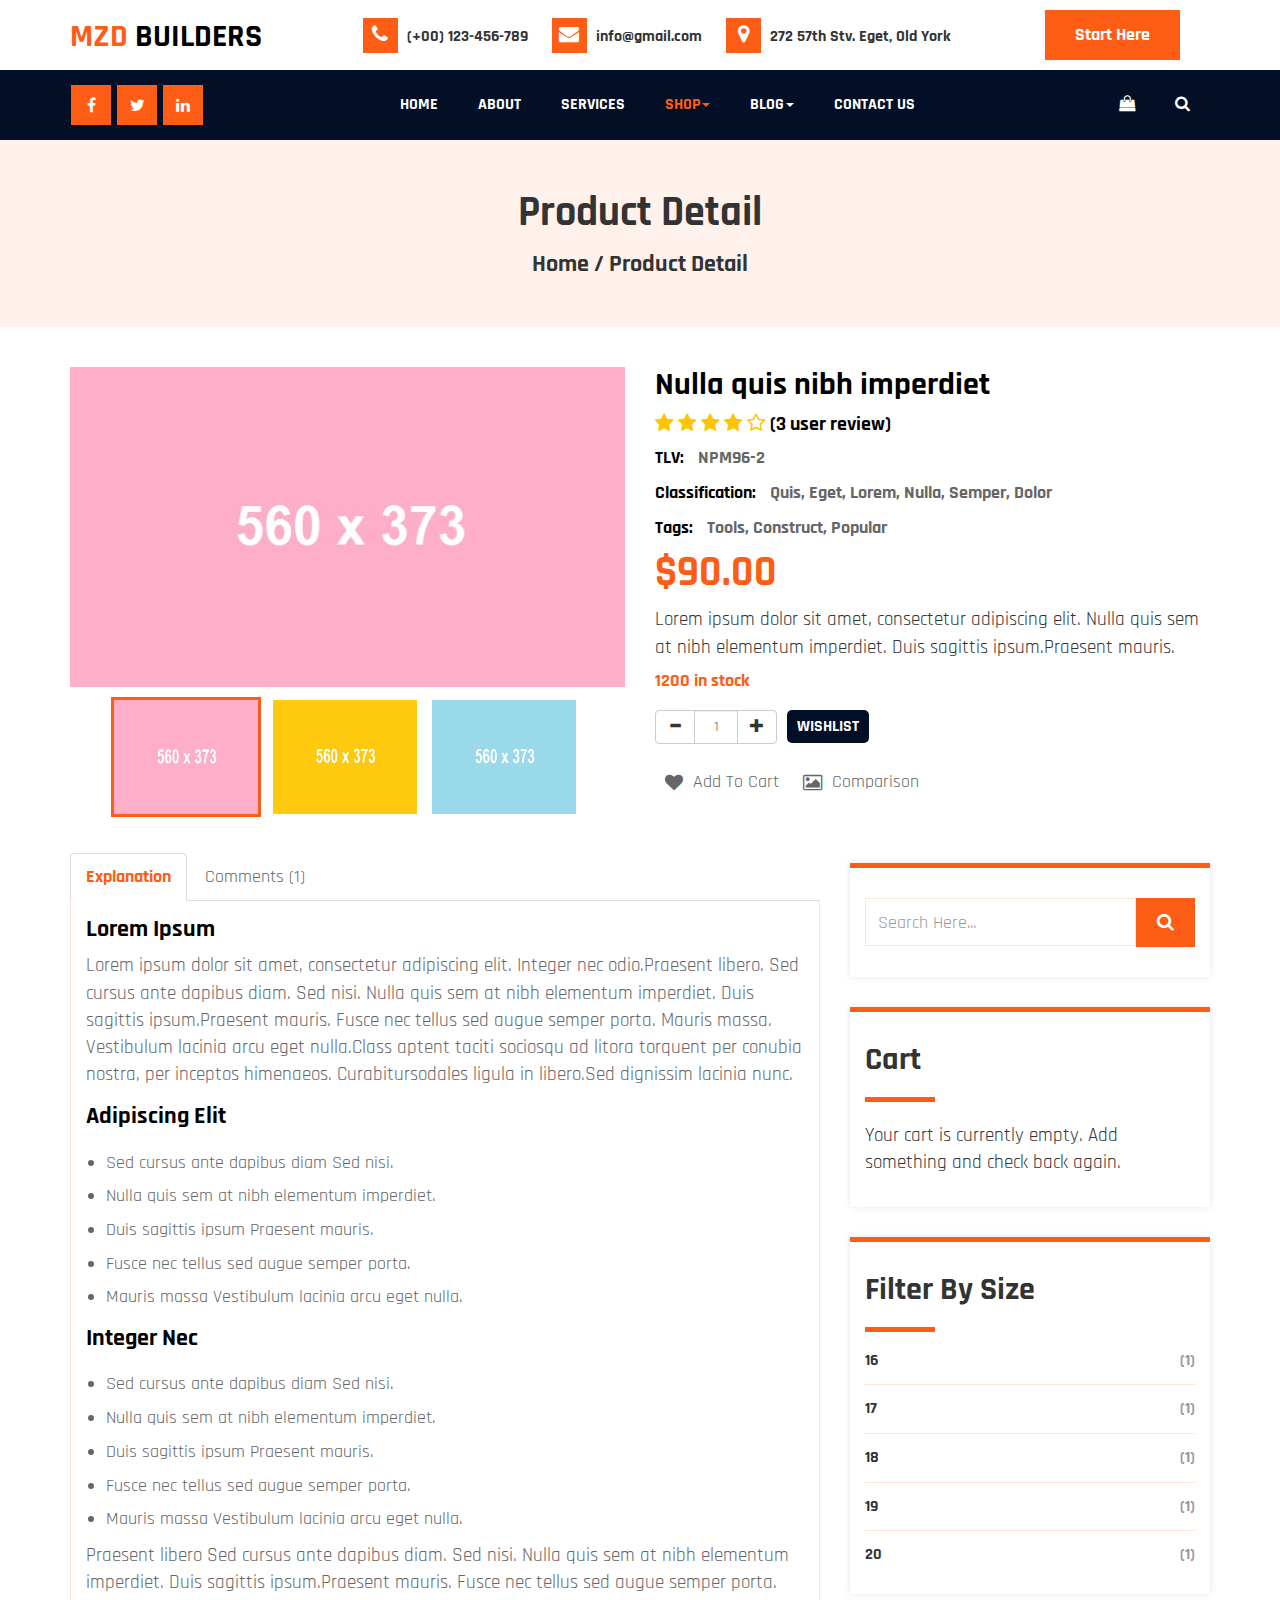
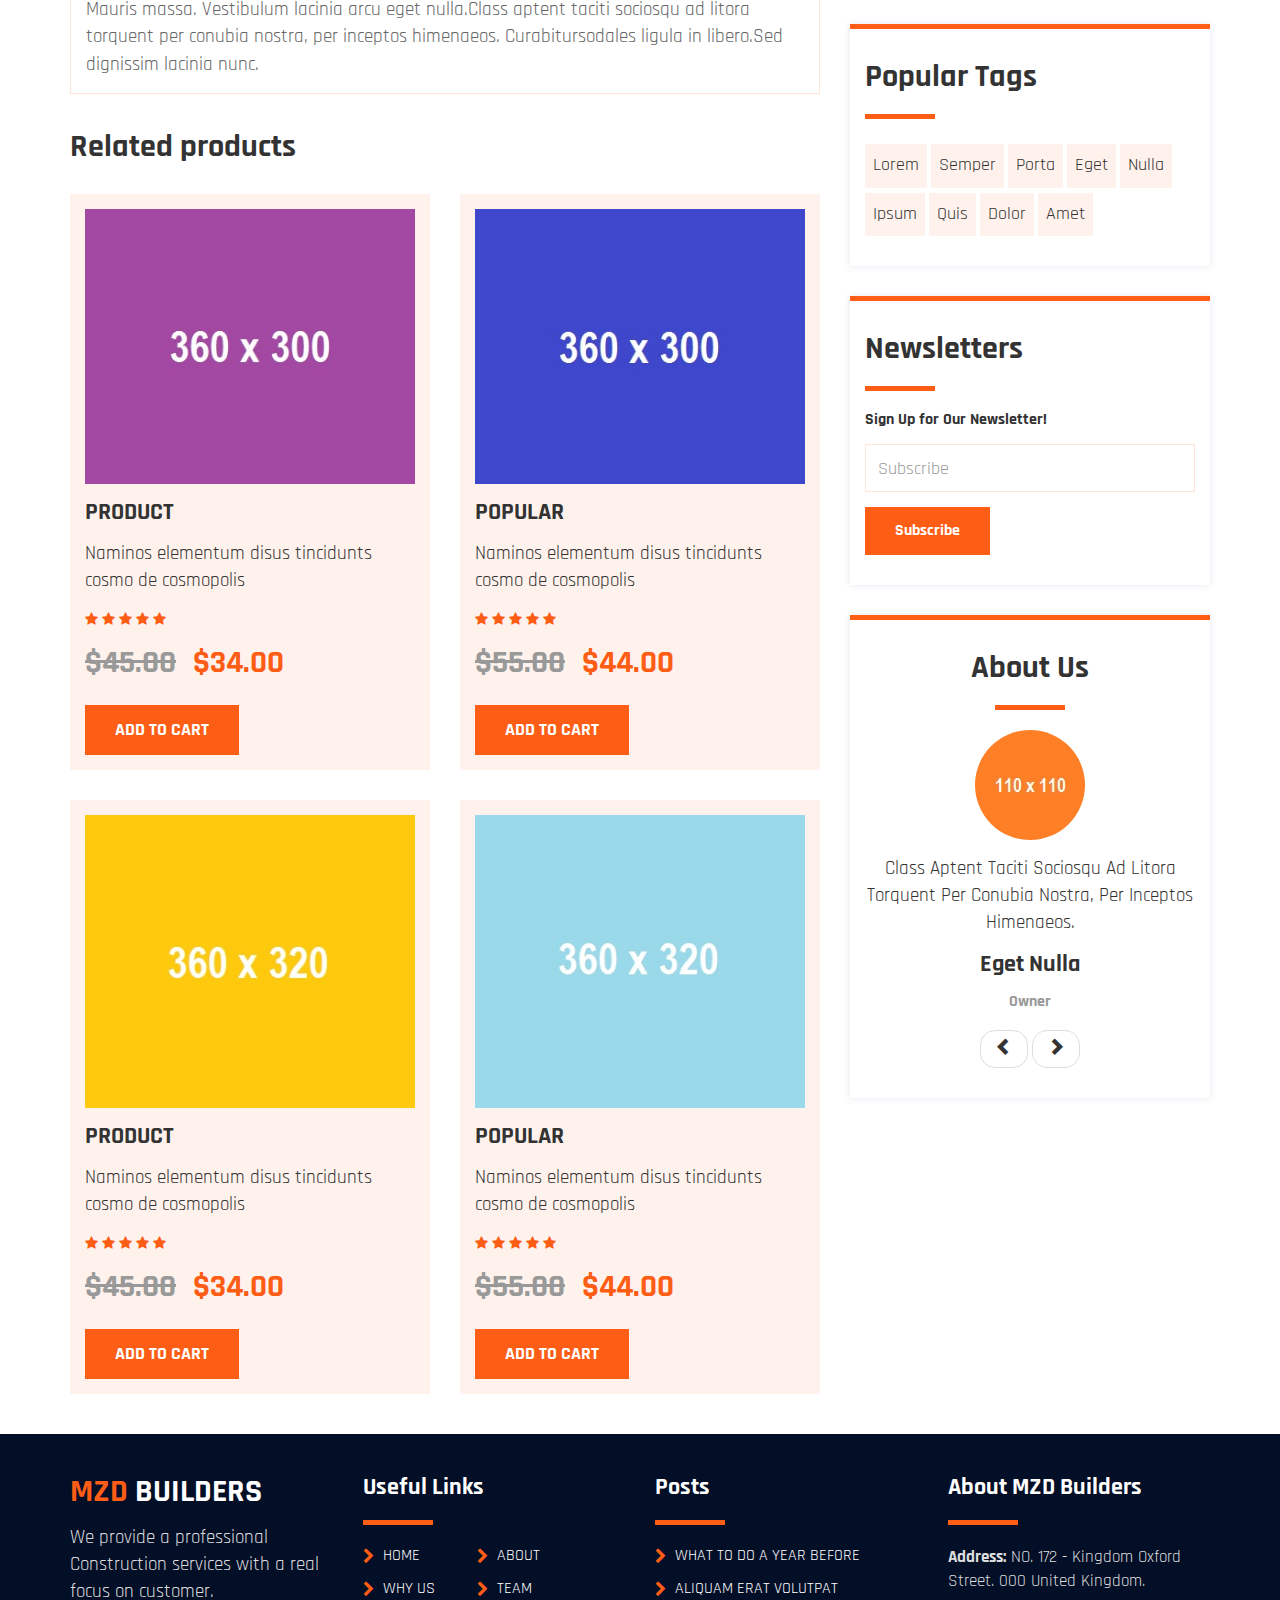
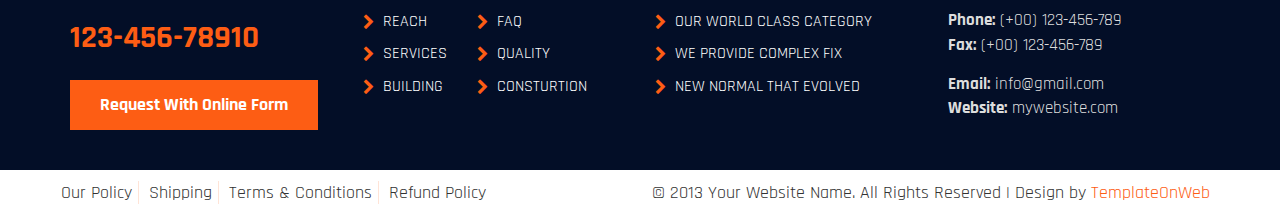
<file: detail.html>
<!DOCTYPE html>
<html lang="en">
  <head>
    <meta charset="utf-8">
    <meta http-equiv="X-UA-Compatible" content="IE=edge">
    <meta name="viewport" content="width=device-width, initial-scale=1">
    <title>Mzd Builders</title>
	<link href="css/bootstrap.min.css" rel="stylesheet">
	<link href="css/global.css" rel="stylesheet">
	<link href="css/index.css" rel="stylesheet">
	<link href="css/shop.css" rel="stylesheet">
	<link rel="stylesheet" type="text/css" href="css/font-awesome.min.css" />
	<link href="https://fonts.googleapis.com/css2?family=Rajdhani:wght@500&display=swap" rel="stylesheet">
	<script src="js/jquery-2.1.1.min.js"></script>
    <script src="js/bootstrap.min.js"></script>

  </head>
<body>

<section id="top">
 <div class="container">
  <div class="row">
   <div class="top_1 clearfix">
    <div class="col-sm-3">
	 <div class="top_1i1 clearfix">
	  <h3 class="big mgt"><a href="index.html"><span class="col_1">Mzd</span> builders</a></h3>
	 </div>
	</div>
	<div class="col-sm-7">
	 <div class="top_1i2 clearfix">
       <h6 class="mgt"><span><i class="fa fa-phone"></i></span> <a href="#">(+00) 123-456-789</a></h6>
	   <h6 class="mgt"><span><i class="fa fa-envelope"></i></span> <a href="#">info@gmail.com</a></h6>
	   <h6 class="mgt"><span><i class="fa fa-map-marker"></i></span> 272 57th Stv. Eget, Old York</h6>
	 </div>
	</div>
	<div class="col-sm-2">
	 <div class="top_1i3 clearfix">
       <h5 class="mgt"><a class="button mgt" href="#">Start Here</a></h5>
	 </div>
	</div>
   </div>
  </div>
 </div>
</section>

<section id="header" class="clearfix cd-secondary-nav">
 <div class="container">
  <div class="row">
   <div class="header_1 clearfix">
    <div class="col-sm-2">
	 <div class="header_1i1 clearfix">
	   <ul class="social-network social-circle mgt">
                        <li><a href="#" class="icoFacebook" title="Facebook"><i class="fa fa-facebook"></i></a></li>
                        <li><a href="#" class="icoTwitter" title="Twitter"><i class="fa fa-twitter"></i></a></li>
                        <li><a href="#" class="icoLinkedin" title="Linkedin"><i class="fa fa-linkedin"></i></a></li>
         </ul>
	 </div>
	</div>
	<div class="col-sm-10">
	 <div class="header_1i2 clearfix">
	   <nav class="navbar nav_t">
		   <div class="navbar-header page-scroll">
				<button type="button" class="navbar-toggle" data-toggle="collapse" data-target="#bs-example-navbar-collapse-1">
					<span class="sr-only">Toggle navigation</span>
					<span class="icon-bar"></span>
					<span class="icon-bar"></span>
					<span class="icon-bar"></span>
				</button>
				<a class="navbar-brand big col" href="index.html"><span class="col_1">Mzd</span> builders</a>
			</div>
			<!-- Brand and toggle get grouped for better mobile display -->
			<!-- Collect the nav links, forms, and other content for toggling -->
			<div class="collapse navbar-collapse" id="bs-example-navbar-collapse-1">
			  	 <ul class="nav navbar-nav">
				<li><a class="m_tag" href="index.html">Home</a></li>
				<li><a class="m_tag" href="about.html">About</a></li>
				<li><a class="m_tag" href="services.html">Services</a></li>
				<li class="dropdown">
					  <a class="m_tag active_tab" href="#" data-toggle="dropdown" role="button" aria-expanded="false">Shop<span class="caret"></span></a>
					  <ul class="dropdown-menu drop_3" role="menu">
					    <li><a href="shop.html">Shop</a></li>
						<li><a  href="detail.html">Shop Detail</a></li>
						<li><a href="cart.html">Shoping Cart</a></li>
						<li><a class="border_none" href="checkout.html">Checkout</a></li>
					  </ul>
                   </li>
				<li class="dropdown">
					  <a class="m_tag" href="#" data-toggle="dropdown" role="button" aria-expanded="false">Blog<span class="caret"></span></a>
					  <ul class="dropdown-menu drop_3" role="menu">
					    <li><a href="blog.html">Blog</a></li>
						<li><a class="border_none" href="blog_detail.html">Blog Detail</a></li>
					  </ul>
                   </li>
				<li><a class="m_tag" href="contact.html">Contact Us</a></li>
			</ul>
			     <ul class="nav navbar-nav navbar-right">
					<li class="dropdown">
					<a class="m_tag" href="#" data-toggle="dropdown" role="button" aria-expanded="false"><i class="fa fa-shopping-bag"></i></a>
					<ul class="dropdown-menu drop_1" role="menu">
						<li>
						 <div class="drop_1i clearfix">
						  <div class="col-sm-6">
						   <div class="drop_1il clearfix"><h5 class="mgt">2 ITEMS</h5></div>
						  </div>
						  <div class="col-sm-6">
						   <div class="drop_1il text-right clearfix"><h5 class="mgt"><a href="#">VIEW CART</a></h5></div>
						  </div>
						 </div>
						 <div class="drop_1i1 clearfix">
						  <div class="col-sm-6">
						   <div class="drop_1i1l clearfix"><h6 class="mgt bold"><a href="#">Nulla Quis</a> <br> <span class="normal col_2 font_14">1x - $89.00</span> </h6></div>
						  </div>
						  <div class="col-sm-4">
						   <div class="drop_1i1r text-right clearfix"><a href="#"><img src="img/1.jpg" class="iw" height="70" alt="abc"></a></div>
						  </div>
						  <div class="col-sm-2">
						   <div class="drop_1i1r drop_1i1rn text-right clearfix"><a href="#"><span><i class="fa fa-trash"></i></span></a></div>
						  </div>
						 </div>
						 <div class="drop_1i1 clearfix">
						  <div class="col-sm-6">
						   <div class="drop_1i1l clearfix"><h6 class="mgt bold"><a href="#">Sem Quis</a> <br> <span class="normal col_2 font_14">1x - $49.00</span> </h6></div>
						  </div>
						  <div class="col-sm-4">
						   <div class="drop_1i1r text-right clearfix"><a href="#"><img src="img/2.jpg" class="iw" height="70" alt="abc"></a></div>
						  </div>
						  <div class="col-sm-2">
						   <div class="drop_1i1r drop_1i1rn text-right clearfix"><a href="#"><span><i class="fa fa-trash"></i></span></a></div>
						  </div>
						 </div>
						 <div class="drop_1i2 clearfix">
						  <div class="col-sm-6">
						   <div class="drop_1il clearfix"><h5 class="mgt">TOTAL</h5></div>
						  </div>
						  <div class="col-sm-6">
						   <div class="drop_1il text-right clearfix"><h5 class="mgt col_1">$138.00</h5></div>
						  </div>
						 </div>
						 <div class="drop_1i3 text-center clearfix">
						  <div class="col-sm-12">
						   <h5><a class="button_1 block" href="#">CHECKOUT</a></h5>
						   <h5><a class="button block" href="#">VIEW CART</a></h5>
						  </div>
						 </div>
						</li>
					  </ul>
					</li>
					<li><a class="m_tag" href="#aboutModal" data-toggle="modal" data-target="#myModal"><i class="fa fa-search"></i></a></li>
					<div class="modal fade" id="myModal" tabindex="-1" role="dialog" aria-hidden="true" style="display: none;">
					<div class="modal-dialog">
					<div class="modal-content">
					<div class="modal-body">
					<div class="input-group clearfix">
					<input type="text" class="form-control" placeholder="Search...">
					<span class="input-group-btn">
					<button class="btn btn-primary" type="button">
					<i class="fa fa-search"></i></button>
					</span>
					</div>
					</div>
					</div>
					</div>
					</div>
				 </ul>
			</div>
		<!-- /.container-fluid -->
	</nav>
	 </div>
	</div>
   </div>
  </div>
 </div>
</section>

<section id="center" class="center_o clearfix"> 
  <div class="container">
   <div class="row">
    <div class="center_o1 text-center clearfix">
	 <div class="col-sm-12">
	  <h2 class="mgt">Product Detail</h2>
	  <h4><a href="#">Home</a> / Product Detail </h4>
	 </div>
	</div>
   </div>
  </div>
</section>

<section id="shop" class="clearfix"> 
  <div class="container">
   <div class="row">
   <div class="shop_1n clearfix">
     <div class="col-sm-12">
	     <div class="shop_1ld1 clearfix">
		  <div class="col-sm-6 space_left">
		   <div class="shop_1ld1l clearfix">
		     <div class="carousel slide article-slide" id="article-photo-carousel">

  <!-- Wrapper for slides -->
			  <div class="carousel-inner cont-slider">
			
				<div class="item active">
				  <img title="" src="img/36.jpg" alt="abc" class="iw" style="height:320px;">
				</div>
				<div class="item">
				  <img title="" src="img/37.jpg" alt="abc" class="iw" style="height:320px;">
				</div>
				<div class="item">
				  <img title="" src="img/38.jpg" alt="abc" class="iw" style="height:320px;">
				</div>
			  </div>
  <!-- Indicators -->
              <ol class="carousel-indicators">
				<li class="active" data-slide-to="0" data-target="#article-photo-carousel">
				  <img src="img/36.jpg" alt="abc">
				</li>
				<li class="" data-slide-to="1" data-target="#article-photo-carousel">
				  <img src="img/37.jpg" alt="abc">
				</li>
				<li class="" data-slide-to="2" data-target="#article-photo-carousel">
				  <img src="img/38.jpg" alt="abc">
				</li>
              </ol>
            </div>
		   </div>
		  </div>
		  <div class="col-sm-6 space_right">
		   <div class="shop_1ld1r clearfix">
		    <div class="center_detail_2_right_inner clearfix">
		    <h3> Nulla quis nibh imperdiet</h3>
			<h4>
			 <i class="fa fa-star"></i>
			 <i class="fa fa-star"></i>
			 <i class="fa fa-star"></i>
			 <i class="fa fa-star"></i>
			 <i class="fa fa-star-o"></i>
			<a href="#">(3 user review)</a>
			</h4>
			<h5><span>TLV:</span> NPM96-2</h5>
			<h5><span>Classification:</span> <a href="#">Quis</a>, <a href="#">Eget</a>, <a href="#">Lorem</a>, <a href="#">Nulla</a>, <a href="#">Semper</a>, <a href="#">Dolor</a></h5>
			<h5><span>Tags:</span> <a href="#">Tools</a>, <a href="#">Construct</a>, <a href="#">Popular</a></h5>
			<h2>$90.00</h2>
			<p>Lorem ipsum dolor sit amet, consectetur adipiscing elit. Nulla quis sem at nibh elementum imperdiet. Duis sagittis ipsum.Praesent mauris.</p>
			<h6>1200 in stock</h6>
			<div class="input-group number-spinner">
				<span class="input-group-btn">
					<button class="btn btn-default" data-dir="dwn"><span class="glyphicon glyphicon-minus"></span></button>
				</span>
				<input type="text" class="form-control text-center" value="1">
				<span class="input-group-btn">
					<button class="btn btn-default" data-dir="up"><span class="glyphicon glyphicon-plus"></span></button>
				</span>
			</div>
			<h5 class="heading_1"><a href="#">WISHLIST</a></h5>
		  </div>
		    <div class="center_detail_2_right_inner_1 clearfix">
		    <ul>
			 <li><a href="#"><i class="fa fa-heart"></i> Add To Cart</a></li>
             <li><a href="#"><i class="fa fa-image"></i> Comparison</a></li>
			</ul>
		  </div>
		   </div>
		  </div>
		</div>
	 </div>
   </div>
    <div class="shop_1 clearfix">
	  <div class="col-sm-8">
	   <div class="shop_1l clearfix">
		
		<div class="center_detail_2_right_inner_2 clearfix">
		        <ul class="nav nav-tabs">
			  <li class="active"><a data-toggle="tab" href="#home_description">Explanation</a></li>
			  <li class=""><a data-toggle="tab" href="#menu_review">Comments (1)</a></li>
           </ul>

				<div class="tab-content clearfix">
				  <div id="home_description" class="tab-pane fade clearfix active in">
					 <div class="click clearfix">
					   <div class="click_inner clearfix">
					    <h4 class="mgt">Lorem Ipsum</h4>
						<p>Lorem ipsum dolor sit amet, consectetur adipiscing elit. Integer nec odio.Praesent libero. Sed cursus ante dapibus diam. Sed nisi. Nulla quis sem at nibh elementum imperdiet. Duis sagittis ipsum.Praesent mauris. Fusce nec tellus sed augue semper porta. Mauris massa. Vestibulum lacinia arcu eget nulla.Class aptent taciti sociosqu ad litora torquent per conubia nostra, per inceptos himenaeos. Curabitursodales ligula in libero.Sed dignissim lacinia nunc.</p>
					   </div>
					   <div class="click_inner clearfix">
					    <h4>Adipiscing Elit</h4>
						<ul>
						 <li>Sed cursus ante dapibus diam Sed nisi. </li>
						 <li>Nulla quis sem at nibh elementum imperdiet.</li>
						 <li>Duis sagittis ipsum Praesent mauris.</li>
						 <li>Fusce nec tellus sed augue semper porta.</li>
						 <li>Mauris massa Vestibulum lacinia arcu eget nulla.</li>
						</ul>
					   </div>
					   <div class="click_inner clearfix">
					    <h4>Integer Nec </h4>
						<ul>
						 <li>Sed cursus ante dapibus diam Sed nisi. </li>
						 <li>Nulla quis sem at nibh elementum imperdiet.</li>
						 <li>Duis sagittis ipsum Praesent mauris.</li>
						 <li>Fusce nec tellus sed augue semper porta.</li>
						 <li>Mauris massa Vestibulum lacinia arcu eget nulla.</li>
						</ul>
					   </div>
					   <div class="click_inner clearfix">
						<p>Praesent libero Sed cursus ante dapibus diam. Sed nisi. Nulla quis sem at nibh elementum imperdiet. Duis sagittis ipsum.Praesent mauris. Fusce nec tellus sed augue semper porta. Mauris massa. Vestibulum lacinia arcu eget nulla.Class aptent taciti sociosqu ad litora torquent per conubia nostra, per inceptos himenaeos. Curabitursodales ligula in libero.Sed dignissim lacinia nunc.</p>
					   </div>
				    </div>
				  </div>
				  
				  <div id="menu_review" class="tab-pane fade clearfix">
					 <div class="click clearfix">
					  <div class="click_inner_2 clearfix">
					    <div class="col-sm-1 space_left">
						 <div class="click_inner_2_left text-center clearfix">
						  <h2>
						  <i class="fa fa-user-plus"></i>
						  </h2>
						 </div>
						</div>
						<div class="col-sm-11 space_left">
						 <div class="click_inner_2_right clearfix">
						  <h4 class="mgt">
						   <i class="fa fa-star"></i>
						   <i class="fa fa-star"></i>
						   <i class="fa fa-star"></i>
						   <i class="fa fa-star"></i>
						   <i class="fa fa-star-o"></i>
						  </h4>
						  <h5><span>Author</span> – July 24, 2018</h5>
						  <h5>Nice Product</h5>
						 </div>
						</div>
					  </div>
					  <div class="click_inner_3 clearfix">
					   <h4>Add a Comment</h4>
					   <p>Lorem ipsum dolor sit amet, consectetur adipiscing elit *</p>
					   <h5>Your Name * </h5>
					   <input type="text" class="form-control">
					   <h5>Your Email * </h5>
					   <input type="text" class="form-control">
					   <p class="para_1"><input type="checkbox"> Fusce nec tellus sed augue semper porta Mauris massa.</p>
					   <h5>Your Stars</h5>
					   <h3>
					    <i class="fa fa-star-o"></i>
						<i class="fa fa-star-o"></i>
						<i class="fa fa-star-o"></i>
						<i class="fa fa-star-o"></i>
						<i class="fa fa-star-o"></i>
					   </h3>
					   <h5>Your Comment *</h5>
					   <textarea class="form-control form_1"></textarea>
					   <h6><a class="button" href="#">SUBMIT</a></h6>
					  </div>
				   </div>
				  </div>
				</div>
		</div><br>
		<div class="shop_db clearfix">
		  <h3>Related products</h3>
		</div>
		<div class="prod_h1 clearfix">
		<div class="col-sm-6 space_left">
		<div class="prod_h1i clearfix">
		<img src="img/17.jpg" class="iw" alt="abc">
		<h4>PRODUCT</h4>
		<p>Naminos elementum disus tincidunts cosmo de cosmopolis</p>
		<span class="span_1 col_1">
		<i class="fa fa-star"></i>
		<i class="fa fa-star"></i>
		<i class="fa fa-star"></i>
		<i class="fa fa-star"></i>
		<i class="fa fa-star"></i>
		</span>
		<h3>
		<span class="span_2">$45.00</span>
		<span class="span_3 col_1"> $34.00</span> 
		</h3>
		<h5><a class="button" href="#">ADD TO CART</a></h5>
		</div>
		</div>
		<div class="col-sm-6 space_right">
		<div class="prod_h1i clearfix">
		<img src="img/18.jpg" class="iw" alt="abc">
		<h4>POPULAR</h4>
		<p>Naminos elementum disus tincidunts cosmo de cosmopolis</p>
		<span class="span_1 col_1">
		<i class="fa fa-star"></i>
		<i class="fa fa-star"></i>
		<i class="fa fa-star"></i>
		<i class="fa fa-star"></i>
		<i class="fa fa-star"></i>
		</span>
		<h3>
		<span class="span_2">$55.00</span>
		<span class="span_3 col_1"> $44.00</span> 
		</h3>
		<h5><a class="button" href="#">ADD TO CART</a></h5>
		</div>
		</div>
		</div>
		<div class="prod_h1 clearfix">
		<div class="col-sm-6 space_left">
		<div class="prod_h1i clearfix">
		<img src="img/30.jpg" class="iw" alt="abc">
		<h4>PRODUCT</h4>
		<p>Naminos elementum disus tincidunts cosmo de cosmopolis</p>
		<span class="span_1 col_1">
		<i class="fa fa-star"></i>
		<i class="fa fa-star"></i>
		<i class="fa fa-star"></i>
		<i class="fa fa-star"></i>
		<i class="fa fa-star"></i>
		</span>
		<h3>
		<span class="span_2">$45.00</span>
		<span class="span_3 col_1"> $34.00</span> 
		</h3>
		<h5><a class="button" href="#">ADD TO CART</a></h5>
		</div>
		</div>
		<div class="col-sm-6 space_right">
		<div class="prod_h1i clearfix">
		<img src="img/31.jpg" class="iw" alt="abc">
		<h4>POPULAR</h4>
		<p>Naminos elementum disus tincidunts cosmo de cosmopolis</p>
		<span class="span_1 col_1">
		<i class="fa fa-star"></i>
		<i class="fa fa-star"></i>
		<i class="fa fa-star"></i>
		<i class="fa fa-star"></i>
		<i class="fa fa-star"></i>
		</span>
		<h3>
		<span class="span_2">$55.00</span>
		<span class="span_3 col_1"> $44.00</span> 
		</h3>
		<h5><a class="button" href="#">ADD TO CART</a></h5>
		</div>
		</div>
		</div>
	   </div>
	  </div>
	  <div class="col-sm-4">
	   <div class="shop_1r clearfix">
	    <div class="shop_1r1 mgt clearfix">
		  <div class="input-group">
					<input type="text" class="form-control form_2" placeholder="Search Here...">
					<span class="input-group-btn">
						<button class="btn btn-primary" type="button">
							<i class="fa fa-search"></i></button>
					</span>
      </div>
		</div>
		<div class="shop_1r1 clearfix">
		  <h3 class="mgt">Cart</h3>
		   <hr class="hr_1 mgl">
		  <p>Your cart is currently empty. Add something and check back again.</p>
		</div>
		<div class="shop_1r1 clearfix">
	   <h3 class="mgt">Filter By Size</h3>
	   <hr class="hr_1 mgl">
	   <h6>16<span class="pull-right col_2">(1)</span></h6>
	   <h6>17<span class="pull-right col_2">(1)</span></h6>
	   <h6>18<span class="pull-right col_2">(1)</span></h6>
	   <h6>19<span class="pull-right col_2">(1)</span></h6>
	   <h6 class="pdb border_none">20<span class="pull-right col_2">(1)</span></h6>
	  </div>
	    <div class="shop_1r1 clearfix">
	     <h3 class="mgt">Popular Tags</h3>
	     <hr class="hr_1 mgl">
		 <ul class="mgt">
		 <li><a href="detail.html">Lorem</a></li>
		 <li><a href="detail.html">Semper</a></li>
		 <li><a href="detail.html">Porta</a></li>
		 <li><a href="detail.html">Eget</a></li>
		 <li><a href="detail.html">Nulla</a></li>
		 <li><a href="detail.html">Ipsum</a></li>
		 <li><a href="detail.html">Quis</a></li>
		 <li><a href="detail.html">Dolor</a></li>
		 <li><a href="detail.html">Amet</a></li>
		 </ul>
	    </div>
		<div class="shop_1r2 clearfix">
	    <h3 class="mgt">Newsletters</h3>
	     <hr class="hr_1 mgl">  
         <h6>Sign Up for Our Newsletter!</h6>
	    <input class="form-control" placeholder="Subscribe" type="text">
		<h6><a class="button mgt" href="detail.html">Subscribe</a></h6>
	  </div>
	    <div class="shop_1r2 text-center clearfix">
	    <h3 class="mgt">About Us</h3>
	     <hr class="hr_1">  
         <div class="carousel slide" id="myCarousel1">
        <div class="carousel-inner">
            <div class="item active  mga">
                <img class="img-circle" src="img/28.jpg" alt="abc">
				<p>Class Aptent Taciti Sociosqu Ad Litora Torquent Per Conubia Nostra, Per Inceptos Himenaeos.</p>
				<h4 class="bold">Eget Nulla</h4>
				<h6 class="col_2">Owner</h6>
              </div><!-- /Slide1 --> 
            <div class="item  mga">
                <img class="img-circle" src="img/29.jpg" alt="abc">
				<p>Class Aptent Taciti Sociosqu Ad Litora Torquent Per Conubia Nostra, Per Inceptos Himenaeos.</p>
				<h4 class="bold">Lacinia Arcu </h4>
				<h6 class="col_2">Manager</h6>
              </div><!-- /Slide2 --> 
            <!-- /Slide3 --> 
        </div>
	   <nav>
			<ul class="control-box pager mgb">
				<li><a data-slide="prev" href="#myCarousel1" class=""><i class="glyphicon glyphicon-chevron-left"></i></a></li>
				<li><a data-slide="next" href="#myCarousel1" class=""><i class="glyphicon glyphicon-chevron-right"></i></a></li>
				</ul>
	  </nav>
	</div>
	  </div>
	   </div>
	  </div>
	</div>
   </div>
  </div>
</section>

<section id="footer">
 <div class="container">
  <div class="row">
    <div class="footer_1 clearfix">
	 <div class="col-sm-3">
	  <div class="footer_1i clearfix">
	   <h3 class="big mgt"><a class="col" href="#"><span class="col_1">Mzd</span> builders</a></h3>
	   <p class="col_3">We provide a professional Construction services with a real focus on customer.</p>
	   <h3 class="col_1">123-456-78910</h3>
	   <h5><a class="button" href="#">Request With Online Form</a></h5>
	  </div>
	 </div>
	 <div class="col-sm-3">
	  <div class="footer_1i1 clearfix">
	    <h4 class="mgt col">Useful Links</h4>
		<hr class="hr_1 mgl">
        <ul>
		 <li><i class="fa fa-chevron-right"></i> <a href="#">Home</a></li>
		 <li><i class="fa fa-chevron-right"></i> <a href="#">WHY US</a></li>
		 <li><i class="fa fa-chevron-right"></i> <a href="#">REACH</a></li>
		 <li><i class="fa fa-chevron-right"></i> <a href="#">SERVICES</a></li>
		 <li><i class="fa fa-chevron-right"></i> <a href="#">BUILDING</a></li>
		</ul>
		<ul>
		 <li><i class="fa fa-chevron-right"></i> <a href="#">ABOUT</a></li>
		 <li><i class="fa fa-chevron-right"></i> <a href="#">TEAM</a></li>
		 <li><i class="fa fa-chevron-right"></i> <a href="#">FAQ</a></li>
		 <li><i class="fa fa-chevron-right"></i> <a href="#">QUALITY</a></li>
		 <li><i class="fa fa-chevron-right"></i> <a href="#">CONSTURTION</a></li>
		</ul>
	  </div>
	 </div>
	 <div class="col-sm-3">
	  <div class="footer_1i1 clearfix">
	    <h4 class="mgt col">Posts</h4>
		<hr class="hr_1 mgl">
        <ul>
		 <li><i class="fa fa-chevron-right"></i> <a href="#"> What to Do a Year Before</a></li>
		 <li><i class="fa fa-chevron-right"></i> <a href="#"> Aliquam erat volutpat</a></li>
		 <li><i class="fa fa-chevron-right"></i> <a href="#"> Our World Class Category</a></li>
		 <li><i class="fa fa-chevron-right"></i> <a href="#">We Provide Complex Fix</a></li>
		 <li><i class="fa fa-chevron-right"></i> <a href="#">New Normal That Evolved</a></li>
		</ul>
		
	  </div>
	 </div>
	 <div class="col-sm-3">
	  <div class="footer_1i2 clearfix">
	    <h4 class="mgt col">About MZD Builders</h4>
		<hr class="hr_1 mgl">
		<p class="mgt col_3"><span class="bold">Address:</span> NO. 172 - Kingdom Oxford Street. 000 United Kingdom.</p>
		<p class="col_3"><span class="bold">Phone:</span> (+00) 123-456-789 <br> <span class="bold">Fax:</span> (+00) 123-456-789</p>
		<p class="col_3"><span class="bold">Email:</span> info@gmail.com <br> <span class="bold">Website:</span> mywebsite.com</p>
	  </div>
	 </div>
	</div>
  </div>
 </div>
</section>

<section id="footer_b">
 <div class="container">
  <div class="row">
   <div class="footer_b clearfix">
	 <div class="col-sm-5 space_left">
	  <div class="footer_br clearfix">
	  <ul class="mgt">
	   <li><a href="#">Our Policy</a></li>
	   <li><a href="#">Shipping</a></li>
	   <li><a href="#">Terms & Conditions</a></li>
	   <li><a class="border_none" href="#">Refund Policy</a></li>
	  </ul>
	 </div>
	 </div>
	 <div class="col-sm-7 space_left">
	  <div class="footer_bl  text-right clearfix">
	   <p class="mgt">© 2013 Your Website Name. All Rights Reserved | Design by <a class="col_1" href="http://www.templateonweb.com">TemplateOnWeb</a></p>
	  </div>
	 </div>
   </div>
  </div>
 </div>
</section>

<script>
$(document).ready(function(){

/*****Fixed Menu******/
var secondaryNav = $('.cd-secondary-nav'),
   secondaryNavTopPosition = secondaryNav.offset().top;
	$(window).on('scroll', function(){
	    var navbar_height = document.querySelector('.navbar').offsetHeight;
		var top = 30;
		if($(window).scrollTop() > secondaryNavTopPosition ) {
			secondaryNav.addClass('is-fixed');	
			$("body").css("padding-top", navbar_height);
		} else {
			secondaryNav.removeClass('is-fixed');
			$("body").css("padding-top", 0);
		}
	});	
	
});
</script>

<script>
	$(document).on('click', '.number-spinner button', function () {    
	var btn = $(this),
		oldValue = btn.closest('.number-spinner').find('input').val().trim(),
		newVal = 0;
	
	if (btn.attr('data-dir') == 'up') {
		newVal = parseInt(oldValue) + 1;
	} else {
		if (oldValue > 1) {
			newVal = parseInt(oldValue) - 1;
		} else {
			newVal = 1;
		}
	}
	btn.closest('.number-spinner').find('input').val(newVal);
});
</script>

</body>
 
</html>
</file>
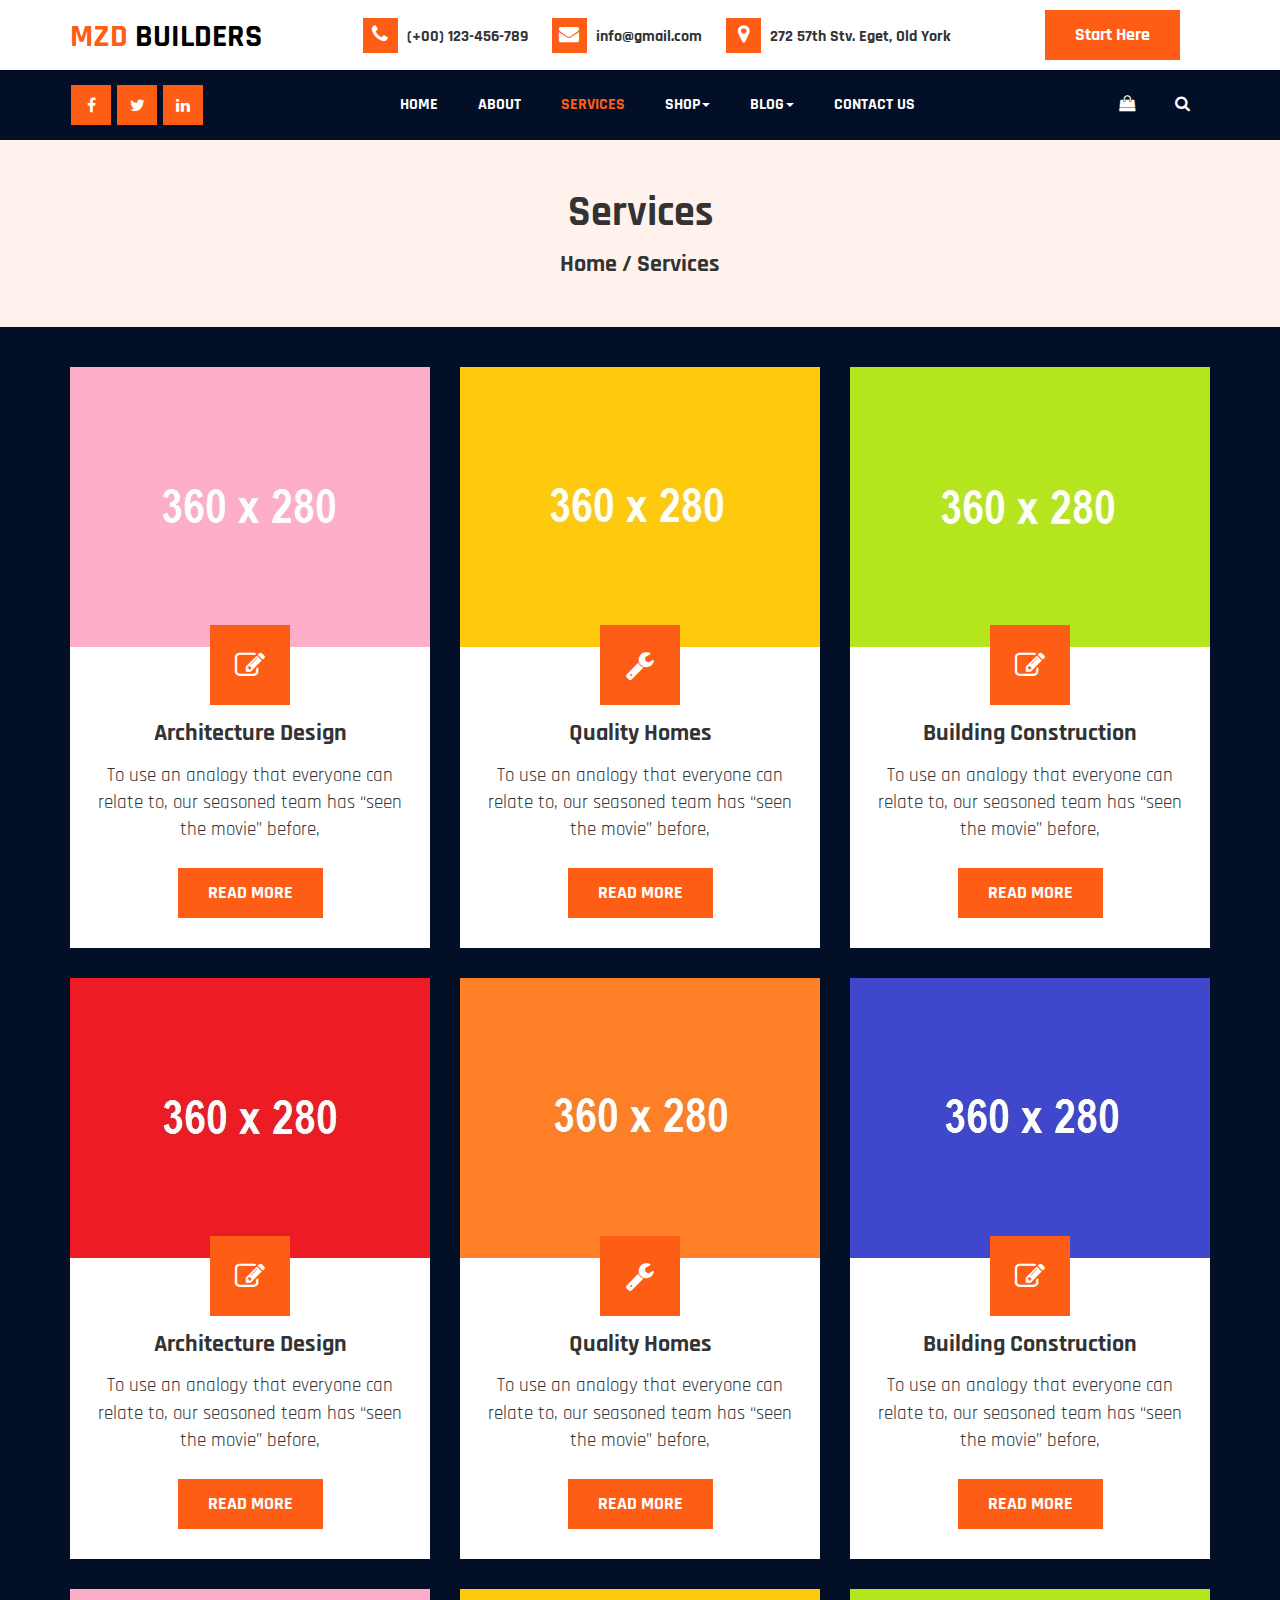
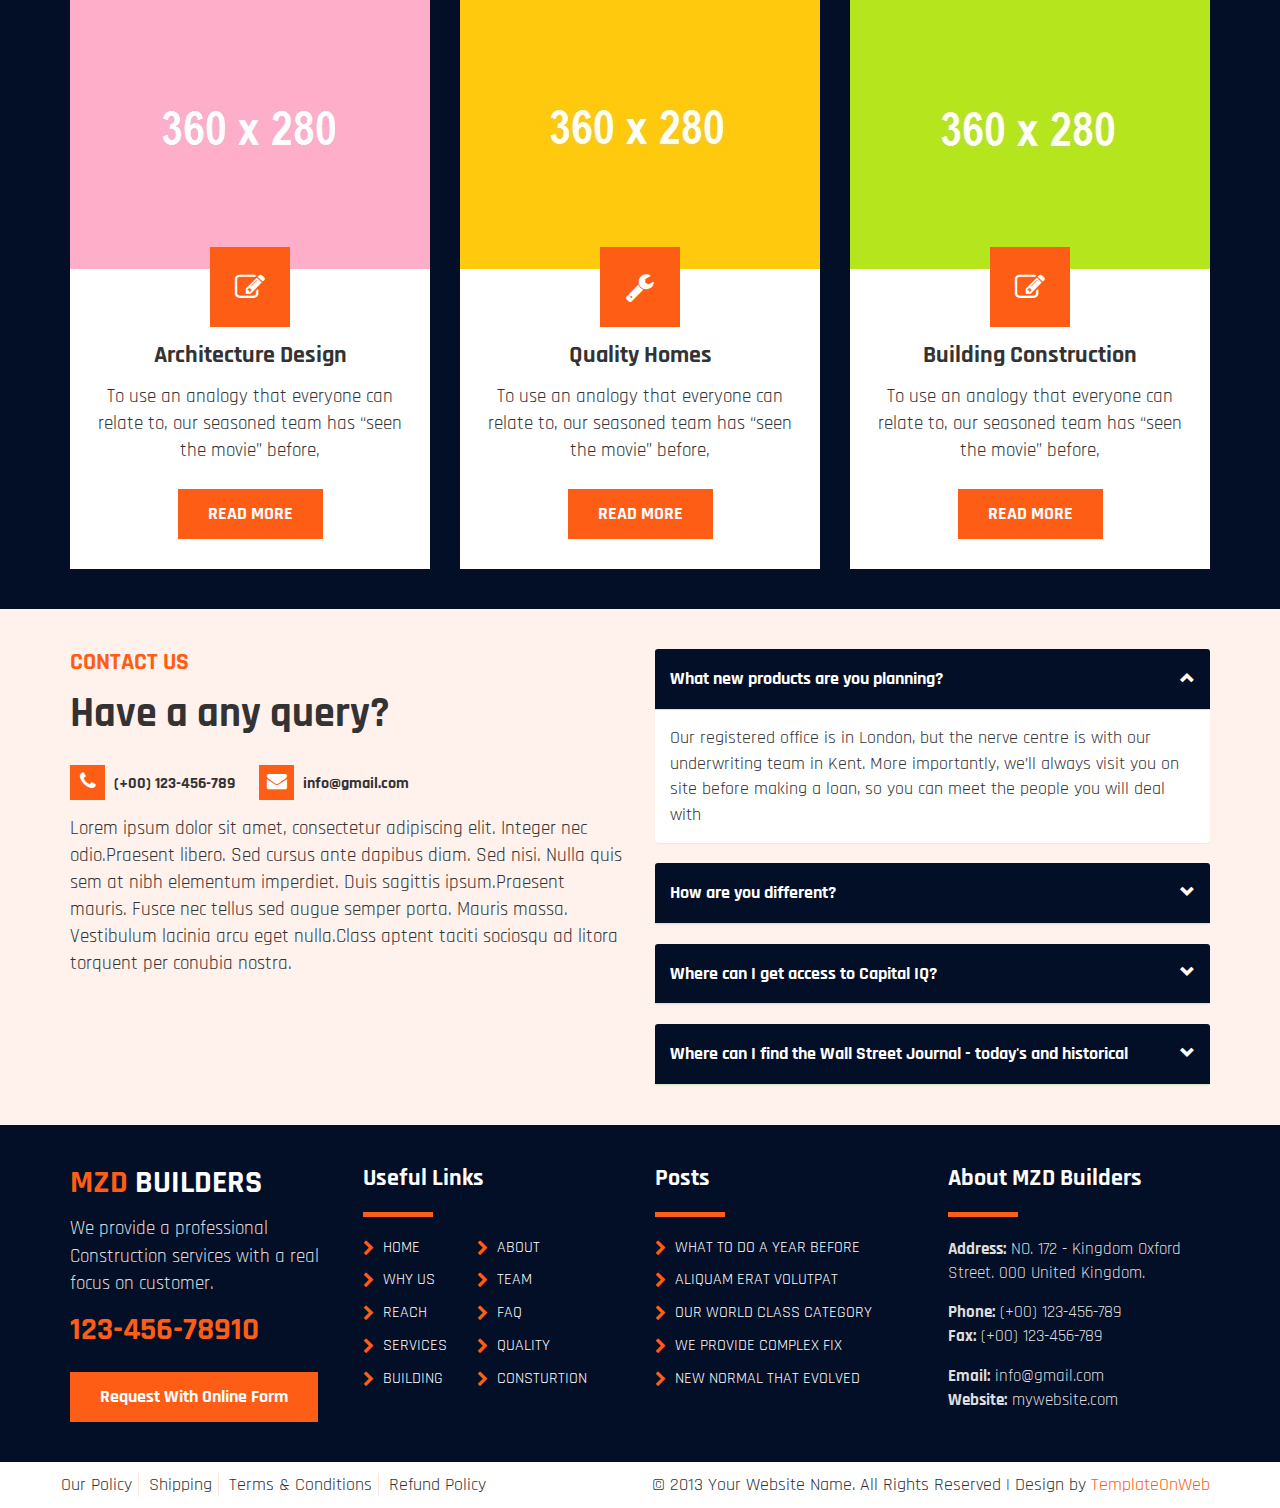
<file: services.html>
<!DOCTYPE html>
<html lang="en">
  <head>
    <meta charset="utf-8">
    <meta http-equiv="X-UA-Compatible" content="IE=edge">
    <meta name="viewport" content="width=device-width, initial-scale=1">
    <title>Mzd Builders</title>
	<link href="css/bootstrap.min.css" rel="stylesheet">
	<link href="css/global.css" rel="stylesheet">
	<link href="css/index.css" rel="stylesheet">
	<link rel="stylesheet" type="text/css" href="css/font-awesome.min.css" />
	<link href="https://fonts.googleapis.com/css2?family=Rajdhani:wght@500&display=swap" rel="stylesheet">
	<script src="js/jquery-2.1.1.min.js"></script>
    <script src="js/bootstrap.min.js"></script>

  </head>
<body>

<section id="top">
 <div class="container">
  <div class="row">
   <div class="top_1 clearfix">
    <div class="col-sm-3">
	 <div class="top_1i1 clearfix">
	  <h3 class="big mgt"><a href="index.html"><span class="col_1">Mzd</span> builders</a></h3>
	 </div>
	</div>
	<div class="col-sm-7">
	 <div class="top_1i2 clearfix">
       <h6 class="mgt"><span><i class="fa fa-phone"></i></span> <a href="#">(+00) 123-456-789</a></h6>
	   <h6 class="mgt"><span><i class="fa fa-envelope"></i></span> <a href="#">info@gmail.com</a></h6>
	   <h6 class="mgt"><span><i class="fa fa-map-marker"></i></span> 272 57th Stv. Eget, Old York</h6>
	 </div>
	</div>
	<div class="col-sm-2">
	 <div class="top_1i3 clearfix">
       <h5 class="mgt"><a class="button mgt" href="#">Start Here</a></h5>
	 </div>
	</div>
   </div>
  </div>
 </div>
</section>

<section id="header" class="clearfix cd-secondary-nav">
 <div class="container">
  <div class="row">
   <div class="header_1 clearfix">
    <div class="col-sm-2">
	 <div class="header_1i1 clearfix">
	   <ul class="social-network social-circle mgt">
                        <li><a href="#" class="icoFacebook" title="Facebook"><i class="fa fa-facebook"></i></a></li>
                        <li><a href="#" class="icoTwitter" title="Twitter"><i class="fa fa-twitter"></i></a></li>
                        <li><a href="#" class="icoLinkedin" title="Linkedin"><i class="fa fa-linkedin"></i></a></li>
         </ul>
	 </div>
	</div>
	<div class="col-sm-10">
	 <div class="header_1i2 clearfix">
	   <nav class="navbar nav_t">
		   <div class="navbar-header page-scroll">
				<button type="button" class="navbar-toggle" data-toggle="collapse" data-target="#bs-example-navbar-collapse-1">
					<span class="sr-only">Toggle navigation</span>
					<span class="icon-bar"></span>
					<span class="icon-bar"></span>
					<span class="icon-bar"></span>
				</button>
				<a class="navbar-brand big col" href="index.html"><span class="col_1">Mzd</span> builders</a>
			</div>
			<!-- Brand and toggle get grouped for better mobile display -->
			<!-- Collect the nav links, forms, and other content for toggling -->
			<div class="collapse navbar-collapse" id="bs-example-navbar-collapse-1">
			  	 <ul class="nav navbar-nav">
				<li><a class="m_tag" href="index.html">Home</a></li>
				<li><a class="m_tag" href="about.html">About</a></li>
				<li><a class="m_tag active_tab" href="services.html">Services</a></li>
				<li class="dropdown">
					  <a class="m_tag" href="#" data-toggle="dropdown" role="button" aria-expanded="false">Shop<span class="caret"></span></a>
					  <ul class="dropdown-menu drop_3" role="menu">
					    <li><a href="shop.html">Shop</a></li>
						<li><a href="detail.html">Shop Detail</a></li>
						<li><a href="cart.html">Shoping Cart</a></li>
						<li><a class="border_none" href="checkout.html">Checkout</a></li>
					  </ul>
                   </li>
				<li class="dropdown">
					  <a class="m_tag" href="#" data-toggle="dropdown" role="button" aria-expanded="false">Blog<span class="caret"></span></a>
					  <ul class="dropdown-menu drop_3" role="menu">
					    <li><a href="blog.html">Blog</a></li>
						<li><a class="border_none" href="blog_detail.html">Blog Detail</a></li>
					  </ul>
                   </li>
				<li><a class="m_tag" href="contact.html">Contact Us</a></li>
			</ul>
			     <ul class="nav navbar-nav navbar-right">
					<li class="dropdown">
					<a class="m_tag" href="#" data-toggle="dropdown" role="button" aria-expanded="false"><i class="fa fa-shopping-bag"></i></a>
					<ul class="dropdown-menu drop_1" role="menu">
						<li>
						 <div class="drop_1i clearfix">
						  <div class="col-sm-6">
						   <div class="drop_1il clearfix"><h5 class="mgt">2 ITEMS</h5></div>
						  </div>
						  <div class="col-sm-6">
						   <div class="drop_1il text-right clearfix"><h5 class="mgt"><a href="#">VIEW CART</a></h5></div>
						  </div>
						 </div>
						 <div class="drop_1i1 clearfix">
						  <div class="col-sm-6">
						   <div class="drop_1i1l clearfix"><h6 class="mgt bold"><a href="#">Nulla Quis</a> <br> <span class="normal col_2 font_14">1x - $89.00</span> </h6></div>
						  </div>
						  <div class="col-sm-4">
						   <div class="drop_1i1r text-right clearfix"><a href="#"><img src="img/1.jpg" class="iw" height="70" alt="abc"></a></div>
						  </div>
						  <div class="col-sm-2">
						   <div class="drop_1i1r drop_1i1rn text-right clearfix"><a href="#"><span><i class="fa fa-trash"></i></span></a></div>
						  </div>
						 </div>
						 <div class="drop_1i1 clearfix">
						  <div class="col-sm-6">
						   <div class="drop_1i1l clearfix"><h6 class="mgt bold"><a href="#">Sem Quis</a> <br> <span class="normal col_2 font_14">1x - $49.00</span> </h6></div>
						  </div>
						  <div class="col-sm-4">
						   <div class="drop_1i1r text-right clearfix"><a href="#"><img src="img/2.jpg" class="iw" height="70" alt="abc"></a></div>
						  </div>
						  <div class="col-sm-2">
						   <div class="drop_1i1r drop_1i1rn text-right clearfix"><a href="#"><span><i class="fa fa-trash"></i></span></a></div>
						  </div>
						 </div>
						 <div class="drop_1i2 clearfix">
						  <div class="col-sm-6">
						   <div class="drop_1il clearfix"><h5 class="mgt">TOTAL</h5></div>
						  </div>
						  <div class="col-sm-6">
						   <div class="drop_1il text-right clearfix"><h5 class="mgt col_1">$138.00</h5></div>
						  </div>
						 </div>
						 <div class="drop_1i3 text-center clearfix">
						  <div class="col-sm-12">
						   <h5><a class="button_1 block" href="#">CHECKOUT</a></h5>
						   <h5><a class="button block" href="#">VIEW CART</a></h5>
						  </div>
						 </div>
						</li>
					  </ul>
					</li>
					<li><a class="m_tag" href="#aboutModal" data-toggle="modal" data-target="#myModal"><i class="fa fa-search"></i></a></li>
					<div class="modal fade" id="myModal" tabindex="-1" role="dialog" aria-hidden="true" style="display: none;">
					<div class="modal-dialog">
					<div class="modal-content">
					<div class="modal-body">
					<div class="input-group clearfix">
					<input type="text" class="form-control" placeholder="Search...">
					<span class="input-group-btn">
					<button class="btn btn-primary" type="button">
					<i class="fa fa-search"></i></button>
					</span>
					</div>
					</div>
					</div>
					</div>
					</div>
				 </ul>
			</div>
		<!-- /.container-fluid -->
	</nav>
	 </div>
	</div>
   </div>
  </div>
 </div>
</section>

<section id="center" class="center_o clearfix"> 
  <div class="container">
   <div class="row">
    <div class="center_o1 text-center clearfix">
	 <div class="col-sm-12">
	  <h2 class="mgt"> Services</h2>
	  <h4><a href="#">Home</a> / Services </h4>
	 </div>
	</div>
   </div>
  </div>
</section>

<section id="serv_h" class="serv_ho clearfix">
 <div class="container">
  <div class="row">
   <div class="serv_h2 mgt text-center clearfix">
    <div class="col-sm-4">
	 <div class="serv_h2i clearfix">
	  <img src="img/6.jpg" class="iw" alt="abc">
	  <div class="serv_h2i1 clearfix">
	   <span><i class="fa fa-edit"></i></span>
	   <h4>Architecture Design</h4>
	   <p>To use an analogy that everyone can relate to, our seasoned team has “seen the movie” before,</p>
       <h5><a class="button" href="#">READ MORE</a></h5>
	  </div>
	 </div>
	</div>
	<div class="col-sm-4">
	 <div class="serv_h2i clearfix">
	  <img src="img/7.jpg" class="iw" alt="abc">
	  <div class="serv_h2i1 clearfix">
	   <span><i class="fa fa-wrench"></i></span>
	   <h4>Quality Homes</h4>
	   <p>To use an analogy that everyone can relate to, our seasoned team has “seen the movie” before,</p>
       <h5><a class="button" href="#">READ MORE</a></h5>
	  </div>
	 </div>
	</div>
	<div class="col-sm-4">
	 <div class="serv_h2i clearfix">
	  <img src="img/8.jpg" class="iw" alt="abc">
	  <div class="serv_h2i1 clearfix">
	   <span><i class="fa fa-edit"></i></span>
	   <h4>Building Construction</h4>
	   <p>To use an analogy that everyone can relate to, our seasoned team has “seen the movie” before,</p>
       <h5><a class="button" href="#">READ MORE</a></h5>
	  </div>
	 </div>
	</div>
   </div>
   <div class="serv_h2 text-center clearfix">
    <div class="col-sm-4">
	 <div class="serv_h2i clearfix">
	  <img src="img/33.jpg" class="iw" alt="abc">
	  <div class="serv_h2i1 clearfix">
	   <span><i class="fa fa-edit"></i></span>
	   <h4>Architecture Design</h4>
	   <p>To use an analogy that everyone can relate to, our seasoned team has “seen the movie” before,</p>
       <h5><a class="button" href="#">READ MORE</a></h5>
	  </div>
	 </div>
	</div>
	<div class="col-sm-4">
	 <div class="serv_h2i clearfix">
	  <img src="img/34.jpg" class="iw" alt="abc">
	  <div class="serv_h2i1 clearfix">
	   <span><i class="fa fa-wrench"></i></span>
	   <h4>Quality Homes</h4>
	   <p>To use an analogy that everyone can relate to, our seasoned team has “seen the movie” before,</p>
       <h5><a class="button" href="#">READ MORE</a></h5>
	  </div>
	 </div>
	</div>
	<div class="col-sm-4">
	 <div class="serv_h2i clearfix">
	  <img src="img/35.jpg" class="iw" alt="abc">
	  <div class="serv_h2i1 clearfix">
	   <span><i class="fa fa-edit"></i></span>
	   <h4>Building Construction</h4>
	   <p>To use an analogy that everyone can relate to, our seasoned team has “seen the movie” before,</p>
       <h5><a class="button" href="#">READ MORE</a></h5>
	  </div>
	 </div>
	</div>
   </div>
   <div class="serv_h2 text-center clearfix">
    <div class="col-sm-4">
	 <div class="serv_h2i clearfix">
	  <img src="img/6.jpg" class="iw" alt="abc">
	  <div class="serv_h2i1 clearfix">
	   <span><i class="fa fa-edit"></i></span>
	   <h4>Architecture Design</h4>
	   <p>To use an analogy that everyone can relate to, our seasoned team has “seen the movie” before,</p>
       <h5><a class="button" href="#">READ MORE</a></h5>
	  </div>
	 </div>
	</div>
	<div class="col-sm-4">
	 <div class="serv_h2i clearfix">
	  <img src="img/7.jpg" class="iw" alt="abc">
	  <div class="serv_h2i1 clearfix">
	   <span><i class="fa fa-wrench"></i></span>
	   <h4>Quality Homes</h4>
	   <p>To use an analogy that everyone can relate to, our seasoned team has “seen the movie” before,</p>
       <h5><a class="button" href="#">READ MORE</a></h5>
	  </div>
	 </div>
	</div>
	<div class="col-sm-4">
	 <div class="serv_h2i clearfix">
	  <img src="img/8.jpg" class="iw" alt="abc">
	  <div class="serv_h2i1 clearfix">
	   <span><i class="fa fa-edit"></i></span>
	   <h4>Building Construction</h4>
	   <p>To use an analogy that everyone can relate to, our seasoned team has “seen the movie” before,</p>
       <h5><a class="button" href="#">READ MORE</a></h5>
	  </div>
	 </div>
	</div>
   </div>
  </div>
 </div>
</section>

<section id="query">
 <div class="container">
  <div class="row">
    <div class="query_1 clearfix">
	  <div class="col-sm-6">
	 <div class="query_l clearfix">
	  <h4 class="mgt col_1">CONTACT US</h4>
	    <h2>Have a any query?</h2><br>
		<div class="top_1i2 clearfix">
       <h6 class="mgt"><span><i class="fa fa-phone"></i></span> <a href="#">(+00) 123-456-789</a></h6>
	   <h6 class="mgt"><span><i class="fa fa-envelope"></i></span> <a href="#">info@gmail.com</a></h6>
	   <p>Lorem ipsum dolor sit amet, consectetur adipiscing elit. Integer nec odio.Praesent libero. Sed cursus ante dapibus diam. Sed nisi. Nulla quis sem at nibh elementum imperdiet. Duis sagittis ipsum.Praesent mauris. Fusce nec tellus sed augue semper porta. Mauris massa. Vestibulum lacinia arcu eget nulla.Class aptent taciti sociosqu ad litora torquent per conubia nostra.</p>
	 </div>
	 </div>
	</div>
	  <div class="col-sm-6">
	 <div class="query_r clearfix">
	<div class="panel panel-success">
				<div class="panel-heading">
					<h5 class="panel-title">What new products are you planning?</h5>
					<span class="pull-right clickable"><i class="glyphicon glyphicon-chevron-up"></i></span>
				</div>
				<div class="panel-body">Our registered office is in London, but the nerve centre is with our underwriting team in Kent. More importantly, we’ll always visit you on site before making a loan, so you can meet the people you will deal with</div>
		</div>
	<div class="panel panel-success">
				<div class="panel-heading">
					<h5 class="panel-title">How are you different?</h5>
					<span class="pull-right clickable panel-collapsed"><i class="glyphicon glyphicon-chevron-down"></i></span>
				</div>
				<div class="panel-body" style="display: none;">Our registered office is in London, but the nerve centre is with our underwriting team in Kent. More importantly, we’ll always visit you on site before making a loan, so you can meet the people you will deal with</div>
			</div>
	<div class="panel panel-success">
				<div class="panel-heading">
					<h5 class="panel-title">Where can I get access to Capital IQ?</h5>
					<span class="pull-right clickable panel-collapsed"><i class="glyphicon glyphicon-chevron-down"></i></span>
				</div>
				<div class="panel-body" style="display: none;">Our registered office is in London, but the nerve centre is with our underwriting team in Kent. More importantly, we’ll always visit you on site before making a loan, so you can meet the people you will deal with</div>
			</div>
	<div class="panel panel-success">
				<div class="panel-heading">
					<h5 class="panel-title">Where can I find the Wall Street Journal - today's and historical</h5>
					<span class="pull-right clickable panel-collapsed"><i class="glyphicon glyphicon-chevron-down"></i></span>
				</div>
				<div class="panel-body" style="display: none;">Our registered office is in London, but the nerve centre is with our underwriting team in Kent. More importantly, we’ll always visit you on site before making a loan, so you can meet the people you will deal with</div>
			</div>
	 </div>
	</div>
	</div>
  </div>
 </div>
</section>

<section id="footer">
 <div class="container">
  <div class="row">
    <div class="footer_1 clearfix">
	 <div class="col-sm-3">
	  <div class="footer_1i clearfix">
	   <h3 class="big mgt"><a class="col" href="#"><span class="col_1">Mzd</span> builders</a></h3>
	   <p class="col_3">We provide a professional Construction services with a real focus on customer.</p>
	   <h3 class="col_1">123-456-78910</h3>
	   <h5><a class="button" href="#">Request With Online Form</a></h5>
	  </div>
	 </div>
	 <div class="col-sm-3">
	  <div class="footer_1i1 clearfix">
	    <h4 class="mgt col">Useful Links</h4>
		<hr class="hr_1 mgl">
        <ul>
		 <li><i class="fa fa-chevron-right"></i> <a href="#">Home</a></li>
		 <li><i class="fa fa-chevron-right"></i> <a href="#">WHY US</a></li>
		 <li><i class="fa fa-chevron-right"></i> <a href="#">REACH</a></li>
		 <li><i class="fa fa-chevron-right"></i> <a href="#">SERVICES</a></li>
		 <li><i class="fa fa-chevron-right"></i> <a href="#">BUILDING</a></li>
		</ul>
		<ul>
		 <li><i class="fa fa-chevron-right"></i> <a href="#">ABOUT</a></li>
		 <li><i class="fa fa-chevron-right"></i> <a href="#">TEAM</a></li>
		 <li><i class="fa fa-chevron-right"></i> <a href="#">FAQ</a></li>
		 <li><i class="fa fa-chevron-right"></i> <a href="#">QUALITY</a></li>
		 <li><i class="fa fa-chevron-right"></i> <a href="#">CONSTURTION</a></li>
		</ul>
	  </div>
	 </div>
	 <div class="col-sm-3">
	  <div class="footer_1i1 clearfix">
	    <h4 class="mgt col">Posts</h4>
		<hr class="hr_1 mgl">
        <ul>
		 <li><i class="fa fa-chevron-right"></i> <a href="#"> What to Do a Year Before</a></li>
		 <li><i class="fa fa-chevron-right"></i> <a href="#"> Aliquam erat volutpat</a></li>
		 <li><i class="fa fa-chevron-right"></i> <a href="#"> Our World Class Category</a></li>
		 <li><i class="fa fa-chevron-right"></i> <a href="#">We Provide Complex Fix</a></li>
		 <li><i class="fa fa-chevron-right"></i> <a href="#">New Normal That Evolved</a></li>
		</ul>
		
	  </div>
	 </div>
	 <div class="col-sm-3">
	  <div class="footer_1i2 clearfix">
	    <h4 class="mgt col">About MZD Builders</h4>
		<hr class="hr_1 mgl">
		<p class="mgt col_3"><span class="bold">Address:</span> NO. 172 - Kingdom Oxford Street. 000 United Kingdom.</p>
		<p class="col_3"><span class="bold">Phone:</span> (+00) 123-456-789 <br> <span class="bold">Fax:</span> (+00) 123-456-789</p>
		<p class="col_3"><span class="bold">Email:</span> info@gmail.com <br> <span class="bold">Website:</span> mywebsite.com</p>
	  </div>
	 </div>
	</div>
  </div>
 </div>
</section>

<section id="footer_b">
 <div class="container">
  <div class="row">
   <div class="footer_b clearfix">
	 <div class="col-sm-5 space_left">
	  <div class="footer_br clearfix">
	  <ul class="mgt">
	   <li><a href="#">Our Policy</a></li>
	   <li><a href="#">Shipping</a></li>
	   <li><a href="#">Terms & Conditions</a></li>
	   <li><a class="border_none" href="#">Refund Policy</a></li>
	  </ul>
	 </div>
	 </div>
	 <div class="col-sm-7 space_left">
	  <div class="footer_bl  text-right clearfix">
	   <p class="mgt">© 2013 Your Website Name. All Rights Reserved | Design by <a class="col_1" href="http://www.templateonweb.com">TemplateOnWeb</a></p>
	  </div>
	 </div>
   </div>
  </div>
 </div>
</section>

<script>
$(document).ready(function(){

/*****Fixed Menu******/
var secondaryNav = $('.cd-secondary-nav'),
   secondaryNavTopPosition = secondaryNav.offset().top;
	$(window).on('scroll', function(){
	    var navbar_height = document.querySelector('.navbar').offsetHeight;
		var top = 30;
		if($(window).scrollTop() > secondaryNavTopPosition ) {
			secondaryNav.addClass('is-fixed');	
			$("body").css("padding-top", navbar_height);
		} else {
			secondaryNav.removeClass('is-fixed');
			$("body").css("padding-top", 0);
		}
	});	
	
});
</script>

</body>
 
</html>
</file>
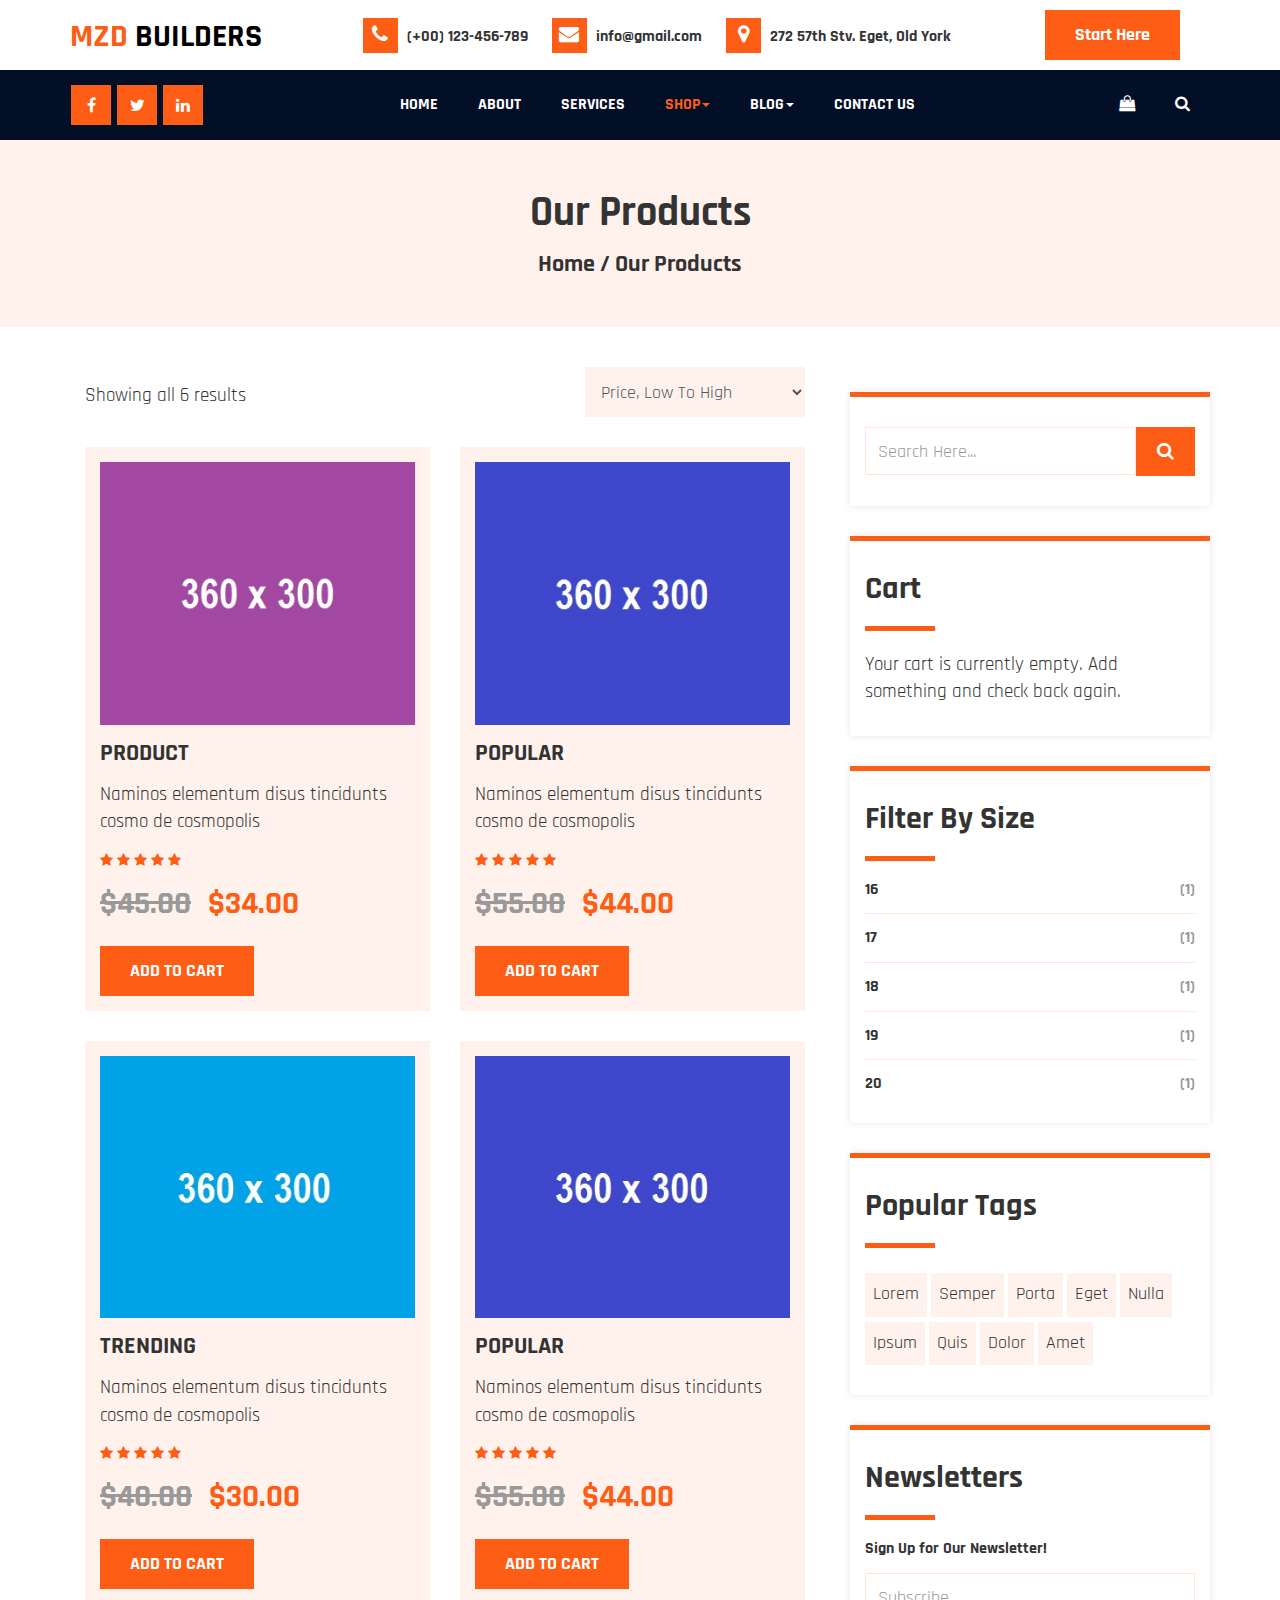
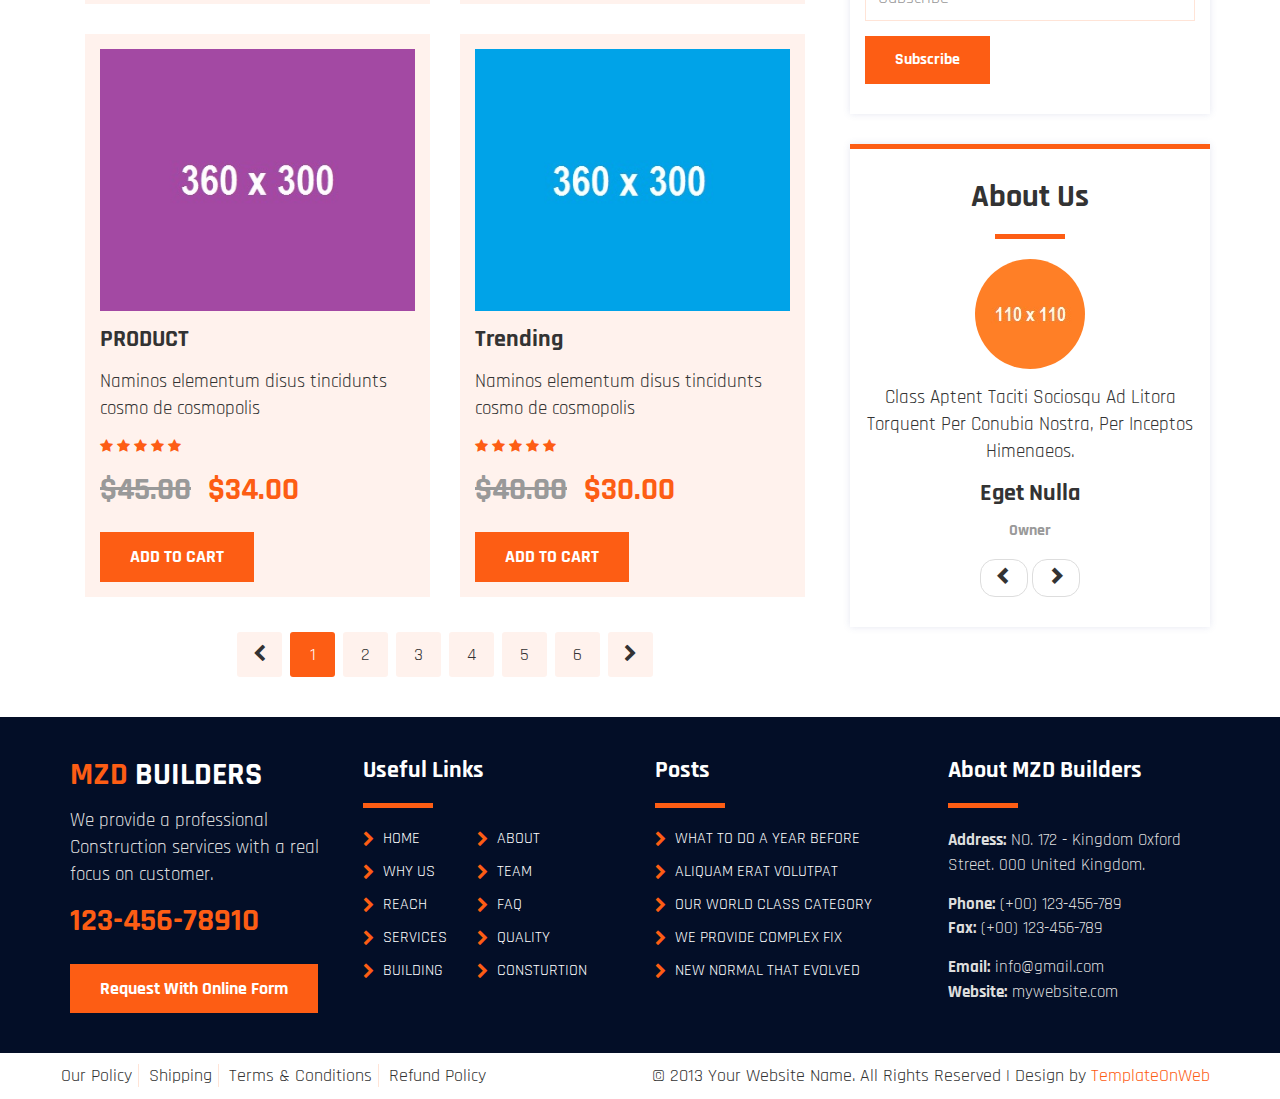
<file: shop.html>
<!DOCTYPE html>
<html lang="en">
  <head>
    <meta charset="utf-8">
    <meta http-equiv="X-UA-Compatible" content="IE=edge">
    <meta name="viewport" content="width=device-width, initial-scale=1">
    <title>Mzd Builders</title>
	<link href="css/bootstrap.min.css" rel="stylesheet">
	<link href="css/global.css" rel="stylesheet">
	<link href="css/index.css" rel="stylesheet">
	<link href="css/shop.css" rel="stylesheet">
	<link rel="stylesheet" type="text/css" href="css/font-awesome.min.css" />
	<link href="https://fonts.googleapis.com/css2?family=Rajdhani:wght@500&display=swap" rel="stylesheet">
	<script src="js/jquery-2.1.1.min.js"></script>
    <script src="js/bootstrap.min.js"></script>

  </head>
<body>

<section id="top">
 <div class="container">
  <div class="row">
   <div class="top_1 clearfix">
    <div class="col-sm-3">
	 <div class="top_1i1 clearfix">
	  <h3 class="big mgt"><a href="index.html"><span class="col_1">Mzd</span> builders</a></h3>
	 </div>
	</div>
	<div class="col-sm-7">
	 <div class="top_1i2 clearfix">
       <h6 class="mgt"><span><i class="fa fa-phone"></i></span> <a href="#">(+00) 123-456-789</a></h6>
	   <h6 class="mgt"><span><i class="fa fa-envelope"></i></span> <a href="#">info@gmail.com</a></h6>
	   <h6 class="mgt"><span><i class="fa fa-map-marker"></i></span> 272 57th Stv. Eget, Old York</h6>
	 </div>
	</div>
	<div class="col-sm-2">
	 <div class="top_1i3 clearfix">
       <h5 class="mgt"><a class="button mgt" href="#">Start Here</a></h5>
	 </div>
	</div>
   </div>
  </div>
 </div>
</section>

<section id="header" class="clearfix cd-secondary-nav">
 <div class="container">
  <div class="row">
   <div class="header_1 clearfix">
    <div class="col-sm-2">
	 <div class="header_1i1 clearfix">
	   <ul class="social-network social-circle mgt">
                        <li><a href="#" class="icoFacebook" title="Facebook"><i class="fa fa-facebook"></i></a></li>
                        <li><a href="#" class="icoTwitter" title="Twitter"><i class="fa fa-twitter"></i></a></li>
                        <li><a href="#" class="icoLinkedin" title="Linkedin"><i class="fa fa-linkedin"></i></a></li>
         </ul>
	 </div>
	</div>
	<div class="col-sm-10">
	 <div class="header_1i2 clearfix">
	   <nav class="navbar nav_t">
		   <div class="navbar-header page-scroll">
				<button type="button" class="navbar-toggle" data-toggle="collapse" data-target="#bs-example-navbar-collapse-1">
					<span class="sr-only">Toggle navigation</span>
					<span class="icon-bar"></span>
					<span class="icon-bar"></span>
					<span class="icon-bar"></span>
				</button>
				<a class="navbar-brand big col" href="index.html"><span class="col_1">Mzd</span> builders</a>
			</div>
			<!-- Brand and toggle get grouped for better mobile display -->
			<!-- Collect the nav links, forms, and other content for toggling -->
			<div class="collapse navbar-collapse" id="bs-example-navbar-collapse-1">
			  	 <ul class="nav navbar-nav">
				<li><a class="m_tag" href="index.html">Home</a></li>
				<li><a class="m_tag" href="about.html">About</a></li>
				<li><a class="m_tag" href="services.html">Services</a></li>
				<li class="dropdown">
					  <a class="m_tag active_tab" href="#" data-toggle="dropdown" role="button" aria-expanded="false">Shop<span class="caret"></span></a>
					  <ul class="dropdown-menu drop_3" role="menu">
					    <li><a href="shop.html">Shop</a></li>
						<li><a  href="detail.html">Shop Detail</a></li>
						<li><a href="cart.html">Shoping Cart</a></li>
						<li><a class="border_none" href="checkout.html">Checkout</a></li>
					  </ul>
                   </li>
				<li class="dropdown">
					  <a class="m_tag" href="#" data-toggle="dropdown" role="button" aria-expanded="false">Blog<span class="caret"></span></a>
					  <ul class="dropdown-menu drop_3" role="menu">
					    <li><a href="blog.html">Blog</a></li>
						<li><a class="border_none" href="blog_detail.html">Blog Detail</a></li>
					  </ul>
                   </li>
				<li><a class="m_tag" href="contact.html">Contact Us</a></li>
			</ul>
			     <ul class="nav navbar-nav navbar-right">
					<li class="dropdown">
					<a class="m_tag" href="#" data-toggle="dropdown" role="button" aria-expanded="false"><i class="fa fa-shopping-bag"></i></a>
					<ul class="dropdown-menu drop_1" role="menu">
						<li>
						 <div class="drop_1i clearfix">
						  <div class="col-sm-6">
						   <div class="drop_1il clearfix"><h5 class="mgt">2 ITEMS</h5></div>
						  </div>
						  <div class="col-sm-6">
						   <div class="drop_1il text-right clearfix"><h5 class="mgt"><a href="#">VIEW CART</a></h5></div>
						  </div>
						 </div>
						 <div class="drop_1i1 clearfix">
						  <div class="col-sm-6">
						   <div class="drop_1i1l clearfix"><h6 class="mgt bold"><a href="#">Nulla Quis</a> <br> <span class="normal col_2 font_14">1x - $89.00</span> </h6></div>
						  </div>
						  <div class="col-sm-4">
						   <div class="drop_1i1r text-right clearfix"><a href="#"><img src="img/1.jpg" class="iw" height="70" alt="abc"></a></div>
						  </div>
						  <div class="col-sm-2">
						   <div class="drop_1i1r drop_1i1rn text-right clearfix"><a href="#"><span><i class="fa fa-trash"></i></span></a></div>
						  </div>
						 </div>
						 <div class="drop_1i1 clearfix">
						  <div class="col-sm-6">
						   <div class="drop_1i1l clearfix"><h6 class="mgt bold"><a href="#">Sem Quis</a> <br> <span class="normal col_2 font_14">1x - $49.00</span> </h6></div>
						  </div>
						  <div class="col-sm-4">
						   <div class="drop_1i1r text-right clearfix"><a href="#"><img src="img/2.jpg" class="iw" height="70" alt="abc"></a></div>
						  </div>
						  <div class="col-sm-2">
						   <div class="drop_1i1r drop_1i1rn text-right clearfix"><a href="#"><span><i class="fa fa-trash"></i></span></a></div>
						  </div>
						 </div>
						 <div class="drop_1i2 clearfix">
						  <div class="col-sm-6">
						   <div class="drop_1il clearfix"><h5 class="mgt">TOTAL</h5></div>
						  </div>
						  <div class="col-sm-6">
						   <div class="drop_1il text-right clearfix"><h5 class="mgt col_1">$138.00</h5></div>
						  </div>
						 </div>
						 <div class="drop_1i3 text-center clearfix">
						  <div class="col-sm-12">
						   <h5><a class="button_1 block" href="#">CHECKOUT</a></h5>
						   <h5><a class="button block" href="#">VIEW CART</a></h5>
						  </div>
						 </div>
						</li>
					  </ul>
					</li>
					<li><a class="m_tag" href="#aboutModal" data-toggle="modal" data-target="#myModal"><i class="fa fa-search"></i></a></li>
					<div class="modal fade" id="myModal" tabindex="-1" role="dialog" aria-hidden="true" style="display: none;">
					<div class="modal-dialog">
					<div class="modal-content">
					<div class="modal-body">
					<div class="input-group clearfix">
					<input type="text" class="form-control" placeholder="Search...">
					<span class="input-group-btn">
					<button class="btn btn-primary" type="button">
					<i class="fa fa-search"></i></button>
					</span>
					</div>
					</div>
					</div>
					</div>
					</div>
				 </ul>
			</div>
		<!-- /.container-fluid -->
	</nav>
	 </div>
	</div>
   </div>
  </div>
 </div>
</section>

<section id="center" class="center_o clearfix"> 
  <div class="container">
   <div class="row">
    <div class="center_o1 text-center clearfix">
	 <div class="col-sm-12">
	  <h2 class="mgt">Our Products</h2>
	  <h4><a href="#">Home</a> / Our Products </h4>
	 </div>
	</div>
   </div>
  </div>
</section>

<section id="shop" class="clearfix"> 
  <div class="container">
   <div class="row">
    <div class="shop_1 clearfix">
	  <div class="col-sm-8">
	   <div class="shop_1l clearfix">
		<div class="shop_1l1 clearfix">
		<div class="col-sm-8">
		<div class="shop_1l1l clearfix">
		<p>Showing all 6 results</p>
		</div>
		</div>
		<div class="col-sm-4">
		<div class="shop_1l1r clearfix">
		<select class="form-control" id="subject" name="subject">
		<option>Price, Low To High</option>
		<option>Price, High To Low</option>
		<option>Alphabetically, A-Z</option>
		<option>Alphabetically, Z-A</option>
		<option>Date, New To Old</option>
		</select>
		</div>
		</div>
		</div>
		<div class="prod_h1 clearfix">
		<div class="col-sm-6">
		<div class="prod_h1i clearfix">
		<a href="detail.html"><img src="img/17.jpg" class="iw" alt="abc"></a>
		<h4><a href="detail.html">PRODUCT</a></h4>
		<p>Naminos elementum disus tincidunts cosmo de cosmopolis</p>
		<span class="span_1 col_1">
		<i class="fa fa-star"></i>
		<i class="fa fa-star"></i>
		<i class="fa fa-star"></i>
		<i class="fa fa-star"></i>
		<i class="fa fa-star"></i>
		</span>
		<h3>
		<span class="span_2">$45.00</span>
		<span class="span_3 col_1"> $34.00</span> 
		</h3>
		<h5><a class="button" href="detail.html">ADD TO CART</a></h5>
		</div>
		</div>
		<div class="col-sm-6">
		<div class="prod_h1i clearfix">
		<a href="detail.html"><img src="img/18.jpg" class="iw" alt="abc"></a>
		<h4><a href="detail.html">POPULAR</a></h4>
		<p>Naminos elementum disus tincidunts cosmo de cosmopolis</p>
		<span class="span_1 col_1">
		<i class="fa fa-star"></i>
		<i class="fa fa-star"></i>
		<i class="fa fa-star"></i>
		<i class="fa fa-star"></i>
		<i class="fa fa-star"></i>
		</span>
		<h3>
		<span class="span_2">$55.00</span>
		<span class="span_3 col_1"> $44.00</span> 
		</h3>
		<h5><a class="button" href="detail.html">ADD TO CART</a></h5>
		</div>
		</div>
		</div>
		<div class="prod_h1 clearfix">
		<div class="col-sm-6">
		<div class="prod_h1i clearfix">
		<a href="detail.html"><img src="img/19.jpg" class="iw" alt="abc"></a>
		<h4><a href="detail.html">TRENDING</a></h4>
		<p>Naminos elementum disus tincidunts cosmo de cosmopolis</p>
		<span class="span_1 col_1">
		<i class="fa fa-star"></i>
		<i class="fa fa-star"></i>
		<i class="fa fa-star"></i>
		<i class="fa fa-star"></i>
		<i class="fa fa-star"></i>
		</span>
		<h3>
		<span class="span_2">$40.00</span>
		<span class="span_3 col_1"> $30.00</span> 
		</h3>
		<h5><a class="button" href="detail.html">ADD TO CART</a></h5>
		</div>
		</div>
		<div class="col-sm-6">
		<div class="prod_h1i clearfix">
	<a href="detail.html"><img src="img/18.jpg" class="iw" alt="abc"></a>
		<h4><a href="detail.html">POPULAR</a></h4>
		<p>Naminos elementum disus tincidunts cosmo de cosmopolis</p>
		<span class="span_1 col_1">
		<i class="fa fa-star"></i>
		<i class="fa fa-star"></i>
		<i class="fa fa-star"></i>
		<i class="fa fa-star"></i>
		<i class="fa fa-star"></i>
		</span>
		<h3>
		<span class="span_2">$55.00</span>
		<span class="span_3 col_1"> $44.00</span> 
		</h3>
		<h5><a class="button" href="detail.html">ADD TO CART</a></h5>
		</div>
		</div>
		</div>
		<div class="prod_h1 clearfix">
		<div class="col-sm-6">
		<div class="prod_h1i clearfix">
		<a href="detail.html"><img src="img/17.jpg" class="iw" alt="abc"></a>
		<h4><a href="detail.html">PRODUCT</a></h4>
		<p>Naminos elementum disus tincidunts cosmo de cosmopolis</p>
		<span class="span_1 col_1">
		<i class="fa fa-star"></i>
		<i class="fa fa-star"></i>
		<i class="fa fa-star"></i>
		<i class="fa fa-star"></i>
		<i class="fa fa-star"></i>
		</span>
		<h3>
		<span class="span_2">$45.00</span>
		<span class="span_3 col_1"> $34.00</span> 
		</h3>
		<h5><a class="button" href="detail.html">ADD TO CART</a></h5>
		</div>
		</div>
		<div class="col-sm-6">
		<div class="prod_h1i clearfix">
			<a href="detail.html"><img src="img/19.jpg" class="iw" alt="abc"></a>
		<h4><a href="detail.html">Trending</a></h4>
		<p>Naminos elementum disus tincidunts cosmo de cosmopolis</p>
		<span class="span_1 col_1">
		<i class="fa fa-star"></i>
		<i class="fa fa-star"></i>
		<i class="fa fa-star"></i>
		<i class="fa fa-star"></i>
		<i class="fa fa-star"></i>
		</span>
		<h3>
		<span class="span_2">$40.00</span>
		<span class="span_3 col_1"> $30.00</span> 
		</h3>
		<h5><a class="button" href="detail.html">ADD TO CART</a></h5>
		</div>
		</div>
		</div>
		<div class="pages clearfix text-center">
		 <ul>
			<li><a href="detail.html"><i class="fa fa-chevron-left"></i></a></li>
			<li class="act"><a href="detail.html">1</a></li>
			<li><a href="detail.html">2</a></li>
			<li><a href="detail.html">3</a></li>
			<li><a href="detail.html">4</a></li>
			<li><a href="detail.html">5</a></li>
			<li><a href="detail.html">6</a></li>
			<li><a href="detail.html"><i class="fa fa-chevron-right"></i></a></li>
		   </ul>
	  </div>
	   </div>
	  </div>
	  <div class="col-sm-4">
	   <div class="shop_1r clearfix">
	    <div class="shop_1r1 mgt clearfix">
		  <div class="input-group">
					<input type="text" class="form-control form_2" placeholder="Search Here...">
					<span class="input-group-btn">
						<button class="btn btn-primary" type="button">
							<i class="fa fa-search"></i></button>
					</span>
      </div>
		</div>
		<div class="shop_1r1 clearfix">
		  <h3 class="mgt">Cart</h3>
		   <hr class="hr_1 mgl">
		  <p>Your cart is currently empty. Add something and check back again.</p>
		</div>
		<div class="shop_1r1 clearfix">
	   <h3 class="mgt">Filter By Size</h3>
	   <hr class="hr_1 mgl">
	   <h6>16<span class="pull-right col_2">(1)</span></h6>
	   <h6>17<span class="pull-right col_2">(1)</span></h6>
	   <h6>18<span class="pull-right col_2">(1)</span></h6>
	   <h6>19<span class="pull-right col_2">(1)</span></h6>
	   <h6 class="pdb border_none">20<span class="pull-right col_2">(1)</span></h6>
	  </div>
	    <div class="shop_1r1 clearfix">
	     <h3 class="mgt">Popular Tags</h3>
	     <hr class="hr_1 mgl">
		 <ul class="mgt">
		 <li><a href="detail.html">Lorem</a></li>
		 <li><a href="detail.html">Semper</a></li>
		 <li><a href="detail.html">Porta</a></li>
		 <li><a href="detail.html">Eget</a></li>
		 <li><a href="detail.html">Nulla</a></li>
		 <li><a href="detail.html">Ipsum</a></li>
		 <li><a href="detail.html">Quis</a></li>
		 <li><a href="detail.html">Dolor</a></li>
		 <li><a href="detail.html">Amet</a></li>
		 </ul>
	    </div>
		<div class="shop_1r2 clearfix">
	    <h3 class="mgt">Newsletters</h3>
	     <hr class="hr_1 mgl">  
         <h6>Sign Up for Our Newsletter!</h6>
	    <input class="form-control" placeholder="Subscribe" type="text">
		<h6><a class="button mgt" href="detail.html">Subscribe</a></h6>
	  </div>
	    <div class="shop_1r2 text-center clearfix">
	    <h3 class="mgt">About Us</h3>
	     <hr class="hr_1">  
         <div class="carousel slide" id="myCarousel1">
        <div class="carousel-inner">
            <div class="item active  mga">
                <img class="img-circle" src="img/28.jpg" alt="abc">
				<p>Class Aptent Taciti Sociosqu Ad Litora Torquent Per Conubia Nostra, Per Inceptos Himenaeos.</p>
				<h4 class="bold">Eget Nulla</h4>
				<h6 class="col_2">Owner</h6>
              </div><!-- /Slide1 --> 
            <div class="item  mga">
                <img class="img-circle" src="img/29.jpg" alt="abc">
				<p>Class Aptent Taciti Sociosqu Ad Litora Torquent Per Conubia Nostra, Per Inceptos Himenaeos.</p>
				<h4 class="bold">Lacinia Arcu </h4>
				<h6 class="col_2">Manager</h6>
              </div><!-- /Slide2 --> 
            <!-- /Slide3 --> 
        </div>
	   <nav>
			<ul class="control-box pager mgb">
				<li><a data-slide="prev" href="#myCarousel1" class=""><i class="glyphicon glyphicon-chevron-left"></i></a></li>
				<li><a data-slide="next" href="#myCarousel1" class=""><i class="glyphicon glyphicon-chevron-right"></i></a></li>
				</ul>
	  </nav>
	</div>
	  </div>
	   </div>
	  </div>
	</div>
   </div>
  </div>
</section>

<section id="footer">
 <div class="container">
  <div class="row">
    <div class="footer_1 clearfix">
	 <div class="col-sm-3">
	  <div class="footer_1i clearfix">
	   <h3 class="big mgt"><a class="col" href="#"><span class="col_1">Mzd</span> builders</a></h3>
	   <p class="col_3">We provide a professional Construction services with a real focus on customer.</p>
	   <h3 class="col_1">123-456-78910</h3>
	   <h5><a class="button" href="#">Request With Online Form</a></h5>
	  </div>
	 </div>
	 <div class="col-sm-3">
	  <div class="footer_1i1 clearfix">
	    <h4 class="mgt col">Useful Links</h4>
		<hr class="hr_1 mgl">
        <ul>
		 <li><i class="fa fa-chevron-right"></i> <a href="#">Home</a></li>
		 <li><i class="fa fa-chevron-right"></i> <a href="#">WHY US</a></li>
		 <li><i class="fa fa-chevron-right"></i> <a href="#">REACH</a></li>
		 <li><i class="fa fa-chevron-right"></i> <a href="#">SERVICES</a></li>
		 <li><i class="fa fa-chevron-right"></i> <a href="#">BUILDING</a></li>
		</ul>
		<ul>
		 <li><i class="fa fa-chevron-right"></i> <a href="#">ABOUT</a></li>
		 <li><i class="fa fa-chevron-right"></i> <a href="#">TEAM</a></li>
		 <li><i class="fa fa-chevron-right"></i> <a href="#">FAQ</a></li>
		 <li><i class="fa fa-chevron-right"></i> <a href="#">QUALITY</a></li>
		 <li><i class="fa fa-chevron-right"></i> <a href="#">CONSTURTION</a></li>
		</ul>
	  </div>
	 </div>
	 <div class="col-sm-3">
	  <div class="footer_1i1 clearfix">
	    <h4 class="mgt col">Posts</h4>
		<hr class="hr_1 mgl">
        <ul>
		 <li><i class="fa fa-chevron-right"></i> <a href="#"> What to Do a Year Before</a></li>
		 <li><i class="fa fa-chevron-right"></i> <a href="#"> Aliquam erat volutpat</a></li>
		 <li><i class="fa fa-chevron-right"></i> <a href="#"> Our World Class Category</a></li>
		 <li><i class="fa fa-chevron-right"></i> <a href="#">We Provide Complex Fix</a></li>
		 <li><i class="fa fa-chevron-right"></i> <a href="#">New Normal That Evolved</a></li>
		</ul>
		
	  </div>
	 </div>
	 <div class="col-sm-3">
	  <div class="footer_1i2 clearfix">
	    <h4 class="mgt col">About MZD Builders</h4>
		<hr class="hr_1 mgl">
		<p class="mgt col_3"><span class="bold">Address:</span> NO. 172 - Kingdom Oxford Street. 000 United Kingdom.</p>
		<p class="col_3"><span class="bold">Phone:</span> (+00) 123-456-789 <br> <span class="bold">Fax:</span> (+00) 123-456-789</p>
		<p class="col_3"><span class="bold">Email:</span> info@gmail.com <br> <span class="bold">Website:</span> mywebsite.com</p>
	  </div>
	 </div>
	</div>
  </div>
 </div>
</section>

<section id="footer_b">
 <div class="container">
  <div class="row">
   <div class="footer_b clearfix">
	 <div class="col-sm-5 space_left">
	  <div class="footer_br clearfix">
	  <ul class="mgt">
	   <li><a href="#">Our Policy</a></li>
	   <li><a href="#">Shipping</a></li>
	   <li><a href="#">Terms & Conditions</a></li>
	   <li><a class="border_none" href="#">Refund Policy</a></li>
	  </ul>
	 </div>
	 </div>
	 <div class="col-sm-7 space_left">
	  <div class="footer_bl  text-right clearfix">
	   <p class="mgt">© 2013 Your Website Name. All Rights Reserved | Design by <a class="col_1" href="http://www.templateonweb.com">TemplateOnWeb</a></p>
	  </div>
	 </div>
   </div>
  </div>
 </div>
</section>

<script>
$(document).ready(function(){

/*****Fixed Menu******/
var secondaryNav = $('.cd-secondary-nav'),
   secondaryNavTopPosition = secondaryNav.offset().top;
	$(window).on('scroll', function(){
	    var navbar_height = document.querySelector('.navbar').offsetHeight;
		var top = 30;
		if($(window).scrollTop() > secondaryNavTopPosition ) {
			secondaryNav.addClass('is-fixed');	
			$("body").css("padding-top", navbar_height);
		} else {
			secondaryNav.removeClass('is-fixed');
			$("body").css("padding-top", 0);
		}
	});	
	
});
</script>

</body>
 
</html>
</file>
<file: css/global.css>
/*
Template Name: Mzd Builders
File: Layout CSS
Author: TemplatesOnWeb
Author URI: https://www.templateonweb.com/
Licence: <a href="https://www.templateonweb.com/license">Website Template Licence</a>
*/
body{
font-family: 'Rajdhani', sans-serif;
   }
h1,h2,h3,h4,h5,h6{
padding:0;
margin:0;
color:#333;
font-weight:bold;
}
a{
 color:#333;
 }
a:hover{
text-decoration:none;
color:#fd5d14;
}
a:focus{
text-decoration:none;
color:#fd5d14;
}
ul{
padding:0;
margin:0;
list-style:none;
margin-top:15px;
}
li{
font-size:18px;
  }
.small_tag{
font-size:14px!important; 
font-weight:normal;
 }
p{
padding:0;
margin:0;
font-size:19px;
margin-top:15px;
color:#333;
}
h1{
font-size:50px;
margin-top:15px;
}
h2{
font-size:42px;
margin-top:15px;
}
h3{
font-size:32px;
margin-top:15px;
}
h4{
font-size:24px;
margin-top:15px;
}
h5{
font-size:18px;
margin-top:15px;
}
h6{
font-size:16px;
margin-top:15px;
}
.space_left{
padding-left:0; 
} 
.space_right{
padding-right:0;
} 
.space_all{
padding:0; 
} 
.iw{
width:100%;
   }
.button{
background:#fd5d14;
display:inline-block;
color:#fff;
padding:15px 30px 15px 30px!important;
margin-top:10px;
  }
.button:hover{
background:#030e27!important;
color:#fff;
  }
.button i{
margin-left:5px;
margin-right:5px;
  }
  
.button_1{
background:#030e27;
display:inline-block;
color:#fff;
padding:15px 30px 15px 30px!important;
margin-top:10px;
  }
.button_1:hover{
background:#fd5d14!important;
color:#fff;
  }
.button_1 i{
margin-left:5px;
margin-right:5px;
  }


.border_none{
border:none!important;
  }
.mgt{
  margin-top:0!important;
  }
.bold{
 font-weight:bold!important;
  }
.normal{
 font-weight:100!important;
  }
.navbar {
 min-height:auto; 
 margin-bottom:0;
 border:none;
 border-radius:0;
}
.col{
color:#fff!important;  
  }
.col_1{
color:#fd5d14!important;
 }
.col_2{
color:#999!important;
 }
.col_3{
color:#ddd!important;
 }
.pdb{
padding-bottom:0!important; 
 }
.pdt{
padding-top:0!important; 
 }
.mgb{
margin-bottom:0!important; 
 }
.block{
display:block; 
 }
.inline{
display:inline-block; 
 }
.bgn{
background:none!important; 
 }
.big{
text-transform:uppercase; 
 }
.mgb {
margin-bottom: 0!important;
}
.mgl{
margin-left:0!important;
}
.mg15{
margin-left:15px;
margin-right:15px;
}
.hr_1 {
border-color: #fd5d14;
border-width: 5px;
width: 70px;
}
.font_14{
font-size:14px; 
 }
/*********************header****************/
#top{
padding-top:10px;
padding-bottom:10px; 
 }
.top_1i1{
padding-top:9px;
 }
.top_1i2{
padding-top:8px;
 }
.top_1i1 h3 a{
color:#000; 
 }
.top_1i2 h6 span{
display:inline-block;
background:#fd5d14;
color:#fff;
width:35px;
height:35px;
text-align:center;
line-height:35px;
margin-right:5px;
font-size:20px; 
 }
.top_1i2 h6{
display:inline-block;
margin-right:20px; 
 }

.cd-secondary-nav .is-visible {
  visibility: visible;
  transform: scale(1);
  transition: transform 0.3s, visibility 0s 0s;
}
.cd-secondary-nav.is-fixed {
z-index: 9999;
position: fixed;
left: auto;
top: 0; 
width:100%;
background:#030e27!important;
top: -40px;
transform: translateY(40px);
transition: transform .3s;
  }
.header_1i1 ul li a{
background:#fd5d14;
border-radius:0; 
 }
.header_1i1 ul {
margin-top:5px!important; 
 }
#header{
background:#030e27;
padding-top:10px;
padding-bottom:10px; 
 }
#header .navbar-brand{
font-size:32px;
display:none; 
 }
 
#header .modal-dialog{
margin-top:250px;
background: #333333e8;
padding:100px;
width:60%; 
 }
#header .modal-body{
padding:0; 
 }
#header .form-control {
height: 55px;
font-size: 16px;
border: none;
background: #fff;
box-shadow: none;
border-radius: 0;
color: #333;
}
#header .input-group .btn {
background: #fd5d14; 
margin-left: 0!important;
padding: 16.5px 20px;
font-size: 16px;
border-radius: 0;
border: none;
}
#header .input-group .btn:hover {
background: #030e27;
}

#header .m_tag{
padding-left:20px;
padding-right:20px;
font-size:16px;
color:#fff;
text-transform:uppercase;
font-weight:bold;
 }
#header .m_tag:hover{
background:none; 
color:#fd5d14; 
 }
#header .m_tag:focus{
background:none; 
color:#fd5d14;
 }
#header .active_tab{
background:none; 
color:#fd5d14;
font-weight:bold;
 }
#header  .drop_3 a{
font-size:16px;
padding-top:10px;
padding-bottom:10px;
color:#000;
text-transform:uppercase;
border-bottom:1px solid #fd5d142b;
 }
#header  .drop_3 a:hover{
background:none;
color:#fd5d14;
 }
#header  .drop_3{
padding:5px;
min-width:250px;
margin-top:10px;
border-radius:0;
background:#fff!important;
border-top:3px solid #fd5d14;
 }
 
.drop_1{
min-width:320px; 
left:auto;
right:0;
padding:20px 15px;
margin-top:10px!important;
border-radius:0;
 }
.drop_1i{
border-bottom:1px solid #fd5d142b;
padding-bottom:10px;
 }
.drop_1i1l span i{
display:inline-block;
width:30px;
height:30px;
line-height:27px;
border:1px solid #fd5d142b;
text-align:center;
font-size:14px;
margin-top:10px;
cursor:pointer; 
 }
.drop_1i1l span i:hover{
background:#030e27;
color:#fff;
border-color:#030e27;
 }
.drop_1i1{
padding-top:10px;
padding-bottom:10px;
border-bottom:1px solid #fd5d142b;
 }
.drop_1i2{
padding-top:10px;
padding-bottom:10px; 
 }
.drop_1i3 .button{
 display:block;
 }

.nav .open>a, .nav .open>a:hover, .nav .open>a:focus {
background:none;
}
.header_1i2 {
margin-left:100px; 
 }
.ms_3{
margin-left:15px; 
 }
/*********************header_end****************/


/*********************common****************/
.pages{
margin-top:20px; 
 }
.pages ul li{
 display:inline-block;
 margin: 0 2px;
 width:45px;
 height:45px;
 line-height:45px;
 background: #fd5d1414; 
 text-align:center;
 border-radius:3px;
 }
.pages ul li a{
display:block;
color: #333;
 }
.pages ul li:hover{
 background: #fd5d14;
 }
.pages ul li:hover a{
 color: #fff;
 }
.act{
  background:#fd5d14!important;
 }
.act a{
 color: #fff!important;
 }
 
/* footer social icons */
ul.social-network {
	list-style: none;
	display: block;
	margin-left:0 !important;
	padding: 0;
}
ul.social-network li {
	display: inline-block;
	margin: 0 1px;
}

/* footer social icons */
.social-network a.icoRss:hover {
	background-color: #F56505;
}
.social-network a.icoFacebook:hover {
	background-color:#3B5998;
}
.social-network a.icoTwitter:hover {
	background-color:#33ccff;
}
.social-network a.icoGoogle:hover {
	background-color:#BD3518;
}
.social-network a.icoVimeo:hover {
	background-color:#0590B8;
}
.social-network a.icoLinkedin:hover {
	background-color:#007bb7;
}
.social-network a.icoRss:hover i, .social-network a.icoFacebook:hover i, .social-network a.icoTwitter:hover i,
.social-network a.icoGoogle:hover i, .social-network a.icoVimeo:hover i, .social-network a.icoLinkedin:hover i {
	color:#fff;
}
a.socialIcon:hover, .socialHoverClass {
	color:#44BCDD;
}

.social-circle li a {
	display:inline-block;
	position:relative;
	margin:0 auto 0 auto;
	-moz-border-radius:50%;
	-webkit-border-radius:50%;
	border-radius:50%;
	text-align:center;
	width: 40px;
	height: 40px;
	font-size:16px;
}
.social-circle li i {
	margin:0;
	line-height:40px;
	text-align: center;
}

.social-circle li a:hover i, .triggeredHover {
	-moz-transform: rotate(360deg);
	-webkit-transform: rotate(360deg);
	-ms--transform: rotate(360deg);
	transform: rotate(360deg);
	-webkit-transition: all 0.2s;
	-moz-transition: all 0.2s;
	-o-transition: all 0.2s;
	-ms-transition: all 0.2s;
	transition: all 0.2s;
}
.social-circle i {
	color: #fff;
	-webkit-transition: all 0.8s;
	-moz-transition: all 0.8s;
	-o-transition: all 0.8s;
	-ms-transition: all 0.8s;
	transition: all 0.8s;
}
.center_o{
background: #fd5d1414;
padding-top:50px;
padding-bottom:50px; 
 }
.serv_h1{
margin-bottom:30px; 
 }
.team_o{
background:#fd5d1414;
 }
.team_o .team_h1ib{
background:#fff;
 }
.serv_ho .serv_h2{
margin-top:30px; 
 }
/*********************common_end****************/

/*********************footer****************/
#footer{
background:#030e27;
padding-top:40px;
padding-bottom:40px;
 }
.footer_1i .button:hover{
background:#fff!important;
color:#030e27;
 }
.footer_1i1 ul li{
text-transform:uppercase;
margin-bottom:10px; 
font-size:16px;
 }
.footer_1i1 ul li i{
margin-right:5px;
color:#fd5d14;
vertical-align:middle;
 }
.footer_1i1 ul li a{
color:#fff;
 }
.footer_1i1 ul{
float:left;
margin-right:30px;
margin-top:0;
 }
.footer_1i2 p{
font-size:17px; 
 }
#footer_b{
padding-top:10px;
padding-bottom:10px; 
 }
.footer_br ul li a {
padding-left: 6px;
padding-right: 6px;
border-right: 1px solid #fd5d142b;
}
.footer_br ul li{
display:inline-block; 
 }
.footer_br ul li a:hover{
color:#fd5d14;
 }
.footer_bl p{
font-size:18px;
 }
/*********************footer_end****************/


@media screen and (max-width : 767px){
.space_left{
padding-left:15px; 
} 
.space_right{
padding-right:15px; 
} 
.space_all{
padding-left:15px;
padding-right:15px;
} 
.navbar-collapse{
box-shadow:none; 
max-height:300px; 
  }
.header_1i2 {
margin-left:0; 
 }

.navbar .navbar-collapse, .navbar-default .navbar-form {
    border:none;
}
.navbar-toggle{
 background:#fd5d14;
 border:none;
 border-radius:0; 
  }
.navbar-toggle:hover{
 background:#fd5d14!important; 
  }
.navbar-toggle:focus{
 background:#fd5d14!important; 
  }
.navbar-toggle .icon-bar{
 background:#fff!important; 
  }
.navbar {
position:static;
  }
#top{
display:none; 
 }
.dropdown-menu{
background:#fff!important; 
 }
#header .drop_3 a{
font-size:24px!important;
padding-top:15px!important;
padding-bottom:15px!important;
padding-left:35px;
 }
.drop_1i1l {
text-align:center; 
 }
.drop_1i1r img {
height:auto;
 }

.nav .open>a, .nav .open>a:hover, .nav .open>a:focus{
border:none; 
 }
#header .m_tag{
font-size:28px!important;
border-bottom:1px solid #061944;
padding-top:16px!important;
padding-bottom:17px!important;
margin-top:0;
border-radius:0!important;
border-right:none;
 }
.pages ul li{
margin-bottom:5px; 
 }
.hr_1{
margin-left:auto!important; 
 }
#header .modal-dialog{
width:90%;
margin-left:auto;
margin-right:auto;
margin-top:100px;
padding:20px; 
 } 
.drop_1 {
min-width:100%;
 }
.drop_1il {
text-align:center;
margin-top:10px; 
 }
.drop_1i1r {
margin-top:10px; 
text-align:center;
 }
 
#top{
text-align:center;
padding-bottom:20px; 
 }
.top_1i2 h6 {
margin-bottom:10px;
margin-left:10px;
margin-right:10px;
}
.top_1i1 {
display:none; 
 }
.header_1i1 {
text-align:center; 
display:none; 
 }
#header .navbar-brand{
display:block;
font-size:30px;
 }
#footer{
text-align:center;  
 }
.footer_1i1 {
margin-top:15px; 
 }
.footer_1i1 ul {
float: none;
margin-right:0;
margin-top: 15px;
}
.footer_1i1 ul li{
display:inline-block;
margin:5px;
}
.footer_1i2 {
margin-top:15px; 
 }
#footer_b{
text-align:center;  
 }
.footer_bl {
text-align:center;
margin-top:10px; 
 }
}
@media (min-width:768px) and (max-width:991px) {
.container{
width:100%; 
padding-left:20px;
padding-right:20px;
 }

.top_1i1 h3{
font-size:24px; 
 }
.top_1i2 h6{
margin-right:5px;
font-size:12px; 
 }
.top_1i2 h6 span {
width: 20px;
height: 20px;
line-height: 20px;
margin-right: 0px;
font-size: 12px;
}
.top_1i3 .button{
padding:10px!important;
font-size:16px; 
 }
.header_1i1 ul li a {
width:25px;
height:25px;
font-size:14px;
}
.header_1i1 ul li a i{
line-height:25px;
}
#header .m_tag {
padding-left:13px;
padding-right:13px;
font-size: 16px;
}
.header_1i1 {
padding-top:7px; 
 }
.header_1i2 {
margin-left: 10px;
}
 }
 
@media (min-width:992px) and (max-width:1200px) {
.container{
width:100%; 
padding-left:20px;
padding-right:20px;
 }
.top_1i2 h6{
margin-right:5px;
font-size:14px; 
 }
.top_1i2 h6 span {
width: 30px;
height: 30px;
line-height: 30px;
margin-right: 3px;
font-size: 14px;
}
.top_1i3 .button{
padding:15px 25px!important;
 }
.header_1i1 ul li a {
width:30px;
height:30px;
font-size:14px;
}
.header_1i1 ul li a i{
line-height:30px;
}
#header .m_tag {
padding-left:20px;
padding-right:20px;
}
.header_1i1 {
padding-top:5px; 
 }
.header_1i2 {
margin-left: 40px;
}
  }
@media (min-width:1201px) and (max-width:1240px) {

 }
</file>
<file: css/index.css>
/*
Template Name: Mzd Builders
File: Layout CSS
Author: TemplatesOnWeb
Author URI: https://www.templateonweb.com/
Licence: <a href="https://www.templateonweb.com/license">Website Template Licence</a>
*/
/*********************center_home****************/
.fade-carousel {
    position: relative;
    min-height: 600px;
}
.fade-carousel .carousel-inner .item {
    min-height: 600px;
}
.fade-carousel .carousel-indicators > li {
    margin: 0 4px;
    opacity: .8;
}
.fade-carousel .carousel-indicators > li.active {
  opacity: 1;
}


/********************************/
/*          Hero Headers        */
/********************************/
.hero {
position: absolute;
width:50%;
top: 48%;
left:75%;
z-index: 2;
text-transform:capitalize;
text-shadow: 1px 1px 0 rgba(0,0,0,.75);
-webkit-transform: translate3d(-50%,-50%,0);
-moz-transform: translate3d(-50%,-50%,0);
-ms-transform: translate3d(-50%,-50%,0);
-o-transform: translate3d(-50%,-50%,0);
transform: translate3d(-50%,-50%,0);
}


.fade-carousel .carousel-inner .item .hero {
opacity: 0;
-webkit-transition: 2s all ease-in-out .1s;
-moz-transition: 2s all ease-in-out .1s; 
-ms-transition: 2s all ease-in-out .1s; 
-o-transition: 2s all ease-in-out .1s; 
transition: 2s all ease-in-out .1s; 
}
.fade-carousel .carousel-inner .item.active .hero {
opacity: 1;
-webkit-transition: 2s all ease-in-out .1s;
-moz-transition: 2s all ease-in-out .1s; 
-ms-transition: 2s all ease-in-out .1s; 
-o-transition: 2s all ease-in-out .1s; 
transition: 2s all ease-in-out .1s;    
}

/********************************/
/*            Overlay           */
/********************************/
.overlay {
position: absolute;
width: 100%;
height: 100%;
z-index: 2;
opacity: 0;
background:#0000008c;
}

/********************************/
/*          Custom Buttons      */
/********************************/

/********************************/
/*       Slides backgrounds     */
/********************************/
.fade-carousel .slides .slide-1, 
.fade-carousel .slides .slide-2,
.fade-carousel .slides .slide-3 {
  min-height: 600px;
  background-size: cover;
  background-position: center;
  background-repeat: no-repeat;
}
.fade-carousel .slides .slide-1 {
 background-image: url(../img/banersimples.png);
}
.fade-carousel .slides .slide-2 {
  background-image: url(../img/banersimples.png);
}
.fade-carousel .slides .slide-3 {
  background-image: url(../img/banersimples.png);
}
#center .carousel-indicators{
  bottom:0;
  }
.fade-carousel .carousel-indicators > li{
background: #fff;
border-color: #fff;
width:18px;
height:18px;
  }
.fade-carousel .carousel-indicators > li.active{
width:18px;
height:18px;
background:#fd5d14;
border-color:#fd5d14;
  }
/*********************center_home_end****************/

/*********************serv_h****************/
#serv_h{
padding-top:40px;
padding-bottom:40px;
background:#030e27;
 }
.serv_h2i1{
background:#fff;
padding:15px 15px 30px 15px; 
 }
.serv_h2i1 span{
background:#fd5d14;
color:#fff;
width:80px;
height:80px;
line-height:85px;
display:inline-block;
font-size:30px; 
text-align:center;
margin-top:-40px;
 }
/*********************serv_h_end****************/

/*********************work_h****************/
#work_h{
padding-top:60px;
padding-bottom:60px; 
 }
.work_h1il span{
background:#fd5d14;
color:#fff;
width:30px;
height:30px;
line-height:30px;
display:inline-block;
font-size:16px; 
text-align:center;
 }
.work_h1im hr{
margin-top:12px;
margin-bottom:0;
width:100%; 
 }
/*********************work_h_end****************/

/*********************about_h****************/
#about_h{
padding-bottom:40px; 
 }
.about_h1li .progress {
margin-top: 15px;
height: 7px;
border-radius: 0;
}
.about_h1li .progress-bar {
background: #030e27;
}
/*********************about_h_end****************/

/*********************qual****************/
#qual{
background:#fd5d1414;
 }
.qual_1ri2i span{
font-size:60px; 
 }
.qual_1ri2{
margin-top:30px; 
 }
.qual_1r{
padding:55px 40px; 
 }
.qual_1l img{
min-height:800px; 
 }
/*********************qual_end****************/

/*********************port****************/
#port{
padding-top:40px;
padding-bottom:40px; 
 }
.port_1i{
position:relative; 
 }
.port_1i2{
position:absolute;
width:100%;
height:100%;
background:#030e2791;
top:0;
padding:140px 20px 0px 20px;
 }
.port_1i:hover .port_1i2{
display:block;
background:#030e27;
 }
.port_2 {
margin-top: 30px;
}
.port_1i2 .button:hover{
color:#030e27!important;
background:#fff!important;
 }
.port_2 .btn-success {
background: #030e27;
border-radius: 0;
padding: 0;
border: none;
width: 40px;
height: 40px;
line-height: 40px;
border: 1px solid #030e27;
margin-left: 3px;
margin-right: 3px;
text-align: center;
}
.port_2 .btn-success:hover {
background: none;
border-color: #fd5d142b;
color: #030e27;
}
/*********************port_end****************/

/*********************connect****************/
#connect{
background:#030e27;
padding-top:40px;
padding-bottom:40px;
 }
.connect_1 h1{
font-size:60px; 
 }
.connect_1 h1 i{
margin-right:5px;
vertical-align:middle;
 }
.connect_2{
margin-top:30px; 
 }
.connect_2i span{
font-size:60px; 
 }
/*********************connect_end****************/

/*********************prod_h****************/
#prod_h{
padding-top:40px;
padding-bottom:40px; 
 }
.prod_h1i .span_1{
display:block;
margin-top:15px; 
 }
.prod_h1i .span_2 {
color: #999;
margin-right: 10px;
text-decoration: line-through;
}
.prod_h1i{
background:#fd5d1414;
padding:15px; 
 }
/*********************prod_h_end****************/

/*********************client****************/
#client{
padding-top:60px;
padding-bottom:60px;
background:#fd5d14; 
 }
.client_1il span{
font-size:45px; 
 }
 
.testim_1l h3 i{
font-size:40px;
margin-right:10px;
vertical-align:middle; 
 }
.testim_1l h3{
float:left;
margin-right:40px;
margin-top:8px;
 }
.testim_1r{
padding:40px 20px; 
background:#fff;
 }
.testim_1l{
padding-top:170px;
 }
.testim_m{
background:#0000008c;
 }
#testim{
 background-image: url(../img/21.jpg);
 background-position:center;
}
/*********************client_end****************/

/*********************team_h****************/
#team_h{
padding-top:40px;
padding-bottom:40px; 
 }
.team_h1i3 span{
display:inline-block;
text-align:center;
width:60px;
height:60px;
line-height:60px;
color:#fff;
background:#030e27;
font-size:20px; 
 }
.team_h1i2 ul li a{
background: #fd5d14;
border-radius:0;
 }
.team_h1i2 ul li{
display:block;
margin-bottom:1px;
 }
.team_h1i{
position:relative; 
 }
.team_h1i2{
position:absolute;
bottom:60px;
display:none; 
 }
.team_h1i:hover .team_h1i2{
display:block;
 }
.team_h1i3{
position:absolute;
bottom:0; 
 }
.team_h1ib{
padding:20px;
background: #fd5d1414;
border-left:5px solid #fd5d14;
 }
.team_h1ib:hover{
background:#030e27;
 }
.team_h1ib:hover h4 a{
color:#fff;
 }
/*********************team_h_end****************/

/*********************query****************/
#query{
padding-top:40px;
padding-bottom:20px;
background:#fd5d1414; 
 }
.panel-success {
border: none;
background: #fff;
}
.query_r .panel-heading {
background: #030e27;
color: #fff;
padding: 20px 15px;
}
.query_r .panel-heading h5 {
font-size: 18px;
font-weight: bold;
}
.panel-heading span {
margin-top: -20px;
font-size: 15px;
}
.query_r .panel-body {
font-size: 18px;
}
/*********************query_end****************/

/*********************blog_h****************/
#blog_h{
padding-top:40px;
padding-bottom:40px; 
 }
.blog_h1i2 h5 a{
margin-right:10px;
color:#fff; 
 }
.blog_h1i2 h5 a i{
margin-right:5px; 
 }
.blog_h1i2{
background: #030e27;
padding:10px;
position:absolute;
top:0;
width:100%;
 }
.blog_h1i3 h4{
background:#fd5d14;
display:inline-block;
padding:10px; 
 }
.blog_h1i3{
position:absolute;
bottom:0;
right:0; 
 }
.blog_h1i{
position:relative; 
 }
.blog_h1ib{
padding:20px;
background:#fd5d1414;  
 }
/*********************blog_h_end****************/

@media screen and (max-width : 767px){
.hero {
width: 100%;
left:50%;
text-align:center;
}
.hero br{
display:none; 
 }
.hero h1{
font-size:38px;
 }
.serv_h2i  img{
min-height:280px; 
 }
.serv_h2i{
margin-top:10px;
 }
#work_h{
text-align:center;  
 }
.work_h1im {
margin-top:10px;
margin-bottom:10px; 
 }
.work_h1i {
margin-top:10px; 
 }
#about_h{
text-align:center;  
 }
.about_h1li  h5{
text-align:left; 
 }
.about_h1r {
margin-bottom:10px;
margin-top:10px;  
 }
#qual{
text-align:center;  
 }
.port_1i1 img{
min-height:320px; 
 }
.port_1i {
margin-top:10px;
text-align:center; 
 }
.connect_1 {
text-align:center;  
 }
.prod_h1i {
margin-top:10px;
text-align:center; 
 }
.client_1i {
margin-top:10px;
text-align:center;  
 }
#testim{
text-align:center; 
 }
.testim_1r {
margin-top:10px; 
 }
.testim_1l {
padding-top:40px;
}
.team_h1i1  img{
min-height:320px; 
 }
.team_h1i {
margin-top:10px; 
 }
#query{
text-align:center; 
 }
.query_r {
margin-top:10px;  
 }
.query_r .panel-heading h5{
text-align:left;
 }
.blog_h1i {
margin-top:10px; 
 }
}

@media (min-width:768px) and (max-width:991px) {
.hero br{
display:none; 
 }
.hero h1{
font-size:38px;
 }
 
.serv_h2i  img{
min-height:280px; 
 }
.work_h1il span{
width:20px;
height:30px;
line-height:30px;
font-size:14px; 
 }
.about_h1r img{
min-height:540px; 
 }
.qual_1l  img{
min-height:800px; 
 }
.qual_1r {
padding:20px;
}
.qual_1r h2{
font-size:26px;
}
.qual_1r h4{
font-size:20px;
}
.qual_1r p{
font-size:17px;
}
.port_1i1 img{
min-height:320px; 
 }
.port_1i2 h4{
font-size:20px; 
 }
.prod_h1i .span_2{
margin-right:5px; 
 }
.prod_h1i h3{
font-size:28px;
 }
.client_1il span{
font-size:30px; 
 }
.testim_1l h3{
 font-size:20px;
 margin-right:10px;
 }
.testim_1l h3 i {
font-size:20px;
margin-right:0;
}
.team_h1i1  img{
min-height:320px; 
 }
.blog_h1i1 img{
min-height:300px; 
 }
.blog_h1i2 h5{
font-size:14px; 
 }
 }
@media (min-width:992px) and (max-width:1200px) {
.hero br{
display:none; 
 }
.hero h1{
font-size:38px;
 }
.about_h1r img{
min-height:540px; 
 }
.qual_1l  img{
min-height:800px; 
 }
.qual_1r {
padding:20px;
}
.qual_1r p{
font-size:18px;
}
.port_1i1 img{
min-height:320px; 
 }
.client_1il span{
font-size:35px; 
 }
.testim_1l h3{
 margin-right:10px;
 font-size:30px;
 }
.team_h1i1  img{
min-height:320px; 
 }
  }
@media (min-width:1201px) and (max-width:1240px) {
.qual_1ri1 h2 {
font-size:38px; 
 }
 }
</file>
<file: css/shop.css>
/*
Template Name: Mzd Builders
File: Layout CSS
Author: TemplatesOnWeb
Author URI: https://www.templateonweb.com/
Licence: <a href="https://www.templateonweb.com/license">Website Template Licence</a>
*/
/*********************shop****************/
#shop{
 padding-top:40px;
 padding-bottom:40px;
 }
.shop_1l1r .form-control{
background:#fd5d1414; 
height:50px;
border:none;
box-shadow:none;
border-radius:0;
font-size:18px;
 }
.prod_h1{
margin-top:30px; 
 }

.shop_1r1 .form-control {
height: 48px;
font-size: 18px;
border-color: #fd5d142b;
box-shadow: none;
border-radius: 0;
}
.shop_1r1 .input-group .btn {
background: #fd5d14;
margin-left: 0!important;
padding: 10.5px 20px;
font-size: 18px;
border-radius: 0;
border-color: #fd5d14;
}
.shop_1r1{
box-shadow: 0px 0px 7px 0px rgb(83 95 159 / 15%);
padding:30px 15px; 
border-top:5px solid #fd5d14;
margin-top:30px;
 }
.shop_1r1 h6 {
border-bottom: 1px solid #fd5d142b;
padding-bottom: 15px;
}
.shop_1r1 ul li {
display: inline-block;
margin-top: 5px;
}
.shop_1r1 ul li a {
padding: 8px 8px 10px 8px;
display: block;
background: #fd5d1414;
}
.shop_1r1 ul li a:hover {
background:#fd5d14;
color:#fff;
}
.shop_1r2 .form-control {
height: 48px;
font-size: 18px;
border-color: #fd5d142b;
box-shadow: none;
border-radius: 0;
margin-top:15px;
}
.shop_1r2{
box-shadow: 0px 0px 7px 0px rgb(83 95 159 / 15%);
padding:30px 15px; 
border-top:5px solid #fd5d14;
margin-top:30px;
 }
#myCarousel1 img{
margin-left:auto;
margin-right:auto; 
 }
 
/* Indicators list style */
.article-slide .carousel-indicators {
    width: 90%;
	position:static;
	margin-top:10px;
	margin-left:auto;
	margin-right:auto;
}
/* Indicators list style */
.article-slide .carousel-indicators li {
    border: medium none;
    border-radius: 0;
    margin-bottom: 5px;
    margin-left: 0;
    margin-right: 5px !important;
    margin-top: 0;
	width:30%;
	height:120px;
}
/* Indicators images style */
.article-slide .carousel-indicators img {
    border: 3px solid #FFFFFF;
    float: left;
    left: 0;
	width:100%;
	height:120px;
}
/* Indicators active image style */
.article-slide .carousel-indicators .active img {
    border: 3px solid #fd5d14;
}

.center_detail_2_right_inner h3{
color:#000; 
margin-top:0;
  } 
.center_detail_2_right_inner h4{
margin-top:10px;
color:#ffc400;
font-size:20px;
  }
.center_detail_2_right_inner h4 a{
 color:#000; 
  }
.center_detail_2_right_inner h4 a:hover{
 color:#fd5d14;
  }  
.center_detail_2_right_inner h5{
margin-top:10px;
font-size:18px;
color:#666;
line-height:1.4em;
  }
.center_detail_2_right_inner h5 span{
color:#000;
margin-right:10px;
font-weight:bold;
  }
.center_detail_2_right_inner h5 a{
color:#666;
  }
.center_detail_2_right_inner h5 a:hover{
color:#fd5d14;
  }
.center_detail_2_right_inner h2{
color:#fd5d14;
margin-top:10px;
  }
.center_detail_2_right_inner p{
margin-top:10px;
  }
.center_detail_2_right_inner h6{
margin-top:10px;
font-size:18px;
color:#fd5d14;
margin-bottom:20px;
  }
.center_detail_2_right_inner .input-group{
 width:22%;
 float:left; 
 margin-right:10px;
  }
.center_detail_2_right_inner .heading_1{
  margin-top:26px;
  font-size:16px;
  }
.center_detail_2_right_inner .heading_1 a{
 background:#030e27;
 color:#fff;
 padding:6px 10px;
 border-radius:5px;
  }
.center_detail_2_right_inner .heading_1 a:hover{
  background:#fd5d14;
  color:#fff;
  }
.center_detail_2_right_inner_1{
  margin-top:10px;
  }
.center_detail_2_right_inner_1 ul li{
  display:inline-block;
  }
.center_detail_2_right_inner_1 ul li a{
 color:#666;
 margin-left:10px;
 margin-right:10px;
  }
.center_detail_2_right_inner_1 ul li a:hover{
 color:#fd5d14;
  }
.center_detail_2_right_inner_1 ul li a i{
 margin-right:5px; 
 vertical-align:middle;
  }

.center_detail_2_right_inner_2 ul li a{
 color:#666;
 background:none;
  }
.center_detail_2_right_inner_2 ul li a:hover{
 color:#fd5d14;
  background:none;
  }
.click{
 padding:15px;
 border:1px solid #fd5d142b;
 border-top:none; 
  }
.nav-tabs>li.active>a, .nav-tabs>li.active>a:hover, .nav-tabs>li.active>a:focus{
 color:#fd5d14;
 font-weight:bold; 
  }
  
.click_inner h4{
 color:#000;
 font-weight:bold; 
  }
.click_inner p{
 color:#666;
 margin-top:10px; 
  }
.click_inner ul{
 margin-top:20px;
 list-style:disc;
 padding-left:20px; 
 color:#666;
  }
 .click_inner ul li{
margin-top:8px;
  }
  
.click_inner_2_right{
 border:1px solid #fd5d142b;
 padding:20px; 
  }
  
.click_inner_2_right h4{
  color:#ffc400;
  font-size:16px;
  }
.click_inner_2_right h5{
  font-size:18px;
  margin-top:15px;
  color:#666;
  }
.click_inner_2_right h5 span{
  color:#000;
  font-weight:bold;
  }
.click_inner_3{
 margin-top:25px; 
  }
.click_inner_3 h4{
 color:#000;
 font-weight:bold;
  }
.click_inner_3 p{
 margin-top:5px; 
  }
.click_inner_3 h5{
 margin-top:25px; 
 font-size:18px;
  }
.click_inner_3 .form-control{
 margin-top:10px; 
 border-radius:0;
 font-size:18px;
 border-color:#fd5d142b;
 box-shadow:none;
  }
.click_inner_3 .para_1{
 margin-top:25px; 
  }
.click_inner_3 h3{
 color:#ffc400;
 margin-top:10px;
  }
.click_inner_3 .form_1{
  height:150px;
  }
.shop_1r {
margin-top:25px;  
  }
/*********************shop_end****************/



@media screen and (max-width : 767px){
#shop{
text-align:center; 
 }
.shop_1l1r{
margin-top:10px; 
 }
.shop_1r{
margin-top:15px; 
 }
.shop_1r1 h6{
text-align:left;  
 }
.article-slide .carousel-indicators li{
width:29%; 
 }
.center_detail_2_right_inner .input-group {
width: 48%;
float: none;
margin-right:auto;
margin-left:auto;
}
.click_inner ul {
list-style: none;
padding-left:0;
}
.click_inner_2_right{
margin-top:10px; 
 }
}

@media (min-width:768px) and (max-width:991px) {
.article-slide .carousel-indicators li{
width:29%; 
 }
.center_detail_2_right_inner .input-group {
width: 35%;
float: none;
}
.click_inner_2_left h2{
font-size:26px; 
 }
 }
@media (min-width:992px) and (max-width:1200px) {
.center_detail_2_right_inner .input-group {
width: 27%;
float: none;
}
.click_inner_2_left h2{
font-size:30px; 
 }
  }
@media (min-width:1201px) and (max-width:1240px) {

 }
</file>
<file: css/blog.css>
/*
Template Name: Mzd Builders
File: Layout CSS
Author: TemplatesOnWeb
Author URI: https://www.templateonweb.com/
Licence: <a href="https://www.templateonweb.com/license">Website Template Licence</a>
*/
/*********************blog****************/
#blog{
padding-top:40px;
padding-bottom:40px; 
 }
.blog_1li ul li{
display:inline-block; 
margin-bottom:8px;
 }
.blog_1li ul li a{
background:#fd5d1414;
padding:10px;
display:block; 
 }
.blog_1li ul li a:hover{
background:#fd5d14;
color:#fff;
 }
.blog_1li h5 a {
margin-right: 10px;
}
.blog_1li h5 a i{
margin-right: 5px;
}
.blog_1li1l img{
float:left;
margin-right:20px; 
 }
.blog_1li{
box-shadow: 0px 0px 7px 0px rgb(83 95 159 / 15%);
padding:20px; 
 }
.blog_1l{
margin-top:30px; 
 }
.blog_1li1l h4{
margin-top:5px!important; 
 }
.shop_1r1 h6 i{
vertical-align:middle;
margin-right:5px;  
  }
  
.blog_dt1 blockquote {
border-color: #fd5d14;
background:#fd5d1414;
}
.blog_dt1 h6 i{
color:#999;
margin-right:5px;
vertical-align:middle; 
 }
.blog_dt3i .form-control {
border-color:#fd5d142b;
box-shadow:none;
font-size:18px;
height:50px;
border-radius:0;
margin-top:15px;
 }
.blog_dt3i .form_1 {
 height:150px;
 }
/*********************blog_end****************/


@media screen and (max-width : 767px){
#blog{
text-align:center; 
 }
.blog_1li1l img {
float: none;
margin-right:0;
}
.blog_1li1r  {
margin-top:10px;
text-align:center;
}
.blog_1r {
margin-top:15px; 
 }
.blog_1r .shop_1r1 h6{
text-align:center;  
 }
}

@media (min-width:768px) and (max-width:991px) {

 }
@media (min-width:992px) and (max-width:1200px) {

  }
@media (min-width:1201px) and (max-width:1240px) {

 }
</file>
<file: css/cart.css>
/*
Template Name: Mzd Builders
File: Layout CSS
Author: TemplatesOnWeb
Author URI: https://www.templateonweb.com/
Licence: <a href="https://www.templateonweb.com/license">Website Template Licence</a>
*/
/*********************cart****************/
.cart{
padding-top:40px;
padding-bottom:40px; 
 }
.cart_2{
 margin-top:10px;
 }
.cart_2 h5{
 margin-top:15px;
 }
.cart_3{
margin-top:30px; 
 }
.cart_3l h5{
 background: #fd5d1414; 
 padding:10px 20px;
 border-bottom:1px solid #fd5d142b;
 }
.cart_3l1i2{
margin-top:10px; 
 }
.cart_3l1{
 border-bottom:1px solid #fd5d142b;
 padding-bottom:20px;
 margin-top:20px;
 }
.cart_3l1i2 .input-group{
width:23%;
float:left;
margin-right:15px;
 }
.cart_3l1i2 .input-group .form-control{
border-color:#fd5d142b;
box-shadow:none;
 }
.cart_3l1i2 .input-group .btn{
border-color:#fd5d142b;
 }
.cart_3l1i2 h6{
display:inline-block;
margin-right:13px;
font-weight:bold;
 }
.cart_3l1i2 .button{
 padding-top:8px!important;
 padding-bottom:8px!important;
 }
.cart_3l1i2 .button_1{
 padding-top:8px!important;
 padding-bottom:8px!important;
 }

.cart_3r .head_1{
 background: #fd5d1414; 
 padding:10px 20px;
 border-bottom:1px solid #fd5d142b;
 text-align:center;
 }
.cart_3r .form-control{
margin-top:15px;
height:110px;
border-color:#fd5d142b; 
box-shadow:none; 
 }
.cart_3r1 .form-control{
margin-top:10px; 
border-color:#fd5d142b; 
box-shadow:none;
 }
.cart hr{
border-color:#fd5d142b; 
 }
/*********************cart_end****************/

@media screen and (max-width : 767px){
.cart{
text-align:center; 
 }
.cart_2 h5{
text-align:center;  
 }
.cart_3l1i1{
margin-top:10px; 
 }
.cart_3l1i2 .input-group{
 width:50%;
margin:auto;
float:none;
margin-top:10px;
 }
.cart_3l1i2 h6{
 margin-right:0;
 margin-top:10px!important;
 margin-bottom:5px;
 }
}

@media (min-width:768px) and (max-width:991px) {
.cart_3l1i2 .input-group{
 width:38%;
 margin-right:8px;
 }
.cart_3l1i2 .button{
padding:9px 7px!important; 
 }
.cart_3l1i2 .button_1{
padding:9px 7px!important; 
 }
.cart_3l1i2 h6{
margin-right:5px;
font-size:12px; 
 }

 }
@media (min-width:992px) and (max-width:1200px) {
.cart_3l1i2 .button{
padding:9px 25px!important; 
 }
.cart_3l1i2 .button_1{
padding:9px 25px!important; 
 }
  }
@media (min-width:1201px) and (max-width:1240px) {

 }
</file>
<file: css/checkout.css>
/*
Template Name: Mzd Builders
File: Layout CSS
Author: TemplatesOnWeb
Author URI: https://www.templateonweb.com/
Licence: <a href="https://www.templateonweb.com/license">Website Template Licence</a>
*/
/*********************checkout****************/
#checkout{
padding-top:40px;
padding-bottom:40px; 
 }
.checkout_1l1 .form-control{
 background: #fd5d1414; 
 border:none;
 box-shadow:none;
 height:50px;
 margin-top:15px;
 border-radius:0;
 font-size:16px;
 }
.checkout_1r .hr_1 {
    border-color: #b8391a;
    width: 15%;
    border-width: 2px;
    margin-left: 0;
}
.checkout_1r p span {
margin-left:5px;
}
.checkout_1r .button {
display:block;
text-align:center;
}
.checkout_1r{
border:1px solid #fd5d142b;
padding:25px 15px 30px 15px; 
 }
.checkout_1r .hr_2 {
border-color: #fd5d142b;
}

/*********************checkout_end****************/

@media screen and (max-width : 767px){
#checkout{
text-align:center;  
 }
.checkout_1r {
margin-top:15px; 
 }
.checkout_1r .hr_1{
margin-left:auto; 
 }
.checkout_1r h5{
text-align:left;
 }
}

@media (min-width:768px) and (max-width:991px) {


 }
@media (min-width:992px) and (max-width:1200px) {

  }
@media (min-width:1201px) and (max-width:1240px) {

 }
</file>
<file: css/contact.css>
/*
Template Name: Mzd Builders
File: Layout CSS
Author: TemplatesOnWeb
Author URI: https://www.templateonweb.com/
Licence: <a href="https://www.templateonweb.com/license">Website Template Licence</a>
*/
/*********************contact****************/
#contact{
padding-top:40px;
padding-bottom:40px; 
border-bottom:1px solid #9fba1a45; 
 }
.contact_1{
 margin-top:30px;
 }
.contact_2l h4{
line-height:1.4em; 
 }
.contact_2l ul li a{
background:#fd5d14;
 }
.blog1l5 .form-control {
height: 50px;
font-size: 18px;
box-shadow: none;
border: none;
background: #fd5d1414;
height: 50px;
margin-top: 20px;
border-radius: 0;
}
.blog1l5 .form_1 {
height: 150px;
}
/*********************contact_end****************/



@media screen and (max-width : 767px){
#contact{
text-align:center; 
 }
.contact_2r {
margin-top:15px; 
 }
}

@media (min-width:768px) and (max-width:991px) {

 }
@media (min-width:992px) and (max-width:1200px) {

  }
@media (min-width:1201px) and (max-width:1240px) {

 }
</file>
